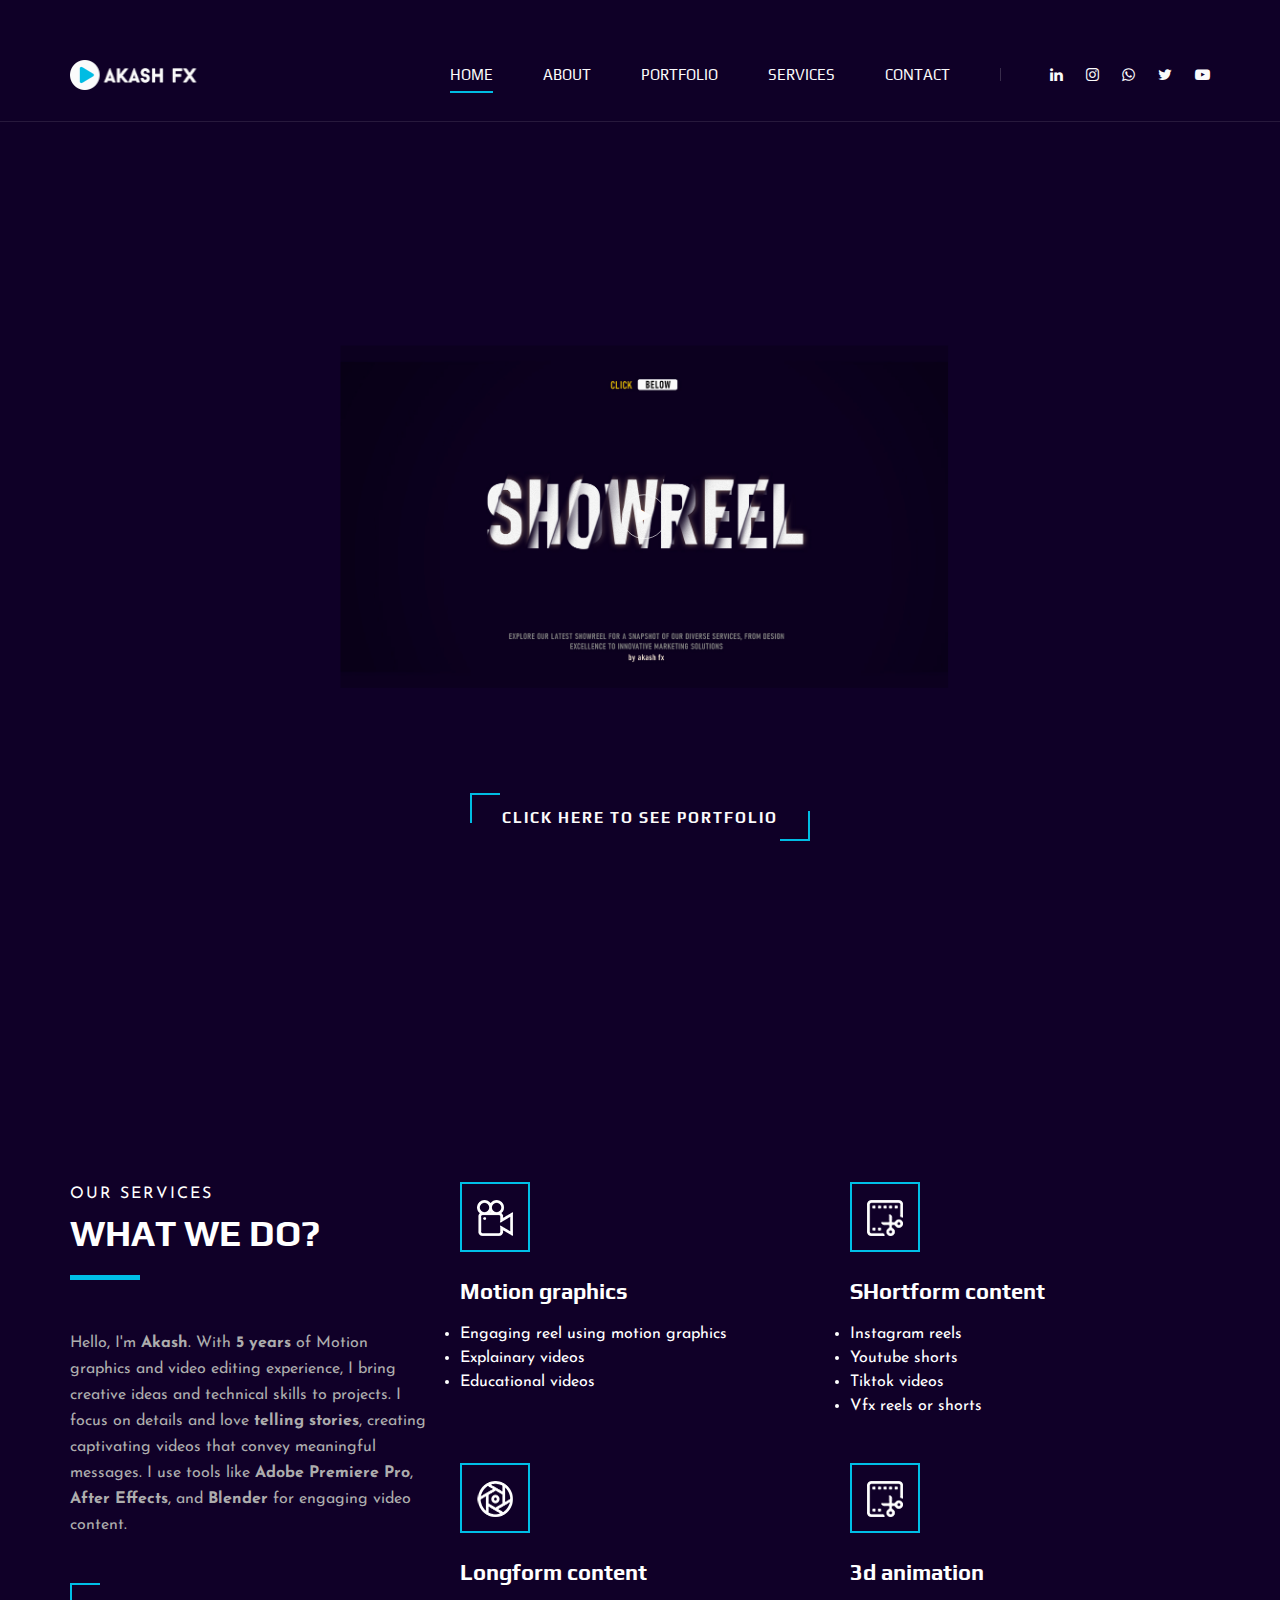
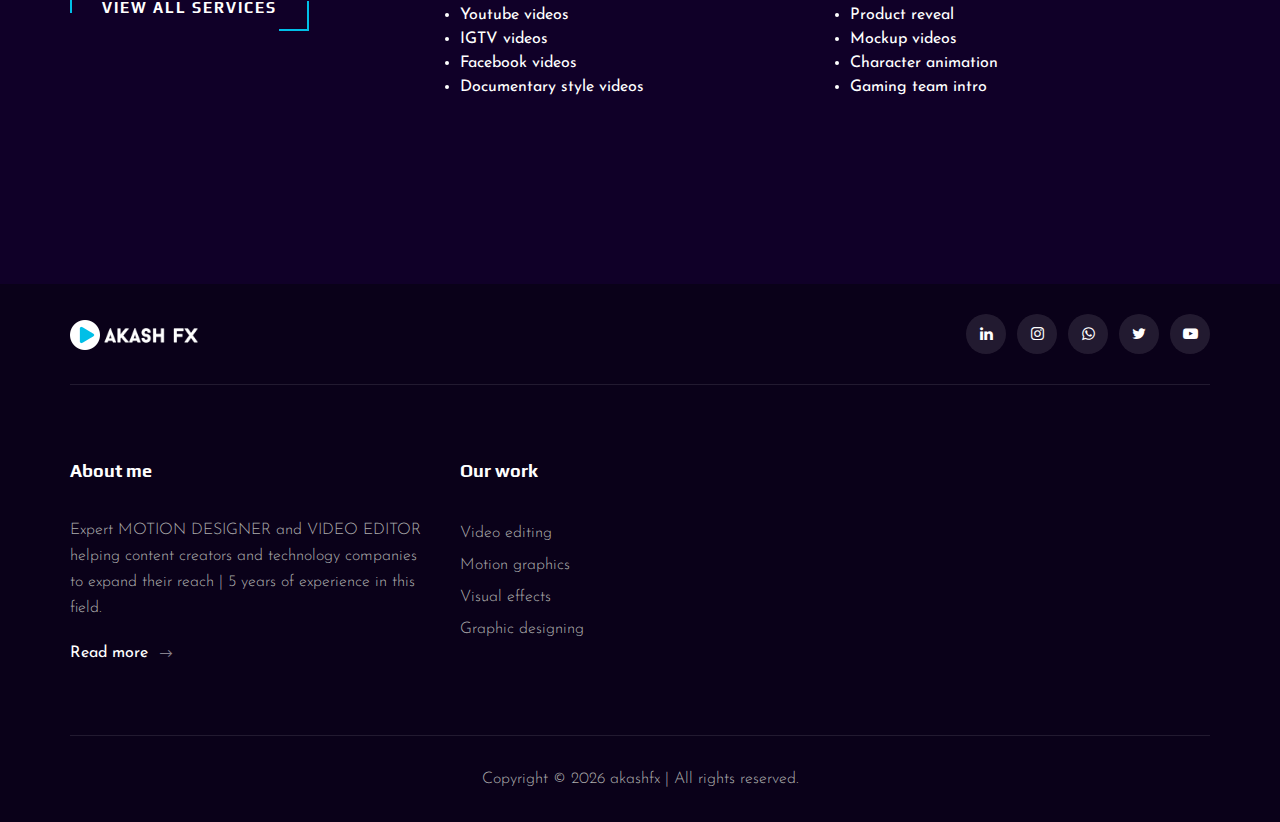
<file: index.html>
<!DOCTYPE html>
<html lang="zxx">

<head>
    <meta charset="UTF-8">
    <meta name="description" content="Akashfx Portfolio">
    <meta name="keywords" content="akashfx, unica, creative, html">
    <meta name="viewport" content="width=device-width, initial-scale=1.0">
    <meta http-equiv="X-UA-Compatible" content="ie=edge">
    <title>Akashfx | Portfolio</title>

    <!-- Google Font -->
    <link href="https://fonts.googleapis.com/css2?family=Play:wght@400;700&display=swap" rel="stylesheet">
    <link href="https://fonts.googleapis.com/css2?family=Josefin+Sans:wght@300;400;500;600;700&display=swap"
        rel="stylesheet">

    <!-- Css Styles -->
    <link rel="stylesheet" href="css/bootstrap.min.css" type="text/css">
    <link rel="stylesheet" href="css/font-awesome.min.css" type="text/css">
    <link rel="stylesheet" href="css/elegant-icons.css" type="text/css">
    <link rel="stylesheet" href="css/owl.carousel.min.css" type="text/css">
    <link rel="stylesheet" href="css/magnific-popup.css" type="text/css">
    <link rel="stylesheet" href="css/slicknav.min.css" type="text/css">
    <link rel="stylesheet" href="css/style.css" type="text/css">
</head>

<body>
    <!-- Page Preloder -->
    <div id="preloder">
        <div class="loader"></div>
    </div>

    <!-- Header Section Begin -->
    <header class="header">
        <div class="container">
            <div class="row">
                <div class="col-lg-2">
                    <div class="header__logo">
                        <a href="./index.html"><img src="img/logo-1.png" alt=""></a>
                    </div>
                </div>
                <div class="col-lg-10">
                    <div class="header__nav__option">
                        <nav class="header__nav__menu mobile-menu">
                            <ul>
                                <li class="active"><a href="./index.html">Home</a></li>
                                <li><a href="./about.html">About</a></li>
                                <li><a href="./portfolio.html">Portfolio</a></li>
                                <li><a href="./services.html">Services</a></li>
                                <!-- <li><a href="#">Pages</a>
                                    <ul class="dropdown">
                                        <li><a href="./about.html">About</a></li>
                                        <li><a href="./portfolio.html">Portfolio</a></li>
                                        <li><a href="./blog.html">Blog</a></li>
                                      <li><a href="./blog-details.html">Blog Details</a></li>
                                    </ul>
                                </li> -->
                                <li><a href="./contact.html">Contact</a></li>
                            </ul>
                        </nav>
                        <div class="header__nav__social">
                            <a href="https://www.linkedin.com/in/akashfx?utm_source=share&utm_campaign=share_via&utm_content=profile&utm_medium=android_app" target="_blank"><i class="fa fa-linkedin" ></i></a>
                            <a href="https://www.instagram.com/akash.fxx?igsh=cXA5c3YxZXN1aWhm" target="_blank"><i class="fa fa-instagram"></i></a>
                            <a href="http://wa.me/918618091278" target="_blank"><i class="fa fa-whatsapp"></i></a>
                            <a href="https://x.com/BgmiAkash?s=09" target="_blank"><i class="fa fa-twitter"></i></a>
                            <a href="https://youtube.com/@akash_fx?si=_-6IQ2xIFVTUNP2W" target="_blank"><i class="fa fa-youtube-play"></i></a>
                        </div>
                    </div>
                </div>
            </div>
            <div id="mobile-menu-wrap"></div>
        </div>
    </header>
    <!-- Header End -->

    <!-- Hero Section Begin -->
<!-- <div class="overall-hero">
    <section class="hero">
        <div class="hero__slider owl-carousel" >
            
            <div class="hero__item set-bg" data-setbg="img/hero/hero-4.jpg">
                <div class="container" style="transform: translate(0%,-40%);">
                    <div class="row">
                        <div class="col-lg-6">
                            <div class="hero__text">
                                <div class="group">
                                <span>Akash fx's Portfolio</span>
                                <h2>For video <br>  editing</h2>
                                <a href="portfolio.html" class="primary-btn" style="box-shadow: 2px 4px 40px rgba(0, 0, 0, 0.575); background-color: #00000044;">Click to see portfolio</a>
                                <br>
                                <br>
                                <div class="scroll-to-showreel">
                                    <a href="#showreel-section" class="primary-btn" style="box-shadow: 2px 4px 60px rgba(0, 0, 0, 0.989); background-color: #00000044;">CLICK HERE TO WATCH <span style="color: rgb(61, 255, 249); letter-spacing: 5px;">SHOWREEL</span></a>
                                </div>
                                </div>
                            </div>
                        </div>
                    </div>
                </div>
            </div>
            <div class="hero__item set-bg" data-setbg="img/hero/hero-4.jpg">
                <div class="container" style="transform: translate(0%,-40%);">
                    <div class="row">
                        <div class="col-lg-6">
                            <div class="hero__text">
                                <div class="group">
                                <span>Akash fx's Portfolio</span>
                                <h2>For motion <br>  graphics</h2>
                                <a href="portfolio.html" class="primary-btn" style="box-shadow: 2px 4px 40px rgba(0, 0, 0, 0.575); background-color: #00000044;">Click to see portfolio</a>
                                <br>
                                <br>
                                <div class="scroll-to-showreel">
                                    <a href="#showreel-section" class="primary-btn" style="box-shadow: 2px 4px 60px rgba(0, 0, 0, 0.989); background-color: #00000044;">CLICK HERE TO WATCH <span style="color: rgb(61, 255, 249); letter-spacing: 5px;">SHOWREEL</span></a>
                                </div>
                                </div>
                            </div>
                        </div>
                    </div>
                </div>
            </div>
            <div class="hero__item set-bg" data-setbg="img/hero/hero-4.jpg">
                <div class="container" style="transform: translate(0%,-40%);">
                    <div class="row">
                        <div class="col-lg-6">
                            <div class="hero__text">
                                <div class="group">
                                <span>Akash fx's Portfolio</span>
                                <h2>For visual <br>  effects</h2>
                                <a href="portfolio.html" class="primary-btn" style="box-shadow: 2px 4px 40px rgba(0, 0, 0, 0.575); background-color: #00000044;">Click to see portfolio</a>
                                <br>
                                <br>
                                <div class="scroll-to-showreel">
                                    <a href="#showreel-section" class="primary-btn" style="box-shadow: 2px 4px 60px rgba(0, 0, 0, 0.989); background-color: #00000044;">CLICK HERE TO WATCH <span style="color: rgb(61, 255, 249); letter-spacing: 5px;">SHOWREEL</span></a>
                                </div>
                                <div class="group"></div>
                            </div>
                        </div>
                    </div>
                </div>
            </div>
           
        </div>
    </section>
</div> -->
    <!-- Hero Section End -->


    <div class="hero__text-1">
        <div class="group-1">
        <!-- <span>Akash fx's Portfolio</span>
        <h2>For motion <br>  graphics</h2> -->
        <a href="portfolio.html" class="primary-btn" style="box-shadow: 2px 4px 40px rgba(0, 0, 0, 0.409); background-color: #00000021;">Click to see portfolio</a>
        
        <!-- <div class="scroll-to-showreel">
            <a href="#showreel-section" class="primary-btn" style="box-shadow: 2px 4px 60px rgba(0, 0, 0, 0.989); background-color: #00000044;">CLICK HERE TO WATCH <span style="color: rgb(61, 255, 249); letter-spacing: 5px;">SHOWREEL</span></a>
        </div> -->
        </div>
    </div>


    <!-- Work Section Begin -->
<section id="showreel-section" class="work">
    <section class="full-width-text">
        <div class="full-width-text__content">
        <div class="showreel-text-scale">
        <div class="animate-charcter">
            <h2>SHOWREEL</h2>
        </div>
            <!-- <p>Watch our latest showreel showcasing all our services in one video.</p> -->
            <p style="color: rgb(150, 150, 150); transform: scale(0.8);"> WATCH SHOWREEL BEFORE MOVING TO PORTFOLIO</p>
       
        </div>
        </div>
    </section>
    <div class="work__gallery">
        <div class="grid-sizer">
        <div class="work__item wide__item">
        <div class="work-transform">
            <a href="https://www.youtube.com/watch?v=FK4ivQ9hZ5g" class="play-btn video-popup"><i
                    class="fa fa-play"></i></a>
        <a href="https://www.youtube.com/watch?v=FK4ivQ9hZ5g" class="video-popup">
            <img src="img/work/work-11.jpg" alt="Work Image">
        </a>
        </div>
            <!-- <div class="work__item__hover">
                <h4>Watch SHOWREEL</h4>
                <ul>
                    <li>All services</li>
                    <li>in one video</li>
                </ul>
            </div> -->
        </div>
        </div>
    </div>
</section>
<!-- Work Section End -->

    <!-- Button to Scroll to Showreel Section -->

    <!-- <div class="scroll-to-showreel" style="background-color: rgba(0, 0, 0, 0.739);">
        <a href="#showreel-section" class="primary-btn">CLICK HERE TO WATCH SHOWREEL</a>
    </div> -->
    <div class="portfolio-btn-container">
        <a href="./portfolio.html" class="portfolio-btn">Click Here to See Portfolio</a>
    </div>

    <!-- Services Section Begin -->
<div class="service-control-2">
    <section class="services spad">
        <div class="container">
            <div class="row">
                <div class="col-lg-4">
                    <div class="service-control">
                    <div class="services__title">
                        <div class="section-title">
                            <span>Our services</span>
                            <h2>What We do?</h2>
                        </div>
                        <p>Hello, I'm <strong>Akash</strong>. With <strong>5 years</strong> of Motion graphics and video editing experience, I bring creative ideas and technical skills to projects. I focus on details and love <strong>telling stories</strong>, creating captivating videos that convey meaningful messages. I use tools like <strong>Adobe Premiere Pro</strong>, <strong>After Effects</strong>, and <strong>Blender</strong> for engaging video content.</p>
                        <a href="services.html" class="primary-btn">View all services</a>
                    </div>
                    </div>
                </div>

                
                <div class="col-lg-8">
                    <div class="row">
                        <div class="col-lg-6 col-md-6 col-sm-6">
                            <div id="t4" class="services__item">
                                <div class="service-control" >
                                <div class="services__item__icon">
                                    <img src="img/icons/si-3.png" alt="">
                                </div>
                                <h4>Motion graphics</h4>
                                <p><ul style="color: white;">
                                    <li>Engaging reel using motion graphics</li>
                                    <li>Explainary videos</li>
                                    <li>Educational videos</li>
                                    <!-- <li>Gaming team intro</li> -->
                                    <!-- <li>Motion graphics</li> -->
                                  </ul></p>
                                </div>
                            </div>
                        </div>
                        <div class="col-lg-6 col-md-6 col-sm-6">
                            <div id="t1" class="services__item" >
                                <div class="service-control" >
                                <div class="services__item__icon">
                                    <img src="img/icons/si-2.png" alt="">
                                </div>
                                <h4>SHortform content</h4>
                                <p><ul style="color: white;">
                                    <li>Instagram reels</li>
                                    <li>Youtube shorts</li>
                                    <li>Tiktok videos</li>
                                    <li>Vfx reels or shorts</li>
                                    <!-- <li>Motion graphics</li> -->
                                  </ul></p>
                                </div>
                            </div>
                        </div>
                        <div class="col-lg-6 col-md-6 col-sm-6">
                            <div id="t2" class="services__item">
                                <div class="service-control" >
                                <div class="services__item__icon">
                                    <img src="img/icons/si-1.png" alt="">
                                </div>
                                <h4>Longform content</h4>
                                <p><ul style="color: white;">
                                    <li>Youtube videos</li>
                                    <li>IGTV videos</li>
                                    <li>Facebook videos</li>
                                    <li>Documentary style videos</li>
                                    <!-- <li>Motion graphics</li> -->
                                  </ul></p>
                                </div>
                            </div>
                        </div>
                        <div class="col-lg-6 col-md-6 col-sm-6">
                            <div id="t3" class="services__item">
                                <div class="service-control" >
                                <div class="services__item__icon">
                                    <img src="img/icons/si-2.png" alt="">
                                </div>
                                <h4>3d animation</h4>
                                <p><ul style="color: white;">
                                    <li>Product reveal</li>
                                    <li>Mockup videos</li>
                                    <li>Character animation</li>
                                    <li>Gaming team intro</li>
                                    <!-- <li>Motion graphics</li> -->
                                  </ul></p>
                                </div>
                            </div>
                        </div>
                        
                    </div>
                </div>
            </div>
        </div>
    </section>
</div>

    <!-- Services Section End -->


    


 
<!--   Counter Section Begin - ->
    <section class="counter">
        <div class="container">
            <div class="counter__content">
                <div class="row">
                    <div class="col-lg-3 col-md-6 col-sm-6">
                        <div class="counter__item">
                            <div class="counter__item__text">
                                <img src="img/icons/ci-1.png" alt="">
                                <h2 class="counter_num">230</h2>
                                <p>Compled Projects</p>
                            </div>
                        </div>
                    </div>
                    <div class="col-lg-3 col-md-6 col-sm-6">
                        <div class="counter__item second__item">
                            <div class="counter__item__text">
                                <img src="img/icons/ci-2.png" alt="">
                                <h2 class="counter_num">1068</h2>
                                <p>Happy clients</p>
                            </div>
                        </div>
                    </div>
                    <div class="col-lg-3 col-md-6 col-sm-6">
                        <div class="counter__item third__item">
                            <div class="counter__item__text">
                                <img src="img/icons/ci-3.png" alt="">
                                <h2 class="counter_num">230</h2>
                                <p>Perspective clients</p>
                            </div>
                        </div>
                    </div>
                    <div class="col-lg-3 col-md-6 col-sm-6">
                        <div class="counter__item four__item">
                            <div class="counter__item__text">
                                <img src="img/icons/ci-4.png" alt="">
                                <h2 class="counter_num">230</h2>
                                <p>Compled Projects</p>
                            </div>
                        </div>
                    </div>
                </div>
            </div>
        </div>
    </section>
    <!- - Counter Section End - ->  -->
     


    <!-- Team Section Begin - ->
    <section class="team spad set-bg" data-setbg="img/team-bg.jpg">
        <div class="container">
            <div class="row">
                <div class="col-lg-12">
                    <div class="section-title team__title">
                        <span>Nice to meet</span>
                        <h2>OUR Team</h2>
                    </div>
                </div>
            </div>
            <div class="row">
                <div class="col-lg-3 col-md-6 col-sm-6 p-0">
                    <div class="team__item set-bg" data-setbg="img/team/team-1.jpg">
                        <div class="team__item__text">
                            <h4>AMANDA STONE</h4>
                            <p>Videographer</p>
                            <div class="team__item__social">
                                <a href="#"><i class="fa fa-facebook"></i></a>
                                <a href="#"><i class="fa fa-twitter"></i></a>
                                <a href="#"><i class="fa fa-dribbble"></i></a>
                                <a href="#"><i class="fa fa-instagram"></i></a>
                            </div>
                        </div>
                    </div>
                </div>
                <div class="col-lg-3 col-md-6 col-sm-6 p-0">
                    <div class="team__item team__item--second set-bg" data-setbg="img/team/team-2.jpg">
                        <div class="team__item__text">
                            <h4>AMANDA STONE</h4>
                            <p>Videographer</p>
                            <div class="team__item__social">
                                <a href="#"><i class="fa fa-facebook"></i></a>
                                <a href="#"><i class="fa fa-twitter"></i></a>
                                <a href="#"><i class="fa fa-dribbble"></i></a>
                                <a href="#"><i class="fa fa-instagram"></i></a>
                            </div>
                        </div>
                    </div>
                </div>
                <div class="col-lg-3 col-md-6 col-sm-6 p-0">
                    <div class="team__item team__item--third set-bg" data-setbg="img/team/team-3.jpg">
                        <div class="team__item__text">
                            <h4>AMANDA STONE</h4>
                            <p>Videographer</p>
                            <div class="team__item__social">
                                <a href="#"><i class="fa fa-facebook"></i></a>
                                <a href="#"><i class="fa fa-twitter"></i></a>
                                <a href="#"><i class="fa fa-dribbble"></i></a>
                                <a href="#"><i class="fa fa-instagram"></i></a>
                            </div>
                        </div>
                    </div>
                </div>
                <div class="col-lg-3 col-md-6 col-sm-6 p-0">
                    <div class="team__item team__item--four set-bg" data-setbg="img/team/team-4.jpg">
                        <div class="team__item__text">
                            <h4>AMANDA STONE</h4>
                            <p>Videographer</p>
                            <div class="team__item__social">
                                <a href="#"><i class="fa fa-facebook"></i></a>
                                <a href="#"><i class="fa fa-twitter"></i></a>
                                <a href="#"><i class="fa fa-dribbble"></i></a>
                                <a href="#"><i class="fa fa-instagram"></i></a>
                            </div>
                        </div>
                    </div>
                </div>
                <div class="col-lg-12 p-0">
                    <div class="team__btn">
                        <a href="#" class="primary-btn">Meet Our Team</a>
                    </div>
                </div>
            </div>
        </div>
    </section>
    <!- - Team Section End -->

    <!-- Latest Blog Section Begin - ->
    <section class="latest spad">
        <div class="container">
            <div class="row">
                <div class="col-lg-12">
                    <div class="section-title center-title">
                        <span>Our Blog</span>
                        <h2>Blog Update</h2>
                    </div>
                </div>
            </div>
            <div class="row">
                <div class="latest__slider owl-carousel">
                    <div class="col-lg-4">
                        <div class="blog__item latest__item">
                            <h4>What Makes Users Want to Share a Video on Social Media?</h4>
                            <ul>
                                <li>Jan 03, 2020</li>
                                <li>05 Comment</li>
                            </ul>
                            <p>We recently launched a new website for a Vital client and wanted to share some of the
                                cool features we were able...</p>
                            <a href="#">Read more <span class="arrow_right"></span></a>
                        </div>
                    </div>
                    <div class="col-lg-4">
                        <div class="blog__item latest__item">
                            <h4>Bumper Ads: How to Tell a Story in 6 Seconds</h4>
                            <ul>
                                <li>Jan 03, 2020</li>
                                <li>05 Comment</li>
                            </ul>
                            <p>We recently launched a new website for a Vital client and wanted to share some of the
                                cool features we were able...</p>
                            <a href="#">Read more <span class="arrow_right"></span></a>
                        </div>
                    </div>
                    <div class="col-lg-4">
                        <div class="blog__item latest__item">
                            <h4>What Makes Users Want to Share a Video on Social Media?</h4>
                            <ul>
                                <li>Jan 03, 2020</li>
                                <li>05 Comment</li>
                            </ul>
                            <p>We recently launched a new website for a Vital client and wanted to share some of the
                                cool features we were able...</p>
                            <a href="#">Read more <span class="arrow_right"></span></a>
                        </div>
                    </div>
                    <div class="col-lg-4">
                        <div class="blog__item latest__item">
                            <h4>Bumper Ads: How to Tell a Story in 6 Seconds</h4>
                            <ul>
                                <li>Jan 03, 2020</li>
                                <li>05 Comment</li>
                            </ul>
                            <p>We recently launched a new website for a Vital client and wanted to share some of the
                                cool features we were able...</p>
                            <a href="#">Read more <span class="arrow_right"></span></a>
                        </div>
                    </div>
                    <div class="col-lg-4">
                        <div class="blog__item latest__item">
                            <h4>What Makes Users Want to Share a Video on Social Media?</h4>
                            <ul>
                                <li>Jan 03, 2020</li>
                                <li>05 Comment</li>
                            </ul>
                            <p>We recently launched a new website for a Vital client and wanted to share some of the
                                cool features we were able...</p>
                            <a href="#">Read more <span class="arrow_right"></span></a>
                        </div>
                    </div>
                    <div class="col-lg-4">
                        <div class="blog__item latest__item">
                            <h4>What Makes Users Want to Share a Video on Social Media?</h4>
                            <ul>
                                <li>Jan 03, 2020</li>
                                <li>05 Comment</li>
                            </ul>
                            <p>We recently launched a new website for a Vital client and wanted to share some of the
                                cool features we were able...</p>
                            <a href="#">Read more <span class="arrow_right"></span></a>
                        </div>
                    </div>
                    <div class="col-lg-4">
                        <div class="blog__item latest__item">
                            <h4>What Makes Users Want to Share a Video on Social Media?</h4>
                            <ul>
                                <li>Jan 03, 2020</li>
                                <li>05 Comment</li>
                            </ul>
                            <p>We recently launched a new website for a Vital client and wanted to share some of the
                                cool features we were able...</p>
                            <a href="#">Read more <span class="arrow_right"></span></a>
                        </div>
                    </div>
                </div>
            </div>
        </div>
    </section>
    <!- - Latest Blog Section End -->

    <!-- Call To Action Section Begin - ->
    <section class="callto spad set-bg" data-setbg="img/callto-bg.jpg">
        <div class="container">
            <div class="row">
                <div class="col-lg-8">
                    <div class="callto__text">
                        <h2>Fresh Ideas, Fresh Moments Giving Wings to your Stories.</h2>
                        <p>INC5000, Best places to work 2019</p>
                        <a href="#">Start your stories</a>
                    </div>
                </div>
            </div>
        </div>
    </section>
    <!- - Call To Action Section End -->

    <!-- Footer Section Begin -->
    <footer class="footer">
        <div class="container">
            <div class="footer__top">
                <div class="row">
                    <div class="col-lg-6 col-md-6">
                        <div class="footer__top__logo">
                            <a href="#"><img src="img/logo-1.png" alt=""></a>
                        </div>
                    </div>
                    <div class="col-lg-6 col-md-6">
                        <div class="footer__top__social">
                            <a href="https://www.linkedin.com/in/akashfx?utm_source=share&utm_campaign=share_via&utm_content=profile&utm_medium=android_app" target="_blank"><i class="fa fa-linkedin" ></i></a>
                            <a href="https://www.instagram.com/akash.fxx?igsh=cXA5c3YxZXN1aWhm" target="_blank"><i class="fa fa-instagram"></i></a>
                            <a href="http://wa.me/918618091278" target="_blank"><i class="fa fa-whatsapp"></i></a>
                            <a href="https://x.com/BgmiAkash?s=09" target="_blank"><i class="fa fa-twitter"></i></a>
                            <a href="https://youtube.com/@akash_fx?si=_-6IQ2xIFVTUNP2W" target="_blank"><i class="fa fa-youtube-play"></i></a>
                        </div>
                    </div>
                </div>
            </div>
            <div class="footer__option">
                <div class="row">
                    <div class="col-lg-4 col-md-6 col-sm-6">
                        <div class="footer__option__item">
                            <h5>About me</h5>
                            <p>Expert MOTION DESIGNER and VIDEO EDITOR helping content creators and technology companies to expand their reach | 5 years of experience in this field.</p>
                            <a href="about.html" class="read__more">Read more <span class="arrow_right"></span></a>
                        </div>
                    </div>
                <!--
                    <div class="col-lg-2 col-md-3 col-sm-3">
                        <div class="footer__option__item">
                            <h5>Who we are</h5>
                            <ul>
                                <li><a href="#">Team</a></li>
                                <li><a href="#">Carrers</a></li>
                                <li><a href="#">Contact us</a></li>
                                <li><a href="#">Locations</a></li>
                            </ul>
                        </div>
                    </div>
                -->
                    <div class="col-lg-2 col-md-3 col-sm-3">
                        <div class="footer__option__item">
                            <h5>Our work</h5>
                            <ul>
                                <li><a href="#">Video editing</a></li>
                                <li><a href="#">Motion graphics</a></li>
                                <li><a href="#">Visual effects</a></li>
                                <li><a href="#">Graphic designing</a></li>
                            </ul>
                        </div>
                    </div>
                <!--
                    <div class="col-lg-4 col-md-12">
                        <div class="footer__option__item">
                            <h5>Newsletter</h5>
                            <p>Videoprah is an award-winning, full-service production company specializing.</p>
                            <form action="about.html">
                                <input type="text" placeholder="Email">
                                <button type="submit"><i class="fa fa-send"></i></button>
                            </form>
                        </div>
                    </div>
                -->
                </div>
            </div>
            <div class="footer__copyright">
                <div class="row">
                    <div class="col-lg-12 text-center">
                        <!-- Link back to Colorlib can't be removed. Template is licensed under CC BY 3.0. -->
                        <p class="footer__copyright__text">Copyright &copy;
                            <script>
                                document.write(new Date().getFullYear());
                            </script>
                            akashfx | All rights reserved.
                        </p>
                        <!-- Link back to Colorlib can't be removed. Template is licensed under CC BY 3.0. -->
                    </div>
                </div>
            </div>
        </div>
    </footer>
    <!-- Footer Section End -->

    <!-- Js Plugins -->
    <script src="js/jquery-3.3.1.min.js"></script>
    <script src="js/bootstrap.min.js"></script>
    <script src="js/jquery.magnific-popup.min.js"></script>
    <script src="js/mixitup.min.js"></script>
    <script src="js/masonry.pkgd.min.js"></script>
    <script src="js/jquery.slicknav.js"></script>
    <script src="js/owl.carousel.min.js"></script>
    <script src="js/main.js"></script>

    <!-- Smooth scrolling to showreel section -->
<script>
    $(document).ready(function () {
        $(".scroll-to-showreel a").on('click', function (event) {
            if (this.hash !== "") {
                event.preventDefault();

                var hash = this.hash;

                $('html, body').animate({
                    scrollTop: $(hash).offset().top
                }, 800, function () {
                    window.location.hash = hash;
                });
            }
        });
    });
</script>
</body>

</html>
</file>
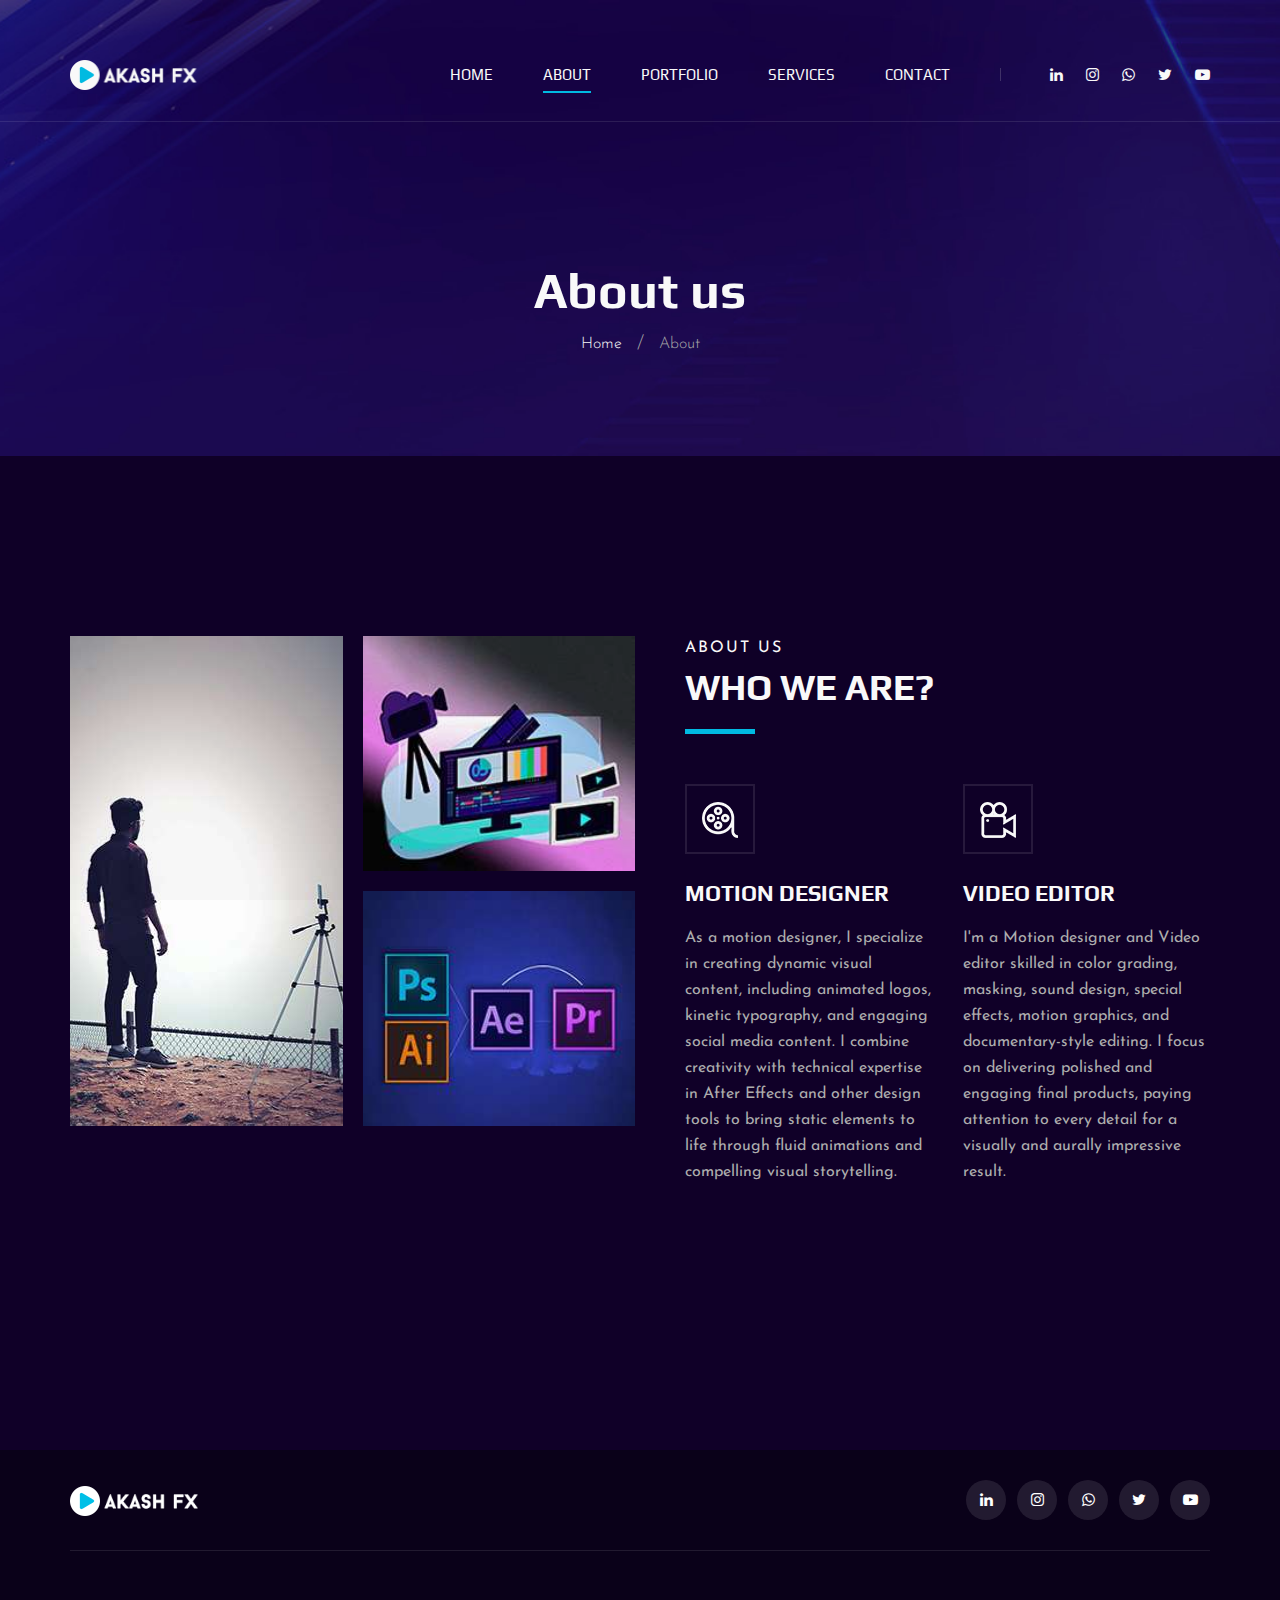
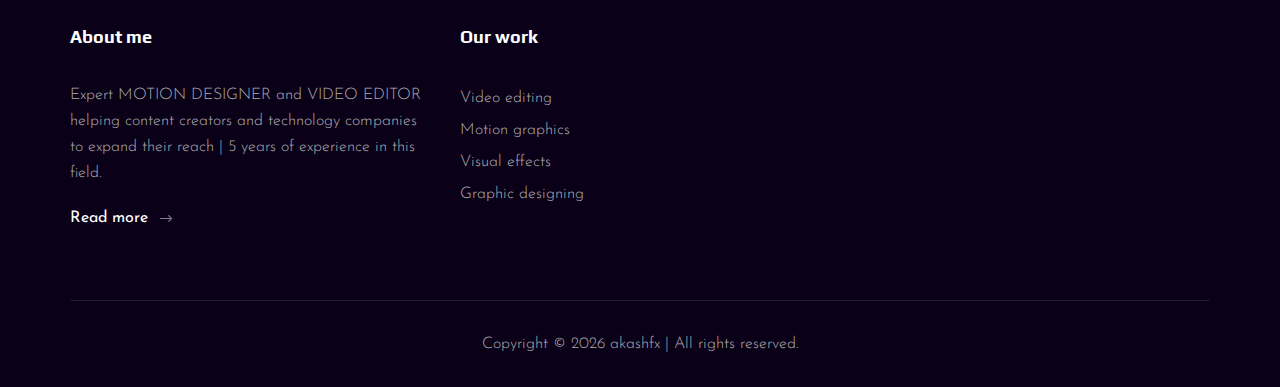
<file: about.html>
<!DOCTYPE html>
<html lang="zxx">

<head>
    <meta charset="UTF-8">
    <meta name="description" content="Akashfx about section">
    <meta name="keywords" content="akashfx, unica, creative, html">
    <meta name="viewport" content="width=device-width, initial-scale=1.0">
    <meta http-equiv="X-UA-Compatible" content="ie=edge">
    <title>Akashfx | About</title>

    <!-- Google Font -->
    <link href="https://fonts.googleapis.com/css2?family=Play:wght@400;700&display=swap" rel="stylesheet">
    <link href="https://fonts.googleapis.com/css2?family=Josefin+Sans:wght@300;400;500;600;700&display=swap"
        rel="stylesheet">

    <!-- Css Styles -->
    <link rel="stylesheet" href="css/bootstrap.min.css" type="text/css">
    <link rel="stylesheet" href="css/font-awesome.min.css" type="text/css">
    <link rel="stylesheet" href="css/elegant-icons.css" type="text/css">
    <link rel="stylesheet" href="css/owl.carousel.min.css" type="text/css">
    <link rel="stylesheet" href="css/magnific-popup.css" type="text/css">
    <link rel="stylesheet" href="css/slicknav.min.css" type="text/css">
    <link rel="stylesheet" href="css/style.css" type="text/css">
</head>

<body>
    <!-- Page Preloder -->
    <div id="preloder">
        <div class="loader"></div>
    </div>

    <!-- Header Section Begin -->
    <header class="header">
        <div class="container">
            <div class="row">
                <div class="col-lg-2">
                    <div class="header__logo">
                        <a href="./index.html"><img src="img/logo-1.png" alt=""></a>
                    </div>
                </div>
                <div class="col-lg-10">
                    <div class="header__nav__option">
                        <nav class="header__nav__menu mobile-menu">
                            <ul>
                                <li><a href="./index.html">Home</a></li>
                                <li class="active"><a href="./about.html">About</a></li>
                                <li><a href="./portfolio.html">Portfolio</a></li>
                                <li><a href="./services.html">Services</a></li>
                                <!-- <li><a href="#">Pages</a>
                                    <ul class="dropdown">
                                        <li><a href="./about.html">About</a></li>
                                        <li><a href="./portfolio.html">Portfolio</a></li>
                                        <li><a href="./blog.html">Blog</a></li>
                                        <li><a href="./blog-details.html">Blog Details</a></li>
                                    </ul>
                                </li> -->
                                <li><a href="./contact.html">Contact</a></li>
                            </ul>
                        </nav>
                        <div class="header__nav__social">
                            <a href="https://www.linkedin.com/in/akashfx?utm_source=share&utm_campaign=share_via&utm_content=profile&utm_medium=android_app" target="_blank"><i class="fa fa-linkedin" ></i></a>
                            <a href="https://www.instagram.com/akash.fxx?igsh=cXA5c3YxZXN1aWhm" target="_blank"><i class="fa fa-instagram"></i></a>
                            <a href="http://wa.me/918618091278" target="_blank"><i class="fa fa-whatsapp"></i></a>
                            <a href="https://x.com/BgmiAkash?s=09" target="_blank"><i class="fa fa-twitter"></i></a>
                            <a href="https://youtube.com/@akash_fx?si=_-6IQ2xIFVTUNP2W" target="_blank"><i class="fa fa-youtube-play"></i></a>
                        </div>
                    </div>
                </div>
            </div>
            <div id="mobile-menu-wrap"></div>
        </div>
    </header>
    <!-- Header End -->

    <!-- Breadcrumb Begin -->
    <div class="breadcrumb-option spad set-bg" data-setbg="img/breadcrumb-bg.jpg">
        <div class="container">
            <div class="row">
                <div class="col-lg-12 text-center">
                    <div class="breadcrumb__text">
                        <h2>About us</h2>
                        <div class="breadcrumb__links">
                            <a href="index.html">Home</a>
                            <span>About</span>
                        </div>
                    </div>
                </div>
            </div>
        </div>
    </div>
    <!-- Breadcrumb End -->

    <!-- About Section Begin -->
    <section class="about spad">
        <div class="container">
            <div class="row">
                <div class="col-lg-6">
                    <div class="about__pic">
                        <div class="row">
                            <div class="col-lg-6 col-md-6 col-sm-6">
                                <div class="about__pic__item about__pic__item--large set-bg"
                                    data-setbg="img/about/about-1.jpg"></div>
                            </div>
                            <div class="col-lg-6 col-md-6 col-sm-6">
                                <div class="row">
                                    <div class="col-lg-12">
                                        <div class="about__pic__item set-bg" data-setbg="img/about/about-2.jpg"></div>
                                    </div>
                                    <div class="col-lg-12">
                                        <div class="about__pic__item set-bg" data-setbg="img/about/about-3.jpg"></div>
                                    </div>
                                </div>
                            </div>
                        </div>
                    </div>
                </div>
                <div class="col-lg-6">
                    <div class="about__text">
                        <div class="section-title">
                            <span>About us</span>
                            <h2>WHo we are?</h2>
                        </div>
                        <div class="row">
                            <div class="col-lg-6 col-md-6 col-sm-6">
                                <div class="services__item">
                                    <div class="services__item__icon">
                                        <img src="img/icons/si-4.png" alt="">
                                    </div>
                                    <h4>MOTION DESIGNER</h4>
                                    <p>As a motion designer, I specialize in creating dynamic visual content, including animated logos, kinetic typography, and engaging social media content. I combine creativity with technical expertise in After Effects and other design tools to bring static elements to life through fluid animations and compelling visual storytelling.</p>
                                </div>
                            </div>
                            <div class="col-lg-6 col-md-6 col-sm-6">
                                <div class="services__item">
                                    <div class="services__item__icon">
                                        <img src="img/icons/si-3.png" alt="">
                                    </div>
                                    <h4>VIDEO EDITOR</h4>
                                    <p>I'm a Motion designer and Video editor skilled in color grading, masking, sound design, special effects, motion graphics, and documentary-style editing. I focus on delivering polished and engaging final products, paying attention to every detail for a visually and aurally impressive result.</p>
                                </div>
                            </div>
                        </div>
                        <div class="about__text__desc">
<!--                                 <p>Hi, I'm <strong>Akash</strong>. As a skilled <strong>Motion designer and Video editor</strong> with <strong>5 years</strong> of experience, I am confident in my ability to bring creative vision and technical expertise to any project. I have a critical eye for detail and a passion for <strong>storytelling</strong>, which allows me to craft compelling videos that engage audiences and deliver impactful messages.

                                    Utilize industry-standard software including <strong>Adobe Premiere Pro</strong>, <strong>After Effects</strong>, and <strong>Blender</strong> to create compelling video content.</p> -->
                                                            </div>
                    </div>
                </div>
            </div>
        </div>
    </section>
    <!-- About Section End -->

    <!-- Testimonial Section Begin - ->
    <section class="testimonial spad set-bg" data-setbg="img/testimonial-bg.jpg">
        <div class="container">
            <div class="row">
                <div class="col-lg-12">
                    <div class="section-title center-title">
                        <span>Loved By Clients</span>
                        <h2>What clients say?</h2>
                    </div>
                </div>
            </div>
            <div class="row">
                <div class="testimonial__slider owl-carousel">
                    <div class="col-lg-4">
                        <div class="testimonial__item">
                            <div class="testimonial__text">
                                <p>Delivers such a great service that it can benefit all kinds of people from any number
                                    of industries.</p>
                            </div>
                            <div class="testimonial__author">
                                <div class="testimonial__author__pic">
                                    <img src="img/testimonial/ta-1.jpg" alt="">
                                </div>
                                <div class="testimonial__author__text">
                                    <h5>Krista Attorn</h5>
                                    <span>Web Designer</span>
                                </div>
                            </div>
                        </div>
                    </div>
                    <div class="col-lg-4">
                        <div class="testimonial__item">
                            <div class="testimonial__text">
                                <p>Videographer delivers such a great service that it can benefit all kinds of people
                                    from any number.</p>
                            </div>
                            <div class="testimonial__author">
                                <div class="testimonial__author__pic">
                                    <img src="img/testimonial/ta-2.jpg" alt="">
                                </div>
                                <div class="testimonial__author__text">
                                    <h5>Krista Attorn</h5>
                                    <span>Web Designer</span>
                                </div>
                            </div>
                        </div>
                    </div>
                    <div class="col-lg-4">
                        <div class="testimonial__item">
                            <div class="testimonial__text">
                                <p>Videographer delivers such a great service that it can benefit all kinds of people
                                    from any number.</p>
                            </div>
                            <div class="testimonial__author">
                                <div class="testimonial__author__pic">
                                    <img src="img/testimonial/ta-3.jpg" alt="">
                                </div>
                                <div class="testimonial__author__text">
                                    <h5>Krista Attorn</h5>
                                    <span>Web Designer</span>
                                </div>
                            </div>
                        </div>
                    </div>
                    <div class="col-lg-4">
                        <div class="testimonial__item">
                            <div class="testimonial__text">
                                <p>Delivers such a great service that it can benefit all kinds of people from any number
                                    of industries.</p>
                            </div>
                            <div class="testimonial__author">
                                <div class="testimonial__author__pic">
                                    <img src="img/testimonial/ta-1.jpg" alt="">
                                </div>
                                <div class="testimonial__author__text">
                                    <h5>Krista Attorn</h5>
                                    <span>Web Designer</span>
                                </div>
                            </div>
                        </div>
                    </div>
                    <div class="col-lg-4">
                        <div class="testimonial__item">
                            <div class="testimonial__text">
                                <p>Videographer delivers such a great service that it can benefit all kinds of people
                                    from any number.</p>
                            </div>
                            <div class="testimonial__author">
                                <div class="testimonial__author__pic">
                                    <img src="img/testimonial/ta-2.jpg" alt="">
                                </div>
                                <div class="testimonial__author__text">
                                    <h5>Krista Attorn</h5>
                                    <span>Web Designer</span>
                                </div>
                            </div>
                        </div>
                    </div>
                </div>
            </div>
        </div>
    </section>
    <!- - Testimonial Section End -->

    <!-- Counter Section Begin - ->
    <section class="counter">
        <div class="container">
            <div class="counter__content">
                <div class="row">
                    <div class="col-lg-3 col-md-6 col-sm-6">
                        <div class="counter__item">
                            <div class="counter__item__text">
                                <img src="img/icons/ci-1.png" alt="">
                                <h2 class="counter_num">50</h2>
                                <p>Compled Projects</p>
                            </div>
                        </div>
                    </div>
                    <div class="col-lg-3 col-md-6 col-sm-6">
                        <div class="counter__item second__item">
                            <div class="counter__item__text">
                                <img src="img/icons/ci-2.png" alt="">
                                <h2 class="counter_num">1068</h2>
                                <p>Happy clients</p>
                            </div>
                        </div>
                    </div>
                    <div class="col-lg-3 col-md-6 col-sm-6">
                        <div class="counter__item third__item">
                            <div class="counter__item__text">
                                <img src="img/icons/ci-3.png" alt="">
                                <h2 class="counter_num">230</h2>
                                <p>Perspective clients</p>
                            </div>
                        </div>
                    </div>
                    <div class="col-lg-3 col-md-6 col-sm-6">
                        <div class="counter__item four__item">
                            <div class="counter__item__text">
                                <img src="img/icons/ci-4.png" alt="">
                                <h2 class="counter_num">230</h2>
                                <p>Compled Projects</p>
                            </div>
                        </div>
                    </div>
                </div>
            </div>
        </div>
    </section>
    <!- - Counter Section End -->

    <!-- Team Section Begin - ->
    <section class="team spad set-bg" data-setbg="img/team-bg.jpg">
        <div class="container">
            <div class="row">
                <div class="col-lg-12">
                    <div class="section-title team__title">
                        <span>Nice to meet</span>
                        <h2>OUR Team</h2>
                    </div>
                </div>
            </div>
            <div class="row">
                <div class="col-lg-3 col-md-6 col-sm-6 p-0">
                    <div class="team__item set-bg" data-setbg="img/team/team-1.jpg">
                        <div class="team__item__text">
                            <h4>AMANDA STONE</h4>
                            <p>Videographer</p>
                            <div class="team__item__social">
                                <a href="#"><i class="fa fa-facebook"></i></a>
                                <a href="#"><i class="fa fa-twitter"></i></a>
                                <a href="#"><i class="fa fa-dribbble"></i></a>
                                <a href="#"><i class="fa fa-instagram"></i></a>
                            </div>
                        </div>
                    </div>
                </div>
                <div class="col-lg-3 col-md-6 col-sm-6 p-0">
                    <div class="team__item team__item--second set-bg" data-setbg="img/team/team-2.jpg">
                        <div class="team__item__text">
                            <h4>AMANDA STONE</h4>
                            <p>Videographer</p>
                            <div class="team__item__social">
                                <a href="#"><i class="fa fa-facebook"></i></a>
                                <a href="#"><i class="fa fa-twitter"></i></a>
                                <a href="#"><i class="fa fa-dribbble"></i></a>
                                <a href="#"><i class="fa fa-instagram"></i></a>
                            </div>
                        </div>
                    </div>
                </div>
                <div class="col-lg-3 col-md-6 col-sm-6 p-0">
                    <div class="team__item team__item--third set-bg" data-setbg="img/team/team-3.jpg">
                        <div class="team__item__text">
                            <h4>AMANDA STONE</h4>
                            <p>Videographer</p>
                            <div class="team__item__social">
                                <a href="#"><i class="fa fa-facebook"></i></a>
                                <a href="#"><i class="fa fa-twitter"></i></a>
                                <a href="#"><i class="fa fa-dribbble"></i></a>
                                <a href="#"><i class="fa fa-instagram"></i></a>
                            </div>
                        </div>
                    </div>
                </div>
                <div class="col-lg-3 col-md-6 col-sm-6 p-0">
                    <div class="team__item team__item--four set-bg" data-setbg="img/team/team-4.jpg">
                        <div class="team__item__text">
                            <h4>AMANDA STONE</h4>
                            <p>Videographer</p>
                            <div class="team__item__social">
                                <a href="#"><i class="fa fa-facebook"></i></a>
                                <a href="#"><i class="fa fa-twitter"></i></a>
                                <a href="#"><i class="fa fa-dribbble"></i></a>
                                <a href="#"><i class="fa fa-instagram"></i></a>
                            </div>
                        </div>
                    </div>
                </div>
                <div class="col-lg-12 p-0">
                    <div class="team__btn">
                        <a href="#" class="primary-btn">Meet Our Team</a>
                    </div>
                </div>
            </div>
        </div>
    </section>
    <!- - Team Section End -->

    <!-- Footer Section Begin -->
    <footer class="footer">
        <div class="container">
            <div class="footer__top">
                <div class="row">
                    <div class="col-lg-6 col-md-6">
                        <div class="footer__top__logo">
                            <a href="#"><img src="img/logo-1.png" alt=""></a>
                        </div>
                    </div>
                    <div class="col-lg-6 col-md-6">
                        <div class="footer__top__social">
                            <a href="https://www.linkedin.com/in/akashfx?utm_source=share&utm_campaign=share_via&utm_content=profile&utm_medium=android_app" target="_blank"><i class="fa fa-linkedin" ></i></a>
                            <a href="https://www.instagram.com/akash.fxx?igsh=cXA5c3YxZXN1aWhm" target="_blank"><i class="fa fa-instagram"></i></a>
                            <a href="http://wa.me/918618091278" target="_blank"><i class="fa fa-whatsapp"></i></a>
                            <a href="https://x.com/BgmiAkash?s=09" target="_blank"><i class="fa fa-twitter"></i></a>
                            <a href="https://youtube.com/@akash_fx?si=_-6IQ2xIFVTUNP2W" target="_blank"><i class="fa fa-youtube-play"></i></a>
                        </div>
                    </div>
                </div>
            </div>
            <div class="footer__option">
                <div class="row">
                    <div class="col-lg-4 col-md-6 col-sm-6">
                        <div class="footer__option__item">
                            <h5>About me</h5>
                            <p>Expert MOTION DESIGNER and VIDEO EDITOR helping content creators and technology companies to expand their reach | 5 years of experience in this field.</p>
                            <a href="about.html" class="read__more">Read more <span class="arrow_right"></span></a>
                        </div>
                    </div>
             
                    <div class="col-lg-2 col-md-3 col-sm-3">
                        <div class="footer__option__item">
                            <h5>Our work</h5>
                            <ul>
                                <li><a href="#">Video editing</a></li>
                                <li><a href="#">Motion graphics</a></li>
                                <li><a href="#">Visual effects</a></li>
                                <li><a href="#">Graphic designing</a></li>
                            </ul>
                        </div>
                    </div>
             
                </div>
            </div>
            <div class="footer__copyright">
                <div class="row">
                    <div class="col-lg-12 text-center">
                        <!-- Link back to Colorlib can't be removed. Template is licensed under CC BY 3.0. -->
                        <p class="footer__copyright__text">Copyright &copy;
                            <script>
                                document.write(new Date().getFullYear());
                            </script>
                            akashfx | All rights reserved.
                        </p>
                        <!-- Link back to Colorlib can't be removed. Template is licensed under CC BY 3.0. -->
                    </div>
                </div>
            </div>
        </div>
    </footer>
    <!-- Footer Section End -->

    <!-- Js Plugins -->
    <script src="js/jquery-3.3.1.min.js"></script>
    <script src="js/bootstrap.min.js"></script>
    <script src="js/jquery.magnific-popup.min.js"></script>
    <script src="js/mixitup.min.js"></script>
    <script src="js/masonry.pkgd.min.js"></script>
    <script src="js/jquery.slicknav.js"></script>
    <script src="js/owl.carousel.min.js"></script>
    <script src="js/main.js"></script>
</body>

</html>
</file>
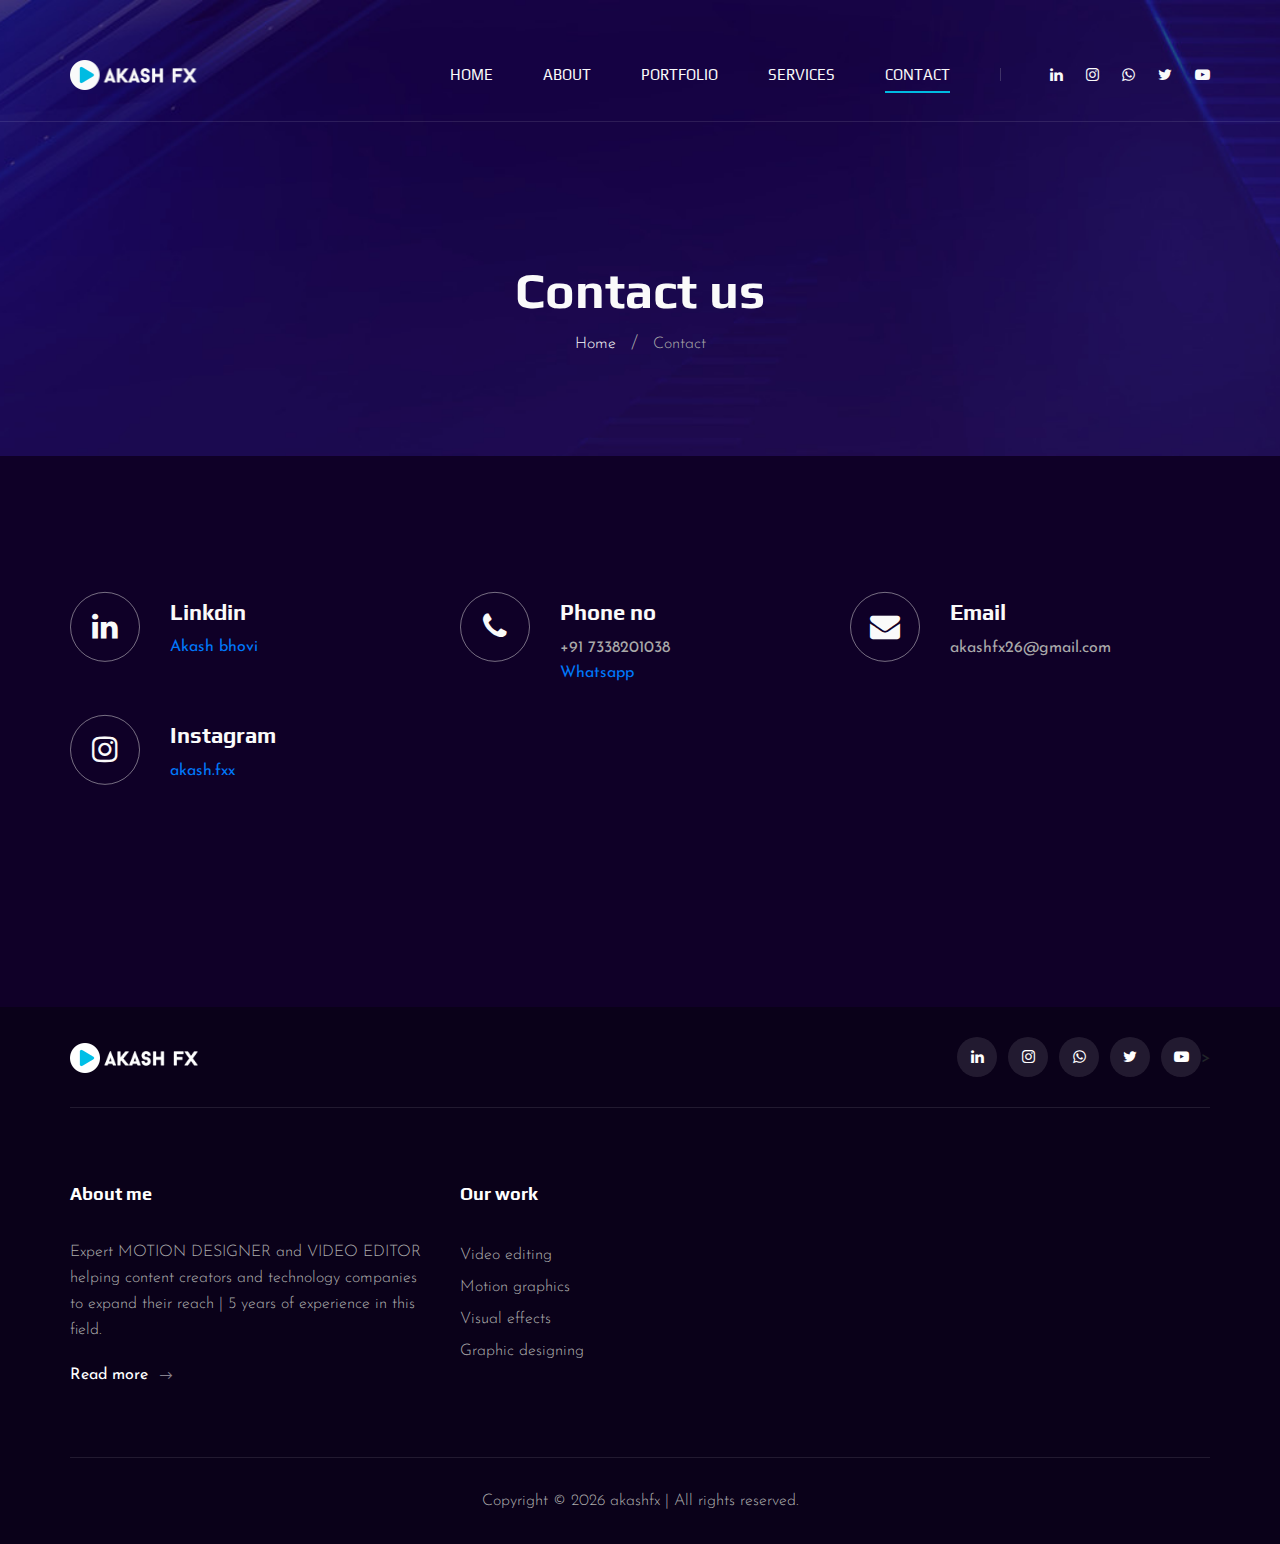
<file: contact.html>
<!DOCTYPE html>
<html lang="zxx">

<head>
    <meta charset="UTF-8">
    <meta name="description" content="Akashfx contact details">
    <meta name="keywords" content="akashfx, unica, creative, html">
    <meta name="viewport" content="width=device-width, initial-scale=1.0">
    <meta http-equiv="X-UA-Compatible" content="ie=edge">
    <title>Akashfx | Contact</title>

    <!-- Google Font -->
    <link href="https://fonts.googleapis.com/css2?family=Play:wght@400;700&display=swap" rel="stylesheet">
    <link href="https://fonts.googleapis.com/css2?family=Josefin+Sans:wght@300;400;500;600;700&display=swap"
        rel="stylesheet">

    <!-- Css Styles -->
    <link rel="stylesheet" href="css/bootstrap.min.css" type="text/css">
    <link rel="stylesheet" href="css/font-awesome.min.css" type="text/css">
    <link rel="stylesheet" href="css/elegant-icons.css" type="text/css">
    <link rel="stylesheet" href="css/owl.carousel.min.css" type="text/css">
    <link rel="stylesheet" href="css/magnific-popup.css" type="text/css">
    <link rel="stylesheet" href="css/slicknav.min.css" type="text/css">
    <link rel="stylesheet" href="css/style.css" type="text/css">
</head>

<body>
    <!-- Page Preloder -->
    <div id="preloder">
        <div class="loader"></div>
    </div>

    <!-- Header Section Begin -->
    <header class="header">
        <div class="container">
            <div class="row">
                <div class="col-lg-2">
                    <div class="header__logo">
                        <a href="./index.html"><img src="img/logo-1.png" alt=""></a>
                    </div>
                </div>
                <div class="col-lg-10">
                    <div class="header__nav__option">
                        <nav class="header__nav__menu mobile-menu">
                            <ul>
                                <li><a href="./index.html">Home</a></li>
                                <li><a href="./about.html">About</a></li>
                                <li><a href="./portfolio.html">Portfolio</a></li>
                                <li><a href="./services.html">Services</a></li>
                                <!-- <li><a href="#">Pages</a>
                                    <ul class="dropdown">
                                        <li><a href="./about.html">About</a></li>
                                        <li><a href="./portfolio.html">Portfolio</a></li>
                                        <li><a href="./blog.html">Blog</a></li>
                                        <li><a href="./blog-details.html">Blog Details</a></li>
                                    </ul>
                                </li> -->
                                <li class="active"><a href="./contact.html">Contact</a></li>
                            </ul>
                        </nav>
                        <div class="header__nav__social">
                            <a href="https://www.linkedin.com/in/akashfx?utm_source=share&utm_campaign=share_via&utm_content=profile&utm_medium=android_app" target="_blank"><i class="fa fa-linkedin" ></i></a>
                            <a href="https://www.instagram.com/akash.fxx?igsh=cXA5c3YxZXN1aWhm" target="_blank"><i class="fa fa-instagram"></i></a>
                            <a href="http://wa.me/918618091278" target="_blank"><i class="fa fa-whatsapp"></i></a>
                            <a href="https://twitter.com/akash__fx" target="_blank"><i class="fa fa-twitter"></i></a>
                            <a href="https://youtube.com/@akash_fx?si=_-6IQ2xIFVTUNP2W" target="_blank"><i class="fa fa-youtube-play"></i></a>
                        </div>
                    </div>
                </div>
            </div>
            <div id="mobile-menu-wrap"></div>
        </div>
    </header>
    <!-- Header End -->

    <!-- Breadcrumb Begin -->
    <div class="breadcrumb-option spad set-bg" data-setbg="img/breadcrumb-bg.jpg">
        <div class="container">
            <div class="row">
                <div class="col-lg-12 text-center">
                    <div class="breadcrumb__text">
                        <h2>Contact us</h2>
                        <div class="breadcrumb__links">
                            <a href="index.html">Home</a>
                            <span>Contact</span>
                        </div>
                    </div>
                </div>
            </div>
        </div>
    </div>
    <!-- Breadcrumb End -->

    <!-- Contact Widget Section Begin -->
    <section class="contact-widget spad">
        <div class="container">
            <div class="contact-control">
            <div class="row">
                <div class="col-lg-4 col-md-6 col-md-6 col-md-3">
                    <div class="contact__widget__item">
                        <div class="contact__widget__item__icon">
                            <i class="fa fa-linkedin"></i>
                        </div>
                        <div class="contact__widget__item__text">
                            <h4>Linkdin</h4>
                            <a href="https://www.linkedin.com/in/akashfx/">Akash bhovi</a>
                            <!-- <p>Los Angeles Gournadi, 1230 Bariasl</p> -->
                        </div>
                    </div>
                </div>
                <div class="col-lg-4 col-md-6 col-md-6 col-md-3">
                    <div class="contact__widget__item">
                        <div class="contact__widget__item__icon">
                            <i class="fa fa-phone"></i>
                        </div>
                        <div class="contact__widget__item__text">
                            <h4>Phone no</h4>
                            <p>+91 7338201038</p>
                            <a href="https://api.whatsapp.com/send/?phone=8618091278&text&type=phone_number&app_absent=0">  Whatsapp</a>
                            
                        </div>
                    </div>
                </div>
                <div class="col-lg-4 col-md-6 col-md-6 col-md-3">
                    <div class="contact__widget__item">
                        <div class="contact__widget__item__icon">
                            <i class="fa fa-envelope"></i>
                        </div>
                        <div class="contact__widget__item__text">
                            <h4>Email</h4>
                            <p>akashfx26@gmail.com</p>
                        </div>
                    </div>
                </div>
                
                <div class="col-lg-4 col-md-6 col-md-6 col-md-3">
                    <div class="contact__widget__item">
                        <div class="contact__widget__item__icon">
                            <i class="fa fa-instagram"></i>
                        </div>
                        <div class="contact__widget__item__text">
                            <h4>Instagram</h4>
                            <a href="https://www.instagram.com/akash.fxx/">  akash.fxx</a>
                            <!-- <p>akashfx26@gmail.com</p> -->
                        </div>
                    </div>
                </div>
            </div>
            </div>
        </div>
    </section>
    <!-- Contact Widget Section End -->

    <!-- Call To Action Section Begin  ->
    <section class="contact spad">
        <div class="container">
            <div class="row">
                <div class="col-lg-6 col-md-6">
                    <div class="contact__map">
                        <iframe
                            src="https://www.google.com/maps/embed?pb=!1m18!1m12!1m3!1d387190.2798902705!2d-74.25986790365917!3d40.697670067823786!2m3!1f0!2f0!3f0!3m2!1i1024!2i768!4f13.1!3m3!1m2!1s0x89c24fa5d33f083b%3A0xc80b8f06e177fe62!2sNew%20York%2C%20NY%2C%20USA!5e0!3m2!1sen!2sbd!4v1596152431947!5m2!1sen!2sbd"
                            height="450" style="border:0;"></iframe>
                    </div>
                </div>
                <div class="col-lg-6 col-md-6">
                    <div class="contact__form">
                        <h3>Get in touch</h3>
                        <form action="#">
                            <input type="text" placeholder="Name">
                            <input type="text" placeholder="Email">
                            <input type="text" placeholder="Website">
                            <textarea placeholder="Message"></textarea>
                            <button type="submit" class="site-btn">Send Message</button>
                        </form>
                    </div>
                </div>
            </div>
        </div>
    </section>
    <!- - Call To Action Section End -->

   <!-- Footer Section Begin -->
   <footer class="footer">
    <div class="container">
        <div class="footer__top">
            <div class="row">
                <div class="col-lg-6 col-md-6">
                    <div class="footer__top__logo">
                        <a href="index.html"><img src="img/logo-1.png" alt=""></a>
                    </div>
                </div>
                <div class="col-lg-6 col-md-6">
                    <div class="footer__top__social">
                        <a href="https://www.linkedin.com/in/akashfx?utm_source=share&utm_campaign=share_via&utm_content=profile&utm_medium=android_app" target="_blank"><i class="fa fa-linkedin" ></i></a>
                            <a href="https://www.instagram.com/akash.fxx?igsh=cXA5c3YxZXN1aWhm" target="_blank"><i class="fa fa-instagram"></i></a>
                            <a href="http://wa.me/918618091278" target="_blank"><i class="fa fa-whatsapp"></i></a>
                            <a href="https://twitter.com/akash__fx" target="_blank"><i class="fa fa-twitter"></i></a>
                            <a href="https://youtube.com/@akash_fx?si=_-6IQ2xIFVTUNP2W" target="_blank"><i class="fa fa-youtube-play"></i></a>>
                    </div>
                </div>
            </div>
        </div>
        <div class="footer__option">
            <div class="row">
                <div class="col-lg-4 col-md-6 col-sm-6">
                    <div class="footer__option__item">
                        <h5>About me</h5>
                        <p>Expert MOTION DESIGNER and VIDEO EDITOR helping content creators and technology companies to expand their reach | 5 years of experience in this field.</p>
                        <a href="about.html" class="read__more">Read more <span class="arrow_right"></span></a>
                    </div>
                </div>
            <!--
                <div class="col-lg-2 col-md-3 col-sm-3">
                    <div class="footer__option__item">
                        <h5>Who we are</h5>
                        <ul>
                            <li><a href="#">Team</a></li>
                            <li><a href="#">Carrers</a></li>
                            <li><a href="#">Contact us</a></li>
                            <li><a href="#">Locations</a></li>
                        </ul>
                    </div>
                </div>
            -->
                <div class="col-lg-2 col-md-3 col-sm-3">
                    <div class="footer__option__item">
                        <h5>Our work</h5>
                        <ul>
                            <li><a href="#">Video editing</a></li>
                            <li><a href="#">Motion graphics</a></li>
                            <li><a href="#">Visual effects</a></li>
                            <li><a href="#">Graphic designing</a></li>
                        </ul>
                    </div>
                </div>
            <!--
                <div class="col-lg-4 col-md-12">
                    <div class="footer__option__item">
                        <h5>Newsletter</h5>
                        <p>Videoprah is an award-winning, full-service production company specializing.</p>
                        <form action="about.html">
                            <input type="text" placeholder="Email">
                            <button type="submit"><i class="fa fa-send"></i></button>
                        </form>
                    </div>
                </div>
            -->
            </div>
        </div>
        <div class="footer__copyright">
            <div class="row">
                <div class="col-lg-12 text-center">
                    <!-- Link back to Colorlib can't be removed. Template is licensed under CC BY 3.0. -->
                    <p class="footer__copyright__text">Copyright &copy;
                        <script>
                            document.write(new Date().getFullYear());
                        </script>
                        akashfx | All rights reserved.
                    </p>
                    <!-- Link back to Colorlib can't be removed. Template is licensed under CC BY 3.0. -->
                </div>
            </div>
        </div>
    </div>
</footer>
<!-- Footer Section End -->

<!-- Js Plugins -->
<script src="js/jquery-3.3.1.min.js"></script>
<script src="js/bootstrap.min.js"></script>
<script src="js/jquery.magnific-popup.min.js"></script>
<script src="js/mixitup.min.js"></script>
<script src="js/masonry.pkgd.min.js"></script>
<script src="js/jquery.slicknav.js"></script>
<script src="js/owl.carousel.min.js"></script>
<script src="js/main.js"></script>
</body>

</html>
</file>
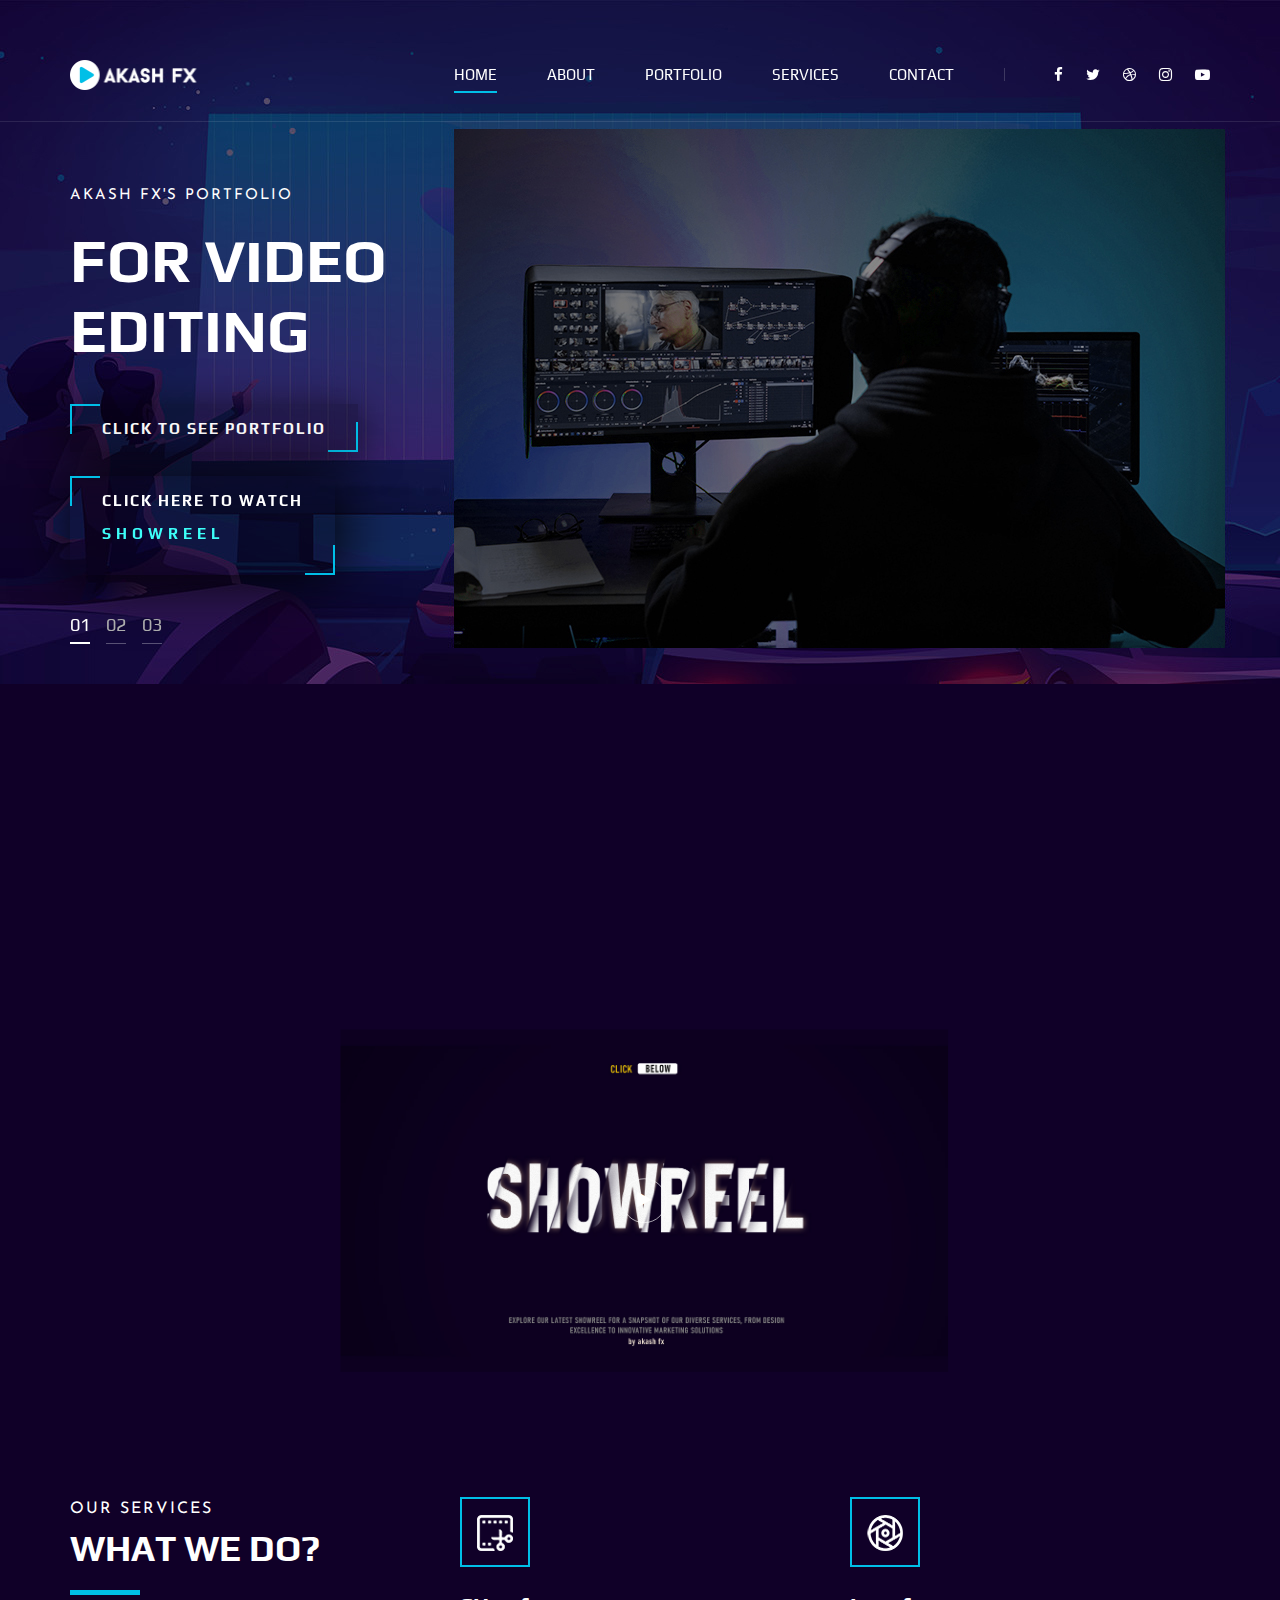
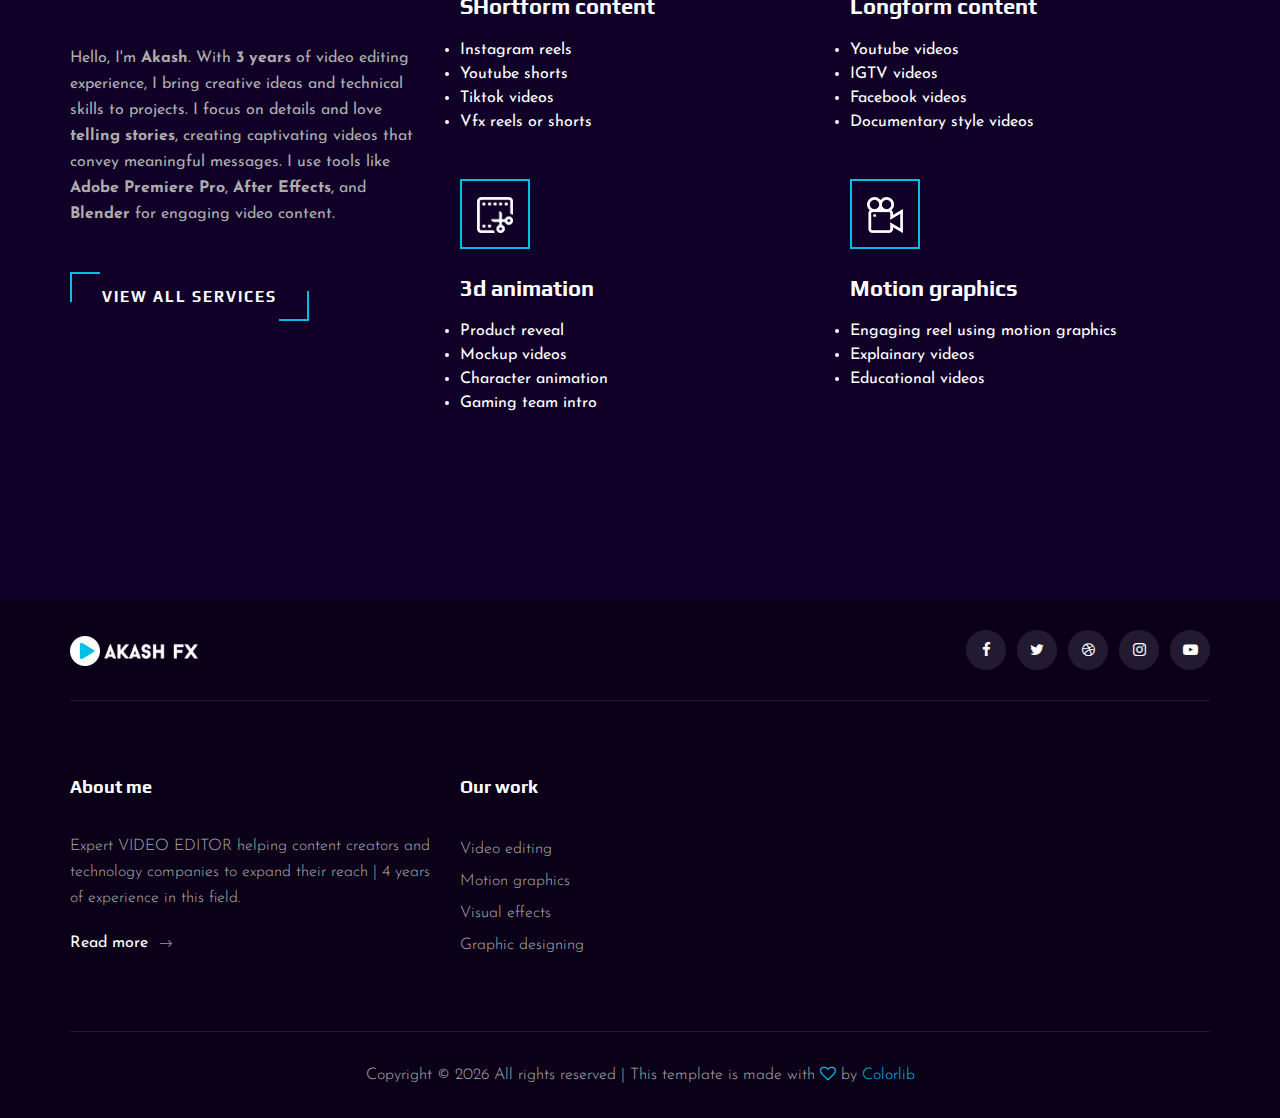
<file: draft.html>
<!DOCTYPE html>
<html lang="zxx">

<head>
    <meta charset="UTF-8">
    <meta name="description" content="Akashfx Portfolio">
    <meta name="keywords" content="Akashfx, unica, creative, html">
    <meta name="viewport" content="width=device-width, initial-scale=1.0">
    <meta http-equiv="X-UA-Compatible" content="ie=edge">
    <title>Akashfx | Portfolio</title>

    <!-- Google Font -->
    <link href="https://fonts.googleapis.com/css2?family=Play:wght@400;700&display=swap" rel="stylesheet">
    <link href="https://fonts.googleapis.com/css2?family=Josefin+Sans:wght@300;400;500;600;700&display=swap"
        rel="stylesheet">

    <!-- Css Styles -->
    <link rel="stylesheet" href="css/bootstrap.min.css" type="text/css">
    <link rel="stylesheet" href="css/font-awesome.min.css" type="text/css">
    <link rel="stylesheet" href="css/elegant-icons.css" type="text/css">
    <link rel="stylesheet" href="css/owl.carousel.min.css" type="text/css">
    <link rel="stylesheet" href="css/magnific-popup.css" type="text/css">
    <link rel="stylesheet" href="css/slicknav.min.css" type="text/css">
    <link rel="stylesheet" href="css/style.css" type="text/css">
</head>

<body>
    <!-- Page Preloder -->
    <div id="preloder">
        <div class="loader"></div>
    </div>

    <!-- Header Section Begin -->
    <header class="header">
        <div class="container">
            <div class="row">
                <div class="col-lg-2">
                    <div class="header__logo">
                        <a href="./index.html"><img src="img/logo-1.png" alt=""></a>
                    </div>
                </div>
                <div class="col-lg-10">
                    <div class="header__nav__option">
                        <nav class="header__nav__menu mobile-menu">
                            <ul>
                                <li class="active"><a href="./index.html">Home</a></li>
                                <li><a href="./about.html">About</a></li>
                                <li><a href="./portfolio.html">Portfolio</a></li>
                                <li><a href="./services.html">Services</a></li>
                                <!-- <li><a href="#">Pages</a>
                                    <ul class="dropdown">
                                        <li><a href="./about.html">About</a></li>
                                        <li><a href="./portfolio.html">Portfolio</a></li>
                                        <li><a href="./blog.html">Blog</a></li>
                                      <li><a href="./blog-details.html">Blog Details</a></li>
                                    </ul>
                                </li> -->
                                <li><a href="./contact.html">Contact</a></li>
                            </ul>
                        </nav>
                        <div class="header__nav__social">
                            <a href="#"><i class="fa fa-facebook"></i></a>
                            <a href="#"><i class="fa fa-twitter"></i></a>
                            <a href="#"><i class="fa fa-dribbble"></i></a>
                            <a href="#"><i class="fa fa-instagram"></i></a>
                            <a href="#"><i class="fa fa-youtube-play"></i></a>
                        </div>
                    </div>
                </div>
            </div>
            <div id="mobile-menu-wrap"></div>
        </div>
    </header>
    <!-- Header End -->

    <!-- Hero Section Begin -->

    <section class="hero">
        <div class="hero__slider owl-carousel" >
            
            <div class="hero__item set-bg" data-setbg="img/hero/hero-4.jpg">
                <div class="container" style="transform: translate(0%,-40%);">
                    <div class="row">
                        <div class="col-lg-6">
                            <div class="hero__text">
                                <div class="group">
                                <span>Akash fx's Portfolio</span>
                                <h2>For video <br>  editing</h2>
                                <a href="portfolio.html" class="primary-btn" style="box-shadow: 2px 4px 40px rgba(0, 0, 0, 0.575); background-color: #00000044;">Click to see portfolio</a>
                                <br>
                                <br>
                                <div class="scroll-to-showreel">
                                    <a href="#showreel-section" class="primary-btn" style="box-shadow: 2px 4px 60px rgba(0, 0, 0, 0.989); background-color: #00000044;">CLICK HERE TO WATCH <span style="color: rgb(61, 255, 249); letter-spacing: 5px;">SHOWREEL</span></a>
                                </div>
                                </div>
                            </div>
                        </div>
                    </div>
                </div>
            </div>
            <div class="hero__item set-bg" data-setbg="img/hero/hero-4.jpg">
                <div class="container" style="transform: translate(0%,-40%);">
                    <div class="row">
                        <div class="col-lg-6">
                            <div class="hero__text">
                                <div class="group">
                                <span>Akash fx's Portfolio</span>
                                <h2>For motion <br>  graphics</h2>
                                <a href="portfolio.html" class="primary-btn" style="box-shadow: 2px 4px 40px rgba(0, 0, 0, 0.575); background-color: #00000044;">Click to see portfolio</a>
                                <br>
                                <br>
                                <div class="scroll-to-showreel">
                                    <a href="#showreel-section" class="primary-btn" style="box-shadow: 2px 4px 60px rgba(0, 0, 0, 0.989); background-color: #00000044;">CLICK HERE TO WATCH <span style="color: rgb(61, 255, 249); letter-spacing: 5px;">SHOWREEL</span></a>
                                </div>
                                </div>
                            </div>
                        </div>
                    </div>
                </div>
            </div>
            <div class="hero__item set-bg" data-setbg="img/hero/hero-4.jpg">
                <div class="container" style="transform: translate(0%,-40%);">
                    <div class="row">
                        <div class="col-lg-6">
                            <div class="hero__text">
                                <div class="group">
                                <span>Akash fx's Portfolio</span>
                                <h2>For visual <br>  effects</h2>
                                <a href="portfolio.html" class="primary-btn" style="box-shadow: 2px 4px 40px rgba(0, 0, 0, 0.575); background-color: #00000044;">Click to see portfolio</a>
                                <br>
                                <br>
                                <div class="scroll-to-showreel">
                                    <a href="#showreel-section" class="primary-btn" style="box-shadow: 2px 4px 60px rgba(0, 0, 0, 0.989); background-color: #00000044;">CLICK HERE TO WATCH <span style="color: rgb(61, 255, 249); letter-spacing: 5px;">SHOWREEL</span></a>
                                </div>
                                <div class="group"></div>
                            </div>
                        </div>
                    </div>
                </div>
            </div>
           
        </div>
    </section>

    <!-- Hero Section End -->

    <!-- Work Section Begin -->
<section id="showreel-section" class="work">
    <section class="full-width-text">
        <div class="full-width-text__content">
        <div class="showreel-text-scale">
        <div class="animate-charcter">
            <h2>SHOWREEL</h2>
        </div>
            <p>Watch our latest showreel showcasing all our services in one video.</p>
       
        </div>
        </div>
    </section>
    <div class="work__gallery">
        <div class="grid-sizer">
        <div class="work__item wide__item">
        <div class="work-transform">
            <a href="https://www.youtube.com/watch?v=LwGXmQmMsgQ" class="play-btn video-popup"><i
                    class="fa fa-play"></i></a>
            <img src="img/work/work-11.jpg" alt="Work Image">
        </div>
            <!-- <div class="work__item__hover">
                <h4>Watch SHOWREEL</h4>
                <ul>
                    <li>All services</li>
                    <li>in one video</li>
                </ul>
            </div> -->
        </div>
        </div>
    </div>
</section>
<!-- Work Section End -->

    <!-- Button to Scroll to Showreel Section -->

    <!-- <div class="scroll-to-showreel" style="background-color: rgba(0, 0, 0, 0.739);">
        <a href="#showreel-section" class="primary-btn">CLICK HERE TO WATCH SHOWREEL</a>
    </div> -->
    

    <!-- Services Section Begin -->
<div class="service-control-2">
    <section class="services spad">
        <div class="container">
            <div class="row">
                <div class="col-lg-4">
                    <div class="service-control">
                    <div class="services__title">
                        <div class="section-title">
                            <span>Our services</span>
                            <h2>What We do?</h2>
                        </div>
                        <p>Hello, I'm <strong>Akash</strong>. With <strong>3 years</strong> of video editing experience, I bring creative ideas and technical skills to projects. I focus on details and love <strong>telling stories</strong>, creating captivating videos that convey meaningful messages. I use tools like <strong>Adobe Premiere Pro</strong>, <strong>After Effects</strong>, and <strong>Blender</strong> for engaging video content.</p>
                        <a href="services.html" class="primary-btn">View all services</a>
                    </div>
                    </div>
                </div>

                
                <div class="col-lg-8">
                    <div class="row">
                        <div class="col-lg-6 col-md-6 col-sm-6">
                            <div id="t1" class="services__item" >
                                <div class="service-control" >
                                <div class="services__item__icon">
                                    <img src="img/icons/si-2.png" alt="">
                                </div>
                                <h4>SHortform content</h4>
                                <p><ul style="color: white;">
                                    <li>Instagram reels</li>
                                    <li>Youtube shorts</li>
                                    <li>Tiktok videos</li>
                                    <li>Vfx reels or shorts</li>
                                    <!-- <li>Motion graphics</li> -->
                                  </ul></p>
                                </div>
                            </div>
                        </div>
                        <div class="col-lg-6 col-md-6 col-sm-6">
                            <div id="t2" class="services__item">
                                <div class="service-control" >
                                <div class="services__item__icon">
                                    <img src="img/icons/si-1.png" alt="">
                                </div>
                                <h4>Longform content</h4>
                                <p><ul style="color: white;">
                                    <li>Youtube videos</li>
                                    <li>IGTV videos</li>
                                    <li>Facebook videos</li>
                                    <li>Documentary style videos</li>
                                    <!-- <li>Motion graphics</li> -->
                                  </ul></p>
                                </div>
                            </div>
                        </div>
                        <div class="col-lg-6 col-md-6 col-sm-6">
                            <div id="t3" class="services__item">
                                <div class="service-control" >
                                <div class="services__item__icon">
                                    <img src="img/icons/si-2.png" alt="">
                                </div>
                                <h4>3d animation</h4>
                                <p><ul style="color: white;">
                                    <li>Product reveal</li>
                                    <li>Mockup videos</li>
                                    <li>Character animation</li>
                                    <li>Gaming team intro</li>
                                    <!-- <li>Motion graphics</li> -->
                                  </ul></p>
                                </div>
                            </div>
                        </div>
                        <div class="col-lg-6 col-md-6 col-sm-6">
                            <div id="t4" class="services__item">
                                <div class="service-control" >
                                <div class="services__item__icon">
                                    <img src="img/icons/si-3.png" alt="">
                                </div>
                                <h4>Motion graphics</h4>
                                <p><ul style="color: white;">
                                    <li>Engaging reel using motion graphics</li>
                                    <li>Explainary videos</li>
                                    <li>Educational videos</li>
                                    <!-- <li>Gaming team intro</li> -->
                                    <!-- <li>Motion graphics</li> -->
                                  </ul></p>
                                </div>
                            </div>
                        </div>
                    </div>
                </div>
            </div>
        </div>
    </section>
</div>

    <!-- Services Section End -->


    


 
<!--   Counter Section Begin - ->
    <section class="counter">
        <div class="container">
            <div class="counter__content">
                <div class="row">
                    <div class="col-lg-3 col-md-6 col-sm-6">
                        <div class="counter__item">
                            <div class="counter__item__text">
                                <img src="img/icons/ci-1.png" alt="">
                                <h2 class="counter_num">230</h2>
                                <p>Compled Projects</p>
                            </div>
                        </div>
                    </div>
                    <div class="col-lg-3 col-md-6 col-sm-6">
                        <div class="counter__item second__item">
                            <div class="counter__item__text">
                                <img src="img/icons/ci-2.png" alt="">
                                <h2 class="counter_num">1068</h2>
                                <p>Happy clients</p>
                            </div>
                        </div>
                    </div>
                    <div class="col-lg-3 col-md-6 col-sm-6">
                        <div class="counter__item third__item">
                            <div class="counter__item__text">
                                <img src="img/icons/ci-3.png" alt="">
                                <h2 class="counter_num">230</h2>
                                <p>Perspective clients</p>
                            </div>
                        </div>
                    </div>
                    <div class="col-lg-3 col-md-6 col-sm-6">
                        <div class="counter__item four__item">
                            <div class="counter__item__text">
                                <img src="img/icons/ci-4.png" alt="">
                                <h2 class="counter_num">230</h2>
                                <p>Compled Projects</p>
                            </div>
                        </div>
                    </div>
                </div>
            </div>
        </div>
    </section>
    <!- - Counter Section End - ->  -->
     


    <!-- Team Section Begin - ->
    <section class="team spad set-bg" data-setbg="img/team-bg.jpg">
        <div class="container">
            <div class="row">
                <div class="col-lg-12">
                    <div class="section-title team__title">
                        <span>Nice to meet</span>
                        <h2>OUR Team</h2>
                    </div>
                </div>
            </div>
            <div class="row">
                <div class="col-lg-3 col-md-6 col-sm-6 p-0">
                    <div class="team__item set-bg" data-setbg="img/team/team-1.jpg">
                        <div class="team__item__text">
                            <h4>AMANDA STONE</h4>
                            <p>Videographer</p>
                            <div class="team__item__social">
                                <a href="#"><i class="fa fa-facebook"></i></a>
                                <a href="#"><i class="fa fa-twitter"></i></a>
                                <a href="#"><i class="fa fa-dribbble"></i></a>
                                <a href="#"><i class="fa fa-instagram"></i></a>
                            </div>
                        </div>
                    </div>
                </div>
                <div class="col-lg-3 col-md-6 col-sm-6 p-0">
                    <div class="team__item team__item--second set-bg" data-setbg="img/team/team-2.jpg">
                        <div class="team__item__text">
                            <h4>AMANDA STONE</h4>
                            <p>Videographer</p>
                            <div class="team__item__social">
                                <a href="#"><i class="fa fa-facebook"></i></a>
                                <a href="#"><i class="fa fa-twitter"></i></a>
                                <a href="#"><i class="fa fa-dribbble"></i></a>
                                <a href="#"><i class="fa fa-instagram"></i></a>
                            </div>
                        </div>
                    </div>
                </div>
                <div class="col-lg-3 col-md-6 col-sm-6 p-0">
                    <div class="team__item team__item--third set-bg" data-setbg="img/team/team-3.jpg">
                        <div class="team__item__text">
                            <h4>AMANDA STONE</h4>
                            <p>Videographer</p>
                            <div class="team__item__social">
                                <a href="#"><i class="fa fa-facebook"></i></a>
                                <a href="#"><i class="fa fa-twitter"></i></a>
                                <a href="#"><i class="fa fa-dribbble"></i></a>
                                <a href="#"><i class="fa fa-instagram"></i></a>
                            </div>
                        </div>
                    </div>
                </div>
                <div class="col-lg-3 col-md-6 col-sm-6 p-0">
                    <div class="team__item team__item--four set-bg" data-setbg="img/team/team-4.jpg">
                        <div class="team__item__text">
                            <h4>AMANDA STONE</h4>
                            <p>Videographer</p>
                            <div class="team__item__social">
                                <a href="#"><i class="fa fa-facebook"></i></a>
                                <a href="#"><i class="fa fa-twitter"></i></a>
                                <a href="#"><i class="fa fa-dribbble"></i></a>
                                <a href="#"><i class="fa fa-instagram"></i></a>
                            </div>
                        </div>
                    </div>
                </div>
                <div class="col-lg-12 p-0">
                    <div class="team__btn">
                        <a href="#" class="primary-btn">Meet Our Team</a>
                    </div>
                </div>
            </div>
        </div>
    </section>
    <!- - Team Section End -->

    <!-- Latest Blog Section Begin - ->
    <section class="latest spad">
        <div class="container">
            <div class="row">
                <div class="col-lg-12">
                    <div class="section-title center-title">
                        <span>Our Blog</span>
                        <h2>Blog Update</h2>
                    </div>
                </div>
            </div>
            <div class="row">
                <div class="latest__slider owl-carousel">
                    <div class="col-lg-4">
                        <div class="blog__item latest__item">
                            <h4>What Makes Users Want to Share a Video on Social Media?</h4>
                            <ul>
                                <li>Jan 03, 2020</li>
                                <li>05 Comment</li>
                            </ul>
                            <p>We recently launched a new website for a Vital client and wanted to share some of the
                                cool features we were able...</p>
                            <a href="#">Read more <span class="arrow_right"></span></a>
                        </div>
                    </div>
                    <div class="col-lg-4">
                        <div class="blog__item latest__item">
                            <h4>Bumper Ads: How to Tell a Story in 6 Seconds</h4>
                            <ul>
                                <li>Jan 03, 2020</li>
                                <li>05 Comment</li>
                            </ul>
                            <p>We recently launched a new website for a Vital client and wanted to share some of the
                                cool features we were able...</p>
                            <a href="#">Read more <span class="arrow_right"></span></a>
                        </div>
                    </div>
                    <div class="col-lg-4">
                        <div class="blog__item latest__item">
                            <h4>What Makes Users Want to Share a Video on Social Media?</h4>
                            <ul>
                                <li>Jan 03, 2020</li>
                                <li>05 Comment</li>
                            </ul>
                            <p>We recently launched a new website for a Vital client and wanted to share some of the
                                cool features we were able...</p>
                            <a href="#">Read more <span class="arrow_right"></span></a>
                        </div>
                    </div>
                    <div class="col-lg-4">
                        <div class="blog__item latest__item">
                            <h4>Bumper Ads: How to Tell a Story in 6 Seconds</h4>
                            <ul>
                                <li>Jan 03, 2020</li>
                                <li>05 Comment</li>
                            </ul>
                            <p>We recently launched a new website for a Vital client and wanted to share some of the
                                cool features we were able...</p>
                            <a href="#">Read more <span class="arrow_right"></span></a>
                        </div>
                    </div>
                    <div class="col-lg-4">
                        <div class="blog__item latest__item">
                            <h4>What Makes Users Want to Share a Video on Social Media?</h4>
                            <ul>
                                <li>Jan 03, 2020</li>
                                <li>05 Comment</li>
                            </ul>
                            <p>We recently launched a new website for a Vital client and wanted to share some of the
                                cool features we were able...</p>
                            <a href="#">Read more <span class="arrow_right"></span></a>
                        </div>
                    </div>
                    <div class="col-lg-4">
                        <div class="blog__item latest__item">
                            <h4>What Makes Users Want to Share a Video on Social Media?</h4>
                            <ul>
                                <li>Jan 03, 2020</li>
                                <li>05 Comment</li>
                            </ul>
                            <p>We recently launched a new website for a Vital client and wanted to share some of the
                                cool features we were able...</p>
                            <a href="#">Read more <span class="arrow_right"></span></a>
                        </div>
                    </div>
                    <div class="col-lg-4">
                        <div class="blog__item latest__item">
                            <h4>What Makes Users Want to Share a Video on Social Media?</h4>
                            <ul>
                                <li>Jan 03, 2020</li>
                                <li>05 Comment</li>
                            </ul>
                            <p>We recently launched a new website for a Vital client and wanted to share some of the
                                cool features we were able...</p>
                            <a href="#">Read more <span class="arrow_right"></span></a>
                        </div>
                    </div>
                </div>
            </div>
        </div>
    </section>
    <!- - Latest Blog Section End -->

    <!-- Call To Action Section Begin - ->
    <section class="callto spad set-bg" data-setbg="img/callto-bg.jpg">
        <div class="container">
            <div class="row">
                <div class="col-lg-8">
                    <div class="callto__text">
                        <h2>Fresh Ideas, Fresh Moments Giving Wings to your Stories.</h2>
                        <p>INC5000, Best places to work 2019</p>
                        <a href="#">Start your stories</a>
                    </div>
                </div>
            </div>
        </div>
    </section>
    <!- - Call To Action Section End -->

    <!-- Footer Section Begin -->
    <footer class="footer">
        <div class="container">
            <div class="footer__top">
                <div class="row">
                    <div class="col-lg-6 col-md-6">
                        <div class="footer__top__logo">
                            <a href="#"><img src="img/logo-1.png" alt=""></a>
                        </div>
                    </div>
                    <div class="col-lg-6 col-md-6">
                        <div class="footer__top__social">
                            <a href="#"><i class="fa fa-facebook"></i></a>
                            <a href="#"><i class="fa fa-twitter"></i></a>
                            <a href="#"><i class="fa fa-dribbble"></i></a>
                            <a href="#"><i class="fa fa-instagram"></i></a>
                            <a href="#"><i class="fa fa-youtube-play"></i></a>
                        </div>
                    </div>
                </div>
            </div>
            <div class="footer__option">
                <div class="row">
                    <div class="col-lg-4 col-md-6 col-sm-6">
                        <div class="footer__option__item">
                            <h5>About me</h5>
                            <p>Expert VIDEO EDITOR helping content creators and technology companies to expand their reach | 4 years of experience in this field.</p>
                            <a href="about.html" class="read__more">Read more <span class="arrow_right"></span></a>
                        </div>
                    </div>
                <!--
                    <div class="col-lg-2 col-md-3 col-sm-3">
                        <div class="footer__option__item">
                            <h5>Who we are</h5>
                            <ul>
                                <li><a href="#">Team</a></li>
                                <li><a href="#">Carrers</a></li>
                                <li><a href="#">Contact us</a></li>
                                <li><a href="#">Locations</a></li>
                            </ul>
                        </div>
                    </div>
                -->
                    <div class="col-lg-2 col-md-3 col-sm-3">
                        <div class="footer__option__item">
                            <h5>Our work</h5>
                            <ul>
                                <li><a href="#">Video editing</a></li>
                                <li><a href="#">Motion graphics</a></li>
                                <li><a href="#">Visual effects</a></li>
                                <li><a href="#">Graphic designing</a></li>
                            </ul>
                        </div>
                    </div>
                <!--
                    <div class="col-lg-4 col-md-12">
                        <div class="footer__option__item">
                            <h5>Newsletter</h5>
                            <p>Videoprah is an award-winning, full-service production company specializing.</p>
                            <form action="about.html">
                                <input type="text" placeholder="Email">
                                <button type="submit"><i class="fa fa-send"></i></button>
                            </form>
                        </div>
                    </div>
                -->
                </div>
            </div>
            <div class="footer__copyright">
                <div class="row">
                    <div class="col-lg-12 text-center">
                        <!-- Link back to Colorlib can't be removed. Template is licensed under CC BY 3.0. -->
                        <p class="footer__copyright__text">Copyright &copy;
                            <script>
                                document.write(new Date().getFullYear());
                            </script>
                            All rights reserved | This template is made with <i class="fa fa-heart-o"
                                aria-hidden="true"></i> by <a href="https://colorlib.com" target="_blank">Colorlib</a>
                        </p>
                        <!-- Link back to Colorlib can't be removed. Template is licensed under CC BY 3.0. -->
                    </div>
                </div>
            </div>
        </div>
    </footer>
    <!-- Footer Section End -->

    <!-- Js Plugins -->
    <script src="js/jquery-3.3.1.min.js"></script>
    <script src="js/bootstrap.min.js"></script>
    <script src="js/jquery.magnific-popup.min.js"></script>
    <script src="js/mixitup.min.js"></script>
    <script src="js/masonry.pkgd.min.js"></script>
    <script src="js/jquery.slicknav.js"></script>
    <script src="js/owl.carousel.min.js"></script>
    <script src="js/main.js"></script>

    <!-- Smooth scrolling to showreel section -->
<script>
    $(document).ready(function () {
        $(".scroll-to-showreel a").on('click', function (event) {
            if (this.hash !== "") {
                event.preventDefault();

                var hash = this.hash;

                $('html, body').animate({
                    scrollTop: $(hash).offset().top
                }, 800, function () {
                    window.location.hash = hash;
                });
            }
        });
    });
</script>
</body>

</html>
</file>
<file: css/elegant-icons.css>
@font-face {
	font-family: 'ElegantIcons';
	src:url('../fonts/ElegantIcons.eot');
	src:url('../fonts/ElegantIcons.eot?#iefix') format('embedded-opentype'),
		url('../fonts/ElegantIcons.woff') format('woff'),
		url('../fonts/ElegantIcons.ttf') format('truetype'),
		url('../fonts/ElegantIcons.svg#ElegantIcons') format('svg');
	font-weight: normal;
	font-style: normal;
}

/* Use the following CSS code if you want to use data attributes for inserting your icons */
[data-icon]:before {
	font-family: 'ElegantIcons';
	content: attr(data-icon);
	speak: none;
	font-weight: normal;
	font-variant: normal;
	text-transform: none;
	line-height: 1;
	-webkit-font-smoothing: antialiased;
	-moz-osx-font-smoothing: grayscale;
}

/* Use the following CSS code if you want to have a class per icon */
/*
Instead of a list of all class selectors,
you can use the generic selector below, but it's slower:
[class*="your-class-prefix"] {
*/
.arrow_up, .arrow_down, .arrow_left, .arrow_right, .arrow_left-up, .arrow_right-up, .arrow_right-down, .arrow_left-down, .arrow-up-down, .arrow_up-down_alt, .arrow_left-right_alt, .arrow_left-right, .arrow_expand_alt2, .arrow_expand_alt, .arrow_condense, .arrow_expand, .arrow_move, .arrow_carrot-up, .arrow_carrot-down, .arrow_carrot-left, .arrow_carrot-right, .arrow_carrot-2up, .arrow_carrot-2down, .arrow_carrot-2left, .arrow_carrot-2right, .arrow_carrot-up_alt2, .arrow_carrot-down_alt2, .arrow_carrot-left_alt2, .arrow_carrot-right_alt2, .arrow_carrot-2up_alt2, .arrow_carrot-2down_alt2, .arrow_carrot-2left_alt2, .arrow_carrot-2right_alt2, .arrow_triangle-up, .arrow_triangle-down, .arrow_triangle-left, .arrow_triangle-right, .arrow_triangle-up_alt2, .arrow_triangle-down_alt2, .arrow_triangle-left_alt2, .arrow_triangle-right_alt2, .arrow_back, .icon_minus-06, .icon_plus, .icon_close, .icon_check, .icon_minus_alt2, .icon_plus_alt2, .icon_close_alt2, .icon_check_alt2, .icon_zoom-out_alt, .icon_zoom-in_alt, .icon_search, .icon_box-empty, .icon_box-selected, .icon_minus-box, .icon_plus-box, .icon_box-checked, .icon_circle-empty, .icon_circle-slelected, .icon_stop_alt2, .icon_stop, .icon_pause_alt2, .icon_pause, .icon_menu, .icon_menu-square_alt2, .icon_menu-circle_alt2, .icon_ul, .icon_ol, .icon_adjust-horiz, .icon_adjust-vert, .icon_document_alt, .icon_documents_alt, .icon_pencil, .icon_pencil-edit_alt, .icon_pencil-edit, .icon_folder-alt, .icon_folder-open_alt, .icon_folder-add_alt, .icon_info_alt, .icon_error-oct_alt, .icon_error-circle_alt, .icon_error-triangle_alt, .icon_question_alt2, .icon_question, .icon_comment_alt, .icon_chat_alt, .icon_vol-mute_alt, .icon_volume-low_alt, .icon_volume-high_alt, .icon_quotations, .icon_quotations_alt2, .icon_clock_alt, .icon_lock_alt, .icon_lock-open_alt, .icon_key_alt, .icon_cloud_alt, .icon_cloud-upload_alt, .icon_cloud-download_alt, .icon_image, .icon_images, .icon_lightbulb_alt, .icon_gift_alt, .icon_house_alt, .icon_genius, .icon_mobile, .icon_tablet, .icon_laptop, .icon_desktop, .icon_camera_alt, .icon_mail_alt, .icon_cone_alt, .icon_ribbon_alt, .icon_bag_alt, .icon_creditcard, .icon_cart_alt, .icon_paperclip, .icon_tag_alt, .icon_tags_alt, .icon_trash_alt, .icon_cursor_alt, .icon_mic_alt, .icon_compass_alt, .icon_pin_alt, .icon_pushpin_alt, .icon_map_alt, .icon_drawer_alt, .icon_toolbox_alt, .icon_book_alt, .icon_calendar, .icon_film, .icon_table, .icon_contacts_alt, .icon_headphones, .icon_lifesaver, .icon_piechart, .icon_refresh, .icon_link_alt, .icon_link, .icon_loading, .icon_blocked, .icon_archive_alt, .icon_heart_alt, .icon_star_alt, .icon_star-half_alt, .icon_star, .icon_star-half, .icon_tools, .icon_tool, .icon_cog, .icon_cogs, .arrow_up_alt, .arrow_down_alt, .arrow_left_alt, .arrow_right_alt, .arrow_left-up_alt, .arrow_right-up_alt, .arrow_right-down_alt, .arrow_left-down_alt, .arrow_condense_alt, .arrow_expand_alt3, .arrow_carrot_up_alt, .arrow_carrot-down_alt, .arrow_carrot-left_alt, .arrow_carrot-right_alt, .arrow_carrot-2up_alt, .arrow_carrot-2dwnn_alt, .arrow_carrot-2left_alt, .arrow_carrot-2right_alt, .arrow_triangle-up_alt, .arrow_triangle-down_alt, .arrow_triangle-left_alt, .arrow_triangle-right_alt, .icon_minus_alt, .icon_plus_alt, .icon_close_alt, .icon_check_alt, .icon_zoom-out, .icon_zoom-in, .icon_stop_alt, .icon_menu-square_alt, .icon_menu-circle_alt, .icon_document, .icon_documents, .icon_pencil_alt, .icon_folder, .icon_folder-open, .icon_folder-add, .icon_folder_upload, .icon_folder_download, .icon_info, .icon_error-circle, .icon_error-oct, .icon_error-triangle, .icon_question_alt, .icon_comment, .icon_chat, .icon_vol-mute, .icon_volume-low, .icon_volume-high, .icon_quotations_alt, .icon_clock, .icon_lock, .icon_lock-open, .icon_key, .icon_cloud, .icon_cloud-upload, .icon_cloud-download, .icon_lightbulb, .icon_gift, .icon_house, .icon_camera, .icon_mail, .icon_cone, .icon_ribbon, .icon_bag, .icon_cart, .icon_tag, .icon_tags, .icon_trash, .icon_cursor, .icon_mic, .icon_compass, .icon_pin, .icon_pushpin, .icon_map, .icon_drawer, .icon_toolbox, .icon_book, .icon_contacts, .icon_archive, .icon_heart, .icon_profile, .icon_group, .icon_grid-2x2, .icon_grid-3x3, .icon_music, .icon_pause_alt, .icon_phone, .icon_upload, .icon_download, .social_facebook, .social_twitter, .social_pinterest, .social_googleplus, .social_tumblr, .social_tumbleupon, .social_wordpress, .social_instagram, .social_dribbble, .social_vimeo, .social_linkedin, .social_rss, .social_deviantart, .social_share, .social_myspace, .social_skype, .social_youtube, .social_picassa, .social_googledrive, .social_flickr, .social_blogger, .social_spotify, .social_delicious, .social_facebook_circle, .social_twitter_circle, .social_pinterest_circle, .social_googleplus_circle, .social_tumblr_circle, .social_stumbleupon_circle, .social_wordpress_circle, .social_instagram_circle, .social_dribbble_circle, .social_vimeo_circle, .social_linkedin_circle, .social_rss_circle, .social_deviantart_circle, .social_share_circle, .social_myspace_circle, .social_skype_circle, .social_youtube_circle, .social_picassa_circle, .social_googledrive_alt2, .social_flickr_circle, .social_blogger_circle, .social_spotify_circle, .social_delicious_circle, .social_facebook_square, .social_twitter_square, .social_pinterest_square, .social_googleplus_square, .social_tumblr_square, .social_stumbleupon_square, .social_wordpress_square, .social_instagram_square, .social_dribbble_square, .social_vimeo_square, .social_linkedin_square, .social_rss_square, .social_deviantart_square, .social_share_square, .social_myspace_square, .social_skype_square, .social_youtube_square, .social_picassa_square, .social_googledrive_square, .social_flickr_square, .social_blogger_square, .social_spotify_square, .social_delicious_square, .icon_printer, .icon_calulator, .icon_building, .icon_floppy, .icon_drive, .icon_search-2, .icon_id, .icon_id-2, .icon_puzzle, .icon_like, .icon_dislike, .icon_mug, .icon_currency, .icon_wallet, .icon_pens, .icon_easel, .icon_flowchart, .icon_datareport, .icon_briefcase, .icon_shield, .icon_percent, .icon_globe, .icon_globe-2, .icon_target, .icon_hourglass, .icon_balance, .icon_rook, .icon_printer-alt, .icon_calculator_alt, .icon_building_alt, .icon_floppy_alt, .icon_drive_alt, .icon_search_alt, .icon_id_alt, .icon_id-2_alt, .icon_puzzle_alt, .icon_like_alt, .icon_dislike_alt, .icon_mug_alt, .icon_currency_alt, .icon_wallet_alt, .icon_pens_alt, .icon_easel_alt, .icon_flowchart_alt, .icon_datareport_alt, .icon_briefcase_alt, .icon_shield_alt, .icon_percent_alt, .icon_globe_alt, .icon_clipboard {
	font-family: 'ElegantIcons';
	speak: none;
	font-style: normal;
	font-weight: normal;
	font-variant: normal;
	text-transform: none;
	line-height: 1;
	-webkit-font-smoothing: antialiased;
}
.arrow_up:before {
	content: "\21";
}
.arrow_down:before {
	content: "\22";
}
.arrow_left:before {
	content: "\23";
}
.arrow_right:before {
	content: "\24";
}
.arrow_left-up:before {
	content: "\25";
}
.arrow_right-up:before {
	content: "\26";
}
.arrow_right-down:before {
	content: "\27";
}
.arrow_left-down:before {
	content: "\28";
}
.arrow-up-down:before {
	content: "\29";
}
.arrow_up-down_alt:before {
	content: "\2a";
}
.arrow_left-right_alt:before {
	content: "\2b";
}
.arrow_left-right:before {
	content: "\2c";
}
.arrow_expand_alt2:before {
	content: "\2d";
}
.arrow_expand_alt:before {
	content: "\2e";
}
.arrow_condense:before {
	content: "\2f";
}
.arrow_expand:before {
	content: "\30";
}
.arrow_move:before {
	content: "\31";
}
.arrow_carrot-up:before {
	content: "\32";
}
.arrow_carrot-down:before {
	content: "\33";
}
.arrow_carrot-left:before {
	content: "\34";
}
.arrow_carrot-right:before {
	content: "\35";
}
.arrow_carrot-2up:before {
	content: "\36";
}
.arrow_carrot-2down:before {
	content: "\37";
}
.arrow_carrot-2left:before {
	content: "\38";
}
.arrow_carrot-2right:before {
	content: "\39";
}
.arrow_carrot-up_alt2:before {
	content: "\3a";
}
.arrow_carrot-down_alt2:before {
	content: "\3b";
}
.arrow_carrot-left_alt2:before {
	content: "\3c";
}
.arrow_carrot-right_alt2:before {
	content: "\3d";
}
.arrow_carrot-2up_alt2:before {
	content: "\3e";
}
.arrow_carrot-2down_alt2:before {
	content: "\3f";
}
.arrow_carrot-2left_alt2:before {
	content: "\40";
}
.arrow_carrot-2right_alt2:before {
	content: "\41";
}
.arrow_triangle-up:before {
	content: "\42";
}
.arrow_triangle-down:before {
	content: "\43";
}
.arrow_triangle-left:before {
	content: "\44";
}
.arrow_triangle-right:before {
	content: "\45";
}
.arrow_triangle-up_alt2:before {
	content: "\46";
}
.arrow_triangle-down_alt2:before {
	content: "\47";
}
.arrow_triangle-left_alt2:before {
	content: "\48";
}
.arrow_triangle-right_alt2:before {
	content: "\49";
}
.arrow_back:before {
	content: "\4a";
}
.icon_minus-06:before {
	content: "\4b";
}
.icon_plus:before {
	content: "\4c";
}
.icon_close:before {
	content: "\4d";
}
.icon_check:before {
	content: "\4e";
}
.icon_minus_alt2:before {
	content: "\4f";
}
.icon_plus_alt2:before {
	content: "\50";
}
.icon_close_alt2:before {
	content: "\51";
}
.icon_check_alt2:before {
	content: "\52";
}
.icon_zoom-out_alt:before {
	content: "\53";
}
.icon_zoom-in_alt:before {
	content: "\54";
}
.icon_search:before {
	content: "\55";
}
.icon_box-empty:before {
	content: "\56";
}
.icon_box-selected:before {
	content: "\57";
}
.icon_minus-box:before {
	content: "\58";
}
.icon_plus-box:before {
	content: "\59";
}
.icon_box-checked:before {
	content: "\5a";
}
.icon_circle-empty:before {
	content: "\5b";
}
.icon_circle-slelected:before {
	content: "\5c";
}
.icon_stop_alt2:before {
	content: "\5d";
}
.icon_stop:before {
	content: "\5e";
}
.icon_pause_alt2:before {
	content: "\5f";
}
.icon_pause:before {
	content: "\60";
}
.icon_menu:before {
	content: "\61";
}
.icon_menu-square_alt2:before {
	content: "\62";
}
.icon_menu-circle_alt2:before {
	content: "\63";
}
.icon_ul:before {
	content: "\64";
}
.icon_ol:before {
	content: "\65";
}
.icon_adjust-horiz:before {
	content: "\66";
}
.icon_adjust-vert:before {
	content: "\67";
}
.icon_document_alt:before {
	content: "\68";
}
.icon_documents_alt:before {
	content: "\69";
}
.icon_pencil:before {
	content: "\6a";
}
.icon_pencil-edit_alt:before {
	content: "\6b";
}
.icon_pencil-edit:before {
	content: "\6c";
}
.icon_folder-alt:before {
	content: "\6d";
}
.icon_folder-open_alt:before {
	content: "\6e";
}
.icon_folder-add_alt:before {
	content: "\6f";
}
.icon_info_alt:before {
	content: "\70";
}
.icon_error-oct_alt:before {
	content: "\71";
}
.icon_error-circle_alt:before {
	content: "\72";
}
.icon_error-triangle_alt:before {
	content: "\73";
}
.icon_question_alt2:before {
	content: "\74";
}
.icon_question:before {
	content: "\75";
}
.icon_comment_alt:before {
	content: "\76";
}
.icon_chat_alt:before {
	content: "\77";
}
.icon_vol-mute_alt:before {
	content: "\78";
}
.icon_volume-low_alt:before {
	content: "\79";
}
.icon_volume-high_alt:before {
	content: "\7a";
}
.icon_quotations:before {
	content: "\7b";
}
.icon_quotations_alt2:before {
	content: "\7c";
}
.icon_clock_alt:before {
	content: "\7d";
}
.icon_lock_alt:before {
	content: "\7e";
}
.icon_lock-open_alt:before {
	content: "\e000";
}
.icon_key_alt:before {
	content: "\e001";
}
.icon_cloud_alt:before {
	content: "\e002";
}
.icon_cloud-upload_alt:before {
	content: "\e003";
}
.icon_cloud-download_alt:before {
	content: "\e004";
}
.icon_image:before {
	content: "\e005";
}
.icon_images:before {
	content: "\e006";
}
.icon_lightbulb_alt:before {
	content: "\e007";
}
.icon_gift_alt:before {
	content: "\e008";
}
.icon_house_alt:before {
	content: "\e009";
}
.icon_genius:before {
	content: "\e00a";
}
.icon_mobile:before {
	content: "\e00b";
}
.icon_tablet:before {
	content: "\e00c";
}
.icon_laptop:before {
	content: "\e00d";
}
.icon_desktop:before {
	content: "\e00e";
}
.icon_camera_alt:before {
	content: "\e00f";
}
.icon_mail_alt:before {
	content: "\e010";
}
.icon_cone_alt:before {
	content: "\e011";
}
.icon_ribbon_alt:before {
	content: "\e012";
}
.icon_bag_alt:before {
	content: "\e013";
}
.icon_creditcard:before {
	content: "\e014";
}
.icon_cart_alt:before {
	content: "\e015";
}
.icon_paperclip:before {
	content: "\e016";
}
.icon_tag_alt:before {
	content: "\e017";
}
.icon_tags_alt:before {
	content: "\e018";
}
.icon_trash_alt:before {
	content: "\e019";
}
.icon_cursor_alt:before {
	content: "\e01a";
}
.icon_mic_alt:before {
	content: "\e01b";
}
.icon_compass_alt:before {
	content: "\e01c";
}
.icon_pin_alt:before {
	content: "\e01d";
}
.icon_pushpin_alt:before {
	content: "\e01e";
}
.icon_map_alt:before {
	content: "\e01f";
}
.icon_drawer_alt:before {
	content: "\e020";
}
.icon_toolbox_alt:before {
	content: "\e021";
}
.icon_book_alt:before {
	content: "\e022";
}
.icon_calendar:before {
	content: "\e023";
}
.icon_film:before {
	content: "\e024";
}
.icon_table:before {
	content: "\e025";
}
.icon_contacts_alt:before {
	content: "\e026";
}
.icon_headphones:before {
	content: "\e027";
}
.icon_lifesaver:before {
	content: "\e028";
}
.icon_piechart:before {
	content: "\e029";
}
.icon_refresh:before {
	content: "\e02a";
}
.icon_link_alt:before {
	content: "\e02b";
}
.icon_link:before {
	content: "\e02c";
}
.icon_loading:before {
	content: "\e02d";
}
.icon_blocked:before {
	content: "\e02e";
}
.icon_archive_alt:before {
	content: "\e02f";
}
.icon_heart_alt:before {
	content: "\e030";
}
.icon_star_alt:before {
	content: "\e031";
}
.icon_star-half_alt:before {
	content: "\e032";
}
.icon_star:before {
	content: "\e033";
}
.icon_star-half:before {
	content: "\e034";
}
.icon_tools:before {
	content: "\e035";
}
.icon_tool:before {
	content: "\e036";
}
.icon_cog:before {
	content: "\e037";
}
.icon_cogs:before {
	content: "\e038";
}
.arrow_up_alt:before {
	content: "\e039";
}
.arrow_down_alt:before {
	content: "\e03a";
}
.arrow_left_alt:before {
	content: "\e03b";
}
.arrow_right_alt:before {
	content: "\e03c";
}
.arrow_left-up_alt:before {
	content: "\e03d";
}
.arrow_right-up_alt:before {
	content: "\e03e";
}
.arrow_right-down_alt:before {
	content: "\e03f";
}
.arrow_left-down_alt:before {
	content: "\e040";
}
.arrow_condense_alt:before {
	content: "\e041";
}
.arrow_expand_alt3:before {
	content: "\e042";
}
.arrow_carrot_up_alt:before {
	content: "\e043";
}
.arrow_carrot-down_alt:before {
	content: "\e044";
}
.arrow_carrot-left_alt:before {
	content: "\e045";
}
.arrow_carrot-right_alt:before {
	content: "\e046";
}
.arrow_carrot-2up_alt:before {
	content: "\e047";
}
.arrow_carrot-2dwnn_alt:before {
	content: "\e048";
}
.arrow_carrot-2left_alt:before {
	content: "\e049";
}
.arrow_carrot-2right_alt:before {
	content: "\e04a";
}
.arrow_triangle-up_alt:before {
	content: "\e04b";
}
.arrow_triangle-down_alt:before {
	content: "\e04c";
}
.arrow_triangle-left_alt:before {
	content: "\e04d";
}
.arrow_triangle-right_alt:before {
	content: "\e04e";
}
.icon_minus_alt:before {
	content: "\e04f";
}
.icon_plus_alt:before {
	content: "\e050";
}
.icon_close_alt:before {
	content: "\e051";
}
.icon_check_alt:before {
	content: "\e052";
}
.icon_zoom-out:before {
	content: "\e053";
}
.icon_zoom-in:before {
	content: "\e054";
}
.icon_stop_alt:before {
	content: "\e055";
}
.icon_menu-square_alt:before {
	content: "\e056";
}
.icon_menu-circle_alt:before {
	content: "\e057";
}
.icon_document:before {
	content: "\e058";
}
.icon_documents:before {
	content: "\e059";
}
.icon_pencil_alt:before {
	content: "\e05a";
}
.icon_folder:before {
	content: "\e05b";
}
.icon_folder-open:before {
	content: "\e05c";
}
.icon_folder-add:before {
	content: "\e05d";
}
.icon_folder_upload:before {
	content: "\e05e";
}
.icon_folder_download:before {
	content: "\e05f";
}
.icon_info:before {
	content: "\e060";
}
.icon_error-circle:before {
	content: "\e061";
}
.icon_error-oct:before {
	content: "\e062";
}
.icon_error-triangle:before {
	content: "\e063";
}
.icon_question_alt:before {
	content: "\e064";
}
.icon_comment:before {
	content: "\e065";
}
.icon_chat:before {
	content: "\e066";
}
.icon_vol-mute:before {
	content: "\e067";
}
.icon_volume-low:before {
	content: "\e068";
}
.icon_volume-high:before {
	content: "\e069";
}
.icon_quotations_alt:before {
	content: "\e06a";
}
.icon_clock:before {
	content: "\e06b";
}
.icon_lock:before {
	content: "\e06c";
}
.icon_lock-open:before {
	content: "\e06d";
}
.icon_key:before {
	content: "\e06e";
}
.icon_cloud:before {
	content: "\e06f";
}
.icon_cloud-upload:before {
	content: "\e070";
}
.icon_cloud-download:before {
	content: "\e071";
}
.icon_lightbulb:before {
	content: "\e072";
}
.icon_gift:before {
	content: "\e073";
}
.icon_house:before {
	content: "\e074";
}
.icon_camera:before {
	content: "\e075";
}
.icon_mail:before {
	content: "\e076";
}
.icon_cone:before {
	content: "\e077";
}
.icon_ribbon:before {
	content: "\e078";
}
.icon_bag:before {
	content: "\e079";
}
.icon_cart:before {
	content: "\e07a";
}
.icon_tag:before {
	content: "\e07b";
}
.icon_tags:before {
	content: "\e07c";
}
.icon_trash:before {
	content: "\e07d";
}
.icon_cursor:before {
	content: "\e07e";
}
.icon_mic:before {
	content: "\e07f";
}
.icon_compass:before {
	content: "\e080";
}
.icon_pin:before {
	content: "\e081";
}
.icon_pushpin:before {
	content: "\e082";
}
.icon_map:before {
	content: "\e083";
}
.icon_drawer:before {
	content: "\e084";
}
.icon_toolbox:before {
	content: "\e085";
}
.icon_book:before {
	content: "\e086";
}
.icon_contacts:before {
	content: "\e087";
}
.icon_archive:before {
	content: "\e088";
}
.icon_heart:before {
	content: "\e089";
}
.icon_profile:before {
	content: "\e08a";
}
.icon_group:before {
	content: "\e08b";
}
.icon_grid-2x2:before {
	content: "\e08c";
}
.icon_grid-3x3:before {
	content: "\e08d";
}
.icon_music:before {
	content: "\e08e";
}
.icon_pause_alt:before {
	content: "\e08f";
}
.icon_phone:before {
	content: "\e090";
}
.icon_upload:before {
	content: "\e091";
}
.icon_download:before {
	content: "\e092";
}
.social_facebook:before {
	content: "\e093";
}
.social_twitter:before {
	content: "\e094";
}
.social_pinterest:before {
	content: "\e095";
}
.social_googleplus:before {
	content: "\e096";
}
.social_tumblr:before {
	content: "\e097";
}
.social_tumbleupon:before {
	content: "\e098";
}
.social_wordpress:before {
	content: "\e099";
}
.social_instagram:before {
	content: "\e09a";
}
.social_dribbble:before {
	content: "\e09b";
}
.social_vimeo:before {
	content: "\e09c";
}
.social_linkedin:before {
	content: "\e09d";
}
.social_rss:before {
	content: "\e09e";
}
.social_deviantart:before {
	content: "\e09f";
}
.social_share:before {
	content: "\e0a0";
}
.social_myspace:before {
	content: "\e0a1";
}
.social_skype:before {
	content: "\e0a2";
}
.social_youtube:before {
	content: "\e0a3";
}
.social_picassa:before {
	content: "\e0a4";
}
.social_googledrive:before {
	content: "\e0a5";
}
.social_flickr:before {
	content: "\e0a6";
}
.social_blogger:before {
	content: "\e0a7";
}
.social_spotify:before {
	content: "\e0a8";
}
.social_delicious:before {
	content: "\e0a9";
}
.social_facebook_circle:before {
	content: "\e0aa";
}
.social_twitter_circle:before {
	content: "\e0ab";
}
.social_pinterest_circle:before {
	content: "\e0ac";
}
.social_googleplus_circle:before {
	content: "\e0ad";
}
.social_tumblr_circle:before {
	content: "\e0ae";
}
.social_stumbleupon_circle:before {
	content: "\e0af";
}
.social_wordpress_circle:before {
	content: "\e0b0";
}
.social_instagram_circle:before {
	content: "\e0b1";
}
.social_dribbble_circle:before {
	content: "\e0b2";
}
.social_vimeo_circle:before {
	content: "\e0b3";
}
.social_linkedin_circle:before {
	content: "\e0b4";
}
.social_rss_circle:before {
	content: "\e0b5";
}
.social_deviantart_circle:before {
	content: "\e0b6";
}
.social_share_circle:before {
	content: "\e0b7";
}
.social_myspace_circle:before {
	content: "\e0b8";
}
.social_skype_circle:before {
	content: "\e0b9";
}
.social_youtube_circle:before {
	content: "\e0ba";
}
.social_picassa_circle:before {
	content: "\e0bb";
}
.social_googledrive_alt2:before {
	content: "\e0bc";
}
.social_flickr_circle:before {
	content: "\e0bd";
}
.social_blogger_circle:before {
	content: "\e0be";
}
.social_spotify_circle:before {
	content: "\e0bf";
}
.social_delicious_circle:before {
	content: "\e0c0";
}
.social_facebook_square:before {
	content: "\e0c1";
}
.social_twitter_square:before {
	content: "\e0c2";
}
.social_pinterest_square:before {
	content: "\e0c3";
}
.social_googleplus_square:before {
	content: "\e0c4";
}
.social_tumblr_square:before {
	content: "\e0c5";
}
.social_stumbleupon_square:before {
	content: "\e0c6";
}
.social_wordpress_square:before {
	content: "\e0c7";
}
.social_instagram_square:before {
	content: "\e0c8";
}
.social_dribbble_square:before {
	content: "\e0c9";
}
.social_vimeo_square:before {
	content: "\e0ca";
}
.social_linkedin_square:before {
	content: "\e0cb";
}
.social_rss_square:before {
	content: "\e0cc";
}
.social_deviantart_square:before {
	content: "\e0cd";
}
.social_share_square:before {
	content: "\e0ce";
}
.social_myspace_square:before {
	content: "\e0cf";
}
.social_skype_square:before {
	content: "\e0d0";
}
.social_youtube_square:before {
	content: "\e0d1";
}
.social_picassa_square:before {
	content: "\e0d2";
}
.social_googledrive_square:before {
	content: "\e0d3";
}
.social_flickr_square:before {
	content: "\e0d4";
}
.social_blogger_square:before {
	content: "\e0d5";
}
.social_spotify_square:before {
	content: "\e0d6";
}
.social_delicious_square:before {
	content: "\e0d7";
}
.icon_printer:before {
	content: "\e103";
}
.icon_calulator:before {
	content: "\e0ee";
}
.icon_building:before {
	content: "\e0ef";
}
.icon_floppy:before {
	content: "\e0e8";
}
.icon_drive:before {
	content: "\e0ea";
}
.icon_search-2:before {
	content: "\e101";
}
.icon_id:before {
	content: "\e107";
}
.icon_id-2:before {
	content: "\e108";
}
.icon_puzzle:before {
	content: "\e102";
}
.icon_like:before {
	content: "\e106";
}
.icon_dislike:before {
	content: "\e0eb";
}
.icon_mug:before {
	content: "\e105";
}
.icon_currency:before {
	content: "\e0ed";
}
.icon_wallet:before {
	content: "\e100";
}
.icon_pens:before {
	content: "\e104";
}
.icon_easel:before {
	content: "\e0e9";
}
.icon_flowchart:before {
	content: "\e109";
}
.icon_datareport:before {
	content: "\e0ec";
}
.icon_briefcase:before {
	content: "\e0fe";
}
.icon_shield:before {
	content: "\e0f6";
}
.icon_percent:before {
	content: "\e0fb";
}
.icon_globe:before {
	content: "\e0e2";
}
.icon_globe-2:before {
	content: "\e0e3";
}
.icon_target:before {
	content: "\e0f5";
}
.icon_hourglass:before {
	content: "\e0e1";
}
.icon_balance:before {
	content: "\e0ff";
}
.icon_rook:before {
	content: "\e0f8";
}
.icon_printer-alt:before {
	content: "\e0fa";
}
.icon_calculator_alt:before {
	content: "\e0e7";
}
.icon_building_alt:before {
	content: "\e0fd";
}
.icon_floppy_alt:before {
	content: "\e0e4";
}
.icon_drive_alt:before {
	content: "\e0e5";
}
.icon_search_alt:before {
	content: "\e0f7";
}
.icon_id_alt:before {
	content: "\e0e0";
}
.icon_id-2_alt:before {
	content: "\e0fc";
}
.icon_puzzle_alt:before {
	content: "\e0f9";
}
.icon_like_alt:before {
	content: "\e0dd";
}
.icon_dislike_alt:before {
	content: "\e0f1";
}
.icon_mug_alt:before {
	content: "\e0dc";
}
.icon_currency_alt:before {
	content: "\e0f3";
}
.icon_wallet_alt:before {
	content: "\e0d8";
}
.icon_pens_alt:before {
	content: "\e0db";
}
.icon_easel_alt:before {
	content: "\e0f0";
}
.icon_flowchart_alt:before {
	content: "\e0df";
}
.icon_datareport_alt:before {
	content: "\e0f2";
}
.icon_briefcase_alt:before {
	content: "\e0f4";
}
.icon_shield_alt:before {
	content: "\e0d9";
}
.icon_percent_alt:before {
	content: "\e0da";
}
.icon_globe_alt:before {
	content: "\e0de";
}
.icon_clipboard:before {
	content: "\e0e6";
}


	.glyph {
		float: left;
		text-align: center;
		padding: .75em;
		margin: .4em 1.5em .75em 0;
		width: 6em;
text-shadow: none;
	}
        .glyph_big {
        font-size: 128px;
        color: #59c5dc;
        float: left;
        margin-right: 20px;
        }

        .glyph div { padding-bottom: 10px;}

	.glyph input {
		font-family: consolas, monospace;
		font-size: 12px;
		width: 100%;
		text-align: center;
		border: 0;
		box-shadow: 0 0 0 1px #ccc;
		padding: .2em;
                -moz-border-radius: 5px;
                -webkit-border-radius: 5px;
	}
	.centered {
		margin-left: auto;
		margin-right: auto;
	}
	.glyph .fs1 {
		font-size: 2em;
	}
</file>
<file: css/style.css>
/******************************************************************
  Template Name: Dreams
  Description: Dreams wedding template
  Author: Colorib
  Author URI: https://colorlib.com/
  Version: 1.0
  Created: Colorib
******************************************************************/
/*------------------------------------------------------------------
[Table of contents]

1.  Template default CSS
	1.1	Variables
	1.2	Mixins
	1.3	Flexbox
	1.4	Reset
2.  Helper Css
3.  Header Section
4.  Hero Section
5.  Services Section
6.  Counter Section
7.  Team Section
8.  Latest Section
9.  Contact
10.  Footer Style
-------------------------------------------------------------------*/
/*----------------------------------------*/
/* Template default CSS
/*----------------------------------------*/
html,
body {
  height: 100%;
  font-family: "Josefin Sans", sans-serif;
  -webkit-font-smoothing: antialiased;
}

h1,
h2,
h3,
h4,
h5,
h6 {
  margin: 0;
  color: #111111;
  font-weight: 400;
  font-family: "Play", sans-serif;
}

h1 {
  font-size: 70px;
}

h2 {
  font-size: 36px;
}

h3 {
  font-size: 30px;
}

h4 {
  font-size: 24px;
}

h5 {
  font-size: 18px;
}

h6 {
  font-size: 16px;
}

p {
  font-size: 16px;
  font-family: "Josefin Sans", sans-serif;
  color: #adadad;
  font-weight: 400;
  line-height: 26px;
  margin: 0 0 15px 0;
}

img {
  max-width: 100%;
}

input:focus,
select:focus,
button:focus,
textarea:focus {
  outline: none;
}

a:hover,
a:focus {
  text-decoration: none;
  outline: none;
  color: #fff;
}

ul,
ol {
  padding: 0;
  margin: 0;
}

/* work */
.work-transform{
  transform: scale(0.8) translate(0%,0%);
}
/* service control */
.service-control-2{
  margin-top: -10%;
}


/*---------------------
  Helper CSS
-----------------------*/
.section-title {
  margin-bottom: 50px;
}
.section-title.center-title {
  text-align: center;
}
.section-title.center-title h2:after {
  right: 0;
  margin: 0 auto;
}
.section-title span {
  color: #ffffff;
  display: block;
  font-size: 16px;
  letter-spacing: 2px;
  text-transform: uppercase;
  margin-bottom: 6px;
}
.section-title h2 {
  color: #ffffff;
  font-weight: 700;
  text-transform: uppercase;
  position: relative;
  padding-bottom: 25px;
}
.section-title h2:after {
  position: absolute;
  left: 0;
  bottom: 0;
  height: 5px;
  width: 70px;
  background: #00bfe7;
  content: "";
}

.set-bg {
  background-repeat: no-repeat;
  background-size: cover;
  background-position: top center;
}

.spad {
  padding-top: 100px;
  padding-bottom: 100px;
}

.text-white h1,
.text-white h2,
.text-white h3,
.text-white h4,
.text-white h5,
.text-white h6,
.text-white p,
.text-white span,
.text-white li,
.text-white a {
  color: #fff;
}

/* buttons */
.primary-btn {
  display: inline-block;
  font-size: 15px;
  font-family: "Play", sans-serif;
  font-weight: 700;
  padding: 14px 32px 12px;
  color: #ffffff;
  text-transform: uppercase;
  letter-spacing: 2px;
  position: relative;
  z-index: 1;
}
.primary-btn:hover:before {
  height: 100%;
  width: 100%;
}
.primary-btn:hover:after {
  height: 100%;
  width: 100%;
}
.primary-btn:before {
  position: absolute;
  left: 0;
  top: 0;
  height: 30px;
  width: 30px;
  border-left: 2px solid #00bfe7;
  border-top: 2px solid #00bfe7;
  content: "";
  z-index: -1;
  -webkit-transition: all, 0.7s;
  -o-transition: all, 0.7s;
  transition: all, 0.7s;
}
.primary-btn:after {
  position: absolute;
  right: 0;
  bottom: 0;
  height: 30px;
  width: 30px;
  border-right: 2px solid #00bfe7;
  border-bottom: 2px solid #00bfe7;
  content: "";
  z-index: -1;
  -webkit-transition: all, 0.7s;
  -o-transition: all, 0.7s;
  transition: all, 0.7s;
}

.site-btn {
  font-size: 15px;
  color: #ffffff;
  background: #00bfe7;
  font-family: "Play", sans-serif;
  font-weight: 700;
  border: none;
  display: inline-block;
  text-transform: uppercase;
  letter-spacing: 2px;
  padding: 14px 34px 12px;
  width: 100%;
}

/* Preloder */
#preloder {
  position: fixed;
  width: 100%;
  height: 100%;
  top: 0;
  left: 0;
  z-index: 999999;
  background: #000;
}

.loader {
  width: 40px;
  height: 40px;
  position: absolute;
  top: 50%;
  left: 50%;
  margin-top: -13px;
  margin-left: -13px;
  border-radius: 60px;
  animation: loader 0.8s linear infinite;
  -webkit-animation: loader 0.8s linear infinite;
}

@keyframes loader {
  0% {
    -webkit-transform: rotate(0deg);
    transform: rotate(0deg);
    border: 4px solid #f44336;
    border-left-color: transparent;
  }
  50% {
    -webkit-transform: rotate(180deg);
    transform: rotate(180deg);
    border: 4px solid #673ab7;
    border-left-color: transparent;
  }
  100% {
    -webkit-transform: rotate(360deg);
    transform: rotate(360deg);
    border: 4px solid #f44336;
    border-left-color: transparent;
  }
}
@-webkit-keyframes loader {
  0% {
    -webkit-transform: rotate(0deg);
    border: 4px solid #f44336;
    border-left-color: transparent;
  }
  50% {
    -webkit-transform: rotate(180deg);
    border: 4px solid #673ab7;
    border-left-color: transparent;
  }
  100% {
    -webkit-transform: rotate(360deg);
    border: 4px solid #f44336;
    border-left-color: transparent;
  }
}
/*---------------------
  Header
-----------------------*/
.header {
  position: absolute;
  left: 0;
  top: 0;
  width: 100%;
  background: transparent;
  border-bottom: 1px solid rgba(255, 255, 255, 0.1);
  z-index: 9;
  /* margin-top: -90px; */
}

@media only screen and (max-width: 770px) {
  .header {
    position: absolute;
    left: 0;
    top: 0;
    width: 100%;
    background: transparent;
    border-bottom: 1px solid rgba(255, 255, 255, 0.1);
    z-index: 9;
    margin-top: 10px;
  }
}

.header__logo {
  padding: 30px 0;
  margin-top: 30px;
}

@media only screen and (max-width: 990px) {
  .header__logo {
    padding: 30px 0;
    margin-top: 10px;
  }
  .portfolio{
    margin-top: -10%;
  }
}

@media only screen and (max-width: 766px) {
  
  .portfolio{
    margin-top: -20%;
  }
}

@media only screen and (max-width: 500px) {
  
  .portfolio{
    margin-top: -30%;
  }
}

@media only screen and (max-width: 400px) {
  
  .portfolio{
    margin-top: -10%;
  }
}

/* extra added */

@media(max-width: 400px) {
  .header__logo {
    padding: 30px 0;
    margin-top: 10px;
    transform: scale(0.75) translateX(-50px);
  }

  
}

/*  */


.header__logo a {
  display: inline-block;
}

.header__nav__option {
  text-align: right;
  padding: 28px 0px;
}

.header__nav__menu {
  display: inline-block;
  margin-right: 45px;
  margin-top: 30px;
  
}
.header__nav__menu ul li {
  list-style: none;
  display: inline-block;
  margin-right: 45px;
  position: relative;
  
}
.header__nav__menu ul li.active a:after {
  -webkit-transform: scale(1);
      -ms-transform: scale(1);
          transform: scale(1);
}
.header__nav__menu ul li:hover a:after {
  -webkit-transform: scale(1);
      -ms-transform: scale(1);
          transform: scale(1);
}
.header__nav__menu ul li:hover .dropdown {
  top: 34px;
  opacity: 1;
  visibility: visible;
}
.header__nav__menu ul li:last-child {
  margin-right: 0;
}
.header__nav__menu ul li .dropdown {
  position: absolute;
  left: 0;
  top: 60px;
  width: 140px;
  background: #ffffff;
  text-align: left;
  padding: 2px 0;
  z-index: 9;
  opacity: 0;
  visibility: hidden;
  -webkit-transition: all, 0.3s;
  -o-transition: all, 0.3s;
  transition: all, 0.3s;
}
.header__nav__menu ul li .dropdown li {
  display: block;
  margin-right: 0;
}
.header__nav__menu ul li .dropdown li a {
  font-size: 14px;
  color: #111111;
  padding: 8px 20px;
  text-transform: capitalize;
}
.header__nav__menu ul li .dropdown li a:after {
  display: none;
}
.header__nav__menu ul li a {
  font-size: 15px;
  font-family: "Play", sans-serif;
  color: #ffffff;
  display: block;
  text-transform: uppercase;
  position: relative;
  padding: 6px 0;
}
.header__nav__menu ul li a:after {
  position: absolute;
  left: 0;
  bottom: 0;
  width: 100%;
  height: 2px;
  background: #00bfe7;
  content: "";
  -webkit-transform: scale(0);
      -ms-transform: scale(0);
          transform: scale(0);
  -webkit-transition: all, 0.3s;
  -o-transition: all, 0.3s;
  transition: all, 0.3s;
}

.header__nav__social {
  display: inline-block;
  position: relative;
  padding-left: 50px;
}
.header__nav__social:before {
  position: absolute;
  left: 0;
  top: 4px;
  height: 13px;
  width: 1px;
  background: rgba(225, 225, 225, 0.2);
  content: "";
}
.header__nav__social a {
  color: #ffffff;
  font-size: 15px;
  margin-right: 18px;
}
.header__nav__social a:last-child {
  margin-right: 0;
}

.slicknav_menu {
  display: none;
}

/*---------------------
  Hero
-----------------------*/

.hero__slider.owl-carousel .owl-item.active .hero__text span {
  top: 0;
  opacity: 1;
}
.hero__slider.owl-carousel .owl-item.active .hero__text h2 {
  top: 0;
  opacity: 1;
}
.hero__slider.owl-carousel .owl-item.active .hero__text .primary-btn {
  top: 0;
  opacity: 1;
}
.hero__slider.owl-carousel .owl-dots {
  position: absolute;
  left: 0;
  right: 0;
  bottom: 45px;
  width: 100%;
  max-width: 1140px;
  margin: 0 auto;
}
.hero__slider.owl-carousel .owl-dots button {
  color: #adadad;
  font-size: 18px;
  font-family: "Play", sans-serif;
  margin-right: 16px;
  position: relative;
  display: inline-block;
}
.hero__slider.owl-carousel .owl-dots button.active {
  color: #ffffff;
}
.hero__slider.owl-carousel .owl-dots button.active:after {
  background: #ffffff;
  height: 2px;
}
.hero__slider.owl-carousel .owl-dots button:after {
  position: absolute;
  left: 0;
  bottom: -6px;
  width: 100%;
  height: 1px;
  background: rgba(255, 255, 255, 0.3);
  content: "";
}
.hero__slider.owl-carousel .owl-dots button:last-child {
  margin-right: 0;
}

.hero__item {
  height: 684px;
  padding-top: 255px;
}

.hero__text span {
  color: #ffffff;
  display: block;
  font-size: 15px;
  letter-spacing: 2px;
  text-transform: uppercase;
  margin-bottom: 18px;
  position: relative;
  top: 100px;
  opacity: 0;
  -webkit-transition: all, 0.3s;
  -o-transition: all, 0.3s;
  transition: all, 0.3s;
  margin-top: 10px;
}
.hero__text h2 {
  color: #ffffff;
  font-size: 60px;
  font-weight: 700;
  line-height: 70px;
  text-transform: uppercase;
  margin-bottom: 38px;
  position: relative;
  top: 100px;
  opacity: 0;
  -webkit-transition: all, 0.5s;
  -o-transition: all, 0.5s;
  transition: all, 0.5s;
}
.hero__text .primary-btn {
  position: relative;
  top: 100px;
  opacity: 0;
  -webkit-transition: all, 0.7s;
  -o-transition: all, 0.7s;
  transition: all, 0.7s;
}

/*---------------------
  Work
-----------------------*/
.work {
  
  overflow: hidden;
  background: #100028;
}

.work__gallery {
  transform: scale(0.7);
  margin-right: -10px;
  margin-bottom: 200px;
}

.full-width-text {
  /* background: rgba(0, 0, 0, 0.219); 
  color: #ffffff; */
  text-align: center;
  padding: 40px 0;
  
}

.full-width-text__content {
   
  max-width: 1200px;
  margin: 0 auto;
}

.full-width-text h2 {
  color: #ffffff;
  font-size: 40px; /* Adjusted font size */
  font-weight: bold; /* Added bold style */
  margin-bottom: 20px;
}

.full-width-text p {
  font-size: 18px;
  line-height: 1.6;
}

/* Additional styles for the animation */
.full-width-text__content {
  
  opacity: 0;
  transform: translateY(20px);
  animation: fadeInUp 1s ease forwards;
}

/* Animation Keyframes */
@keyframes fadeInUp {
  to {
    opacity: 1;
    transform: translateY(0);
  }
}



.work__item {
  height: 311px !important;
  /* margin-right: auto;
  margin-bottom: auto; */
  float: left;
  position: relative;
  /* overflow: hidden; */
  display: flex;
  align-items: center;
  justify-content: center;
  transform: translate(45%, 10%) scale(1.9);
  margin-top: 80px;
  margin-bottom: 50px;
  transition: transform 0.5s ease; 
}

.work__item:hover .work__item__hover {
  transform: translateY(0); /* Adjusted to move the hover up */
}

.work__item.large__item {
  height: 633px !important;
  width: calc(33.33% - 10px);
}

.work__item.wide__item {
  width: calc(53.33% - 10px);
  height: 411px !important;
}

/* First, remove all duplicate verticalWiggle animations and their related code */

/* Add this new animation for the play button */
@keyframes playButtonPulse {
  0% {
    transform: scale(1);
    opacity: 1;
  }
  50% {
    transform: scale(1.1);
    opacity: 0.8;
  }
  100% {
    transform: scale(1);
    opacity: 1;
  }
}

/* Target the play button in work section */
.work__item .play-btn {
  display: block;  /* Change back to block from inline-block */
  position: absolute;
  top: 50%;
  left: 50%;
  transform: translate(-50%, -50%);
  color: #ffffff;
  font-size: 20px;
  height: 50px;
  width: 50px;
  line-height: 50px;
  text-align: center;
  border: 1px solid rgba(255, 255, 255, 0.7);
  border-radius: 50%;
  /* Remove animation and transition properties */
}

.work__item .play-btn:hover {
  /* Remove these styles */
}

.grid-sizer {

  width: calc(16.67% - 10px);
}

.work__item__hover {
  background: rgba(0, 0, 0, 0.5);
  position: absolute;
  left: 0;
  bottom: -100%; /* Adjusted value */
  width: 100%;
  height: 100%; /* Adjusted value */
  padding: 25px 30px 20px;
  transform: translateY(100%); /* Initial state below the work item */
  transition: transform 0.5s ease; /* Added transition */
  box-sizing: border-box; /* Ensure padding is included in the height */
}

.work__item__hover h4 {
  font-size: 22px;
  color: #ffffff;
  font-weight: 700;
}

.work__item__hover ul li {
  color: #adadad;
  list-style: none;
  font-size: 16px;
  margin-right: 23px;
  position: relative;
  display: inline-block;
}

.work__item__hover ul li:after {
  position: absolute;
  right: -18px;
  top: 1px;
  content: "/";
}

.work__item__hover ul li:last-child {
  margin-right: 0;
}

.work__item__hover ul li:last-child:after {
  display: none;
}

@media (max-width: 767px) {
  .work__item {
    height: 311px !important;
    width: calc(16.67% - 10px);
    transform: translate(50%, 0%) scale(1.8);
    margin-top: 80px;
    margin-bottom: 10px;
  }

  .work__item.large__item {
    height: 633px !important;
    width: calc(33.33% - 10px);
  }

  .work__item.wide__item {
    width: calc(33.33% - 10px);
    height: 211px !important;
  }

  .work__item .play-btn {
    transform: translate(-50%, -40%);
  }

  .work__item__hover {
    transform: translateY(0); /* Adjusted to move the hover up */
  }

  .work__item__hover {
    padding: 10px 30px 20px;
  }
}


@media (max-width: 767px) and (min-width: 767px){
  .work__item {
    margin-top: 200px;
    margin-bottom: -80px;
  }

  #showreel-section{
    margin-top: 300px;
  }
}


@media (max-width: 483px) {
  .work__item {
    height: 311px !important;
    width: calc(16.67% - 10px);
    transform: translate(0%, 0%) scale(0.9);
    margin-top: -10px;
    margin-bottom: -100px;
  }

  .work__item.large__item {
    height: 633px !important;
    width: calc(33.33% - 10px);
  }

  .work__item.wide__item {
    width: calc(33.33% - 10px);
    height: 311px !important;
  }

  .work__item .play-btn {
    transform: translate(-50%, -30%);
  }
}

/*---------------------
  Counter
-----------------------*/
.counter {
  background: #100028;
  height: 840px;
  padding-top: 380px;
  overflow: hidden;
}

.counter__content {
  padding: 0px 50px;
}

.counter__item {
  background: #1a083d;
  -webkit-transform: rotate(45deg);
  -ms-transform: rotate(45deg);
      transform: rotate(45deg);
  height: 255px;
  width: 255px;
  display: -webkit-box;
  display: -ms-flexbox;
  display: flex;
  -webkit-box-align: center;
      -ms-flex-align: center;
          align-items: center;
  -webkit-box-pack: center;
      -ms-flex-pack: center;
          justify-content: center;
  text-align: center;
  position: relative;
  z-index: 1;
}
.counter__item::before {
  position: absolute;
  left: -1px;
  bottom: -2px;
  height: 636px;
  width: 636px;
  border-left: 1px solid #333333;
  border-top: 1px solid #333333;
  content: "";
  z-index: -1;
}
.counter__item.second__item {
  margin-top: -185px;
}
.counter__item.second__item:before {
  left: -316px;
  bottom: -65px;
  border-right: 1px solid #333333;
  border-bottom: 1px solid #333333;
  border-left: none;
  border-top: none;
}
.counter__item.four__item {
  margin-top: -185px;
}
.counter__item.four__item:before {
  left: -380px;
  bottom: -380px;
  border-right: 1px solid #333333;
  border-bottom: 1px solid #333333;
  border-left: none;
  border-top: none;
}
.counter__item.third__item:before {
  left: -65px;
  bottom: -317px;
}

.counter__item__text {
  -webkit-transform: rotate(-45deg);
  -ms-transform: rotate(-45deg);
      transform: rotate(-45deg);
}
.counter__item__text h2 {
  font-size: 60px;
  color: #ffffff;
  font-weight: 700;
  margin-bottom: 6px;
  margin-top: 18px;
}
.counter__item__text p {
  color: #ffffff;
  margin-bottom: 0;
}

/*---------------------
  Team
-----------------------*/
.team {
  padding-bottom: 90px;
}

.section-title.team__title {
  margin-bottom: 90px;
}

.team__item {
  height: 390px;
  position: relative;
  overflow: hidden;
}
.team__item:hover .team__item__text {
  bottom: 0;
}
.team__item.team__item--second {
  margin-top: -60px;
}
.team__item.team__item--third {
  margin-top: -120px;
}
.team__item.team__item--four {
  margin-top: -180px;
}

.team__item__text {
  text-align: center;
  position: absolute;
  left: 0;
  bottom: -500px;
  width: 100%;
  padding: 50px 0 30px;
  z-index: 1;
  -webkit-transition: all, 0.5s;
  -o-transition: all, 0.5s;
  transition: all, 0.5s;
}
.team__item__text:before {
  position: absolute;
  left: 0;
  top: 0;
  height: 100%;
  width: 100%;
  background: url(../img/team/team-hover.png);
  content: "";
  z-index: -1;
}
.team__item__text h4 {
  font-size: 22px;
  color: #ffffff;
  font-weight: 700;
  text-transform: uppercase;
  margin-bottom: 10px;
}
.team__item__text p {
  color: #ffffff;
  font-weight: 300px;
  margin-bottom: 12px;
}
.team__item__text .team__item__social a {
  color: #ffffff;
  display: inline-block;
  font-size: 15px;
  margin-right: 18px;
}
.team__item__text .team__item__social a:last-child {
  margin-right: 0;
}

.team__btn {
  position: absolute;
  right: 0;
  bottom: 0;
}

/*---------------------
  Latest
-----------------------*/
.latest {
  background: #100028;
  padding-bottom: 80px;
}

.blog__item.latest__item {
  margin-bottom: 0;
}
.blog__item.latest__item:hover {
  border: 1px solid #222222 !important;
  background: url(../img/blog/blog-1.jpg);
  background-size: cover;
}

.latest__slider.owl-carousel .owl-item .col-lg-4 {
  max-width: 100%;
}
.latest__slider.owl-carousel .owl-dots {
  text-align: center;
  padding-top: 35px;
}
.latest__slider.owl-carousel .owl-dots button {
  height: 8px;
  width: 8px;
  background: rgba(255, 255, 255, 0.2);
  border-radius: 50%;
  margin-right: 10px;
}
.latest__slider.owl-carousel .owl-dots button.active {
  background: #00bfe7;
}
.latest__slider.owl-carousel .owl-dots button:last-child {
  margin-right: 0;
}

/*---------------------
  Call To Active
-----------------------*/
.callto {
  padding-top: 130px;
}
.callto.sp__callto {
  padding-top: 0;
  background: #100028;
}

.callto__text h2 {
  color: #ffffff;
  font-size: 42px;
  font-weight: 700;
  line-height: 55px;
  margin-bottom: 22px;
}
.callto__text p {
  font-size: 15px;
  color: #ffffff;
  opacity: 0.7;
  text-transform: uppercase;
  margin-bottom: 55px;
}
.callto__text a {
  color: #ffffff;
  background: #00bfe7;
  font-size: 15px;
  font-weight: 700;
  font-family: "Play", sans-serif;
  letter-spacing: 2px;
  text-transform: uppercase;
  display: inline-block;
  padding: 14px 32px 12px;
}

/*---------------------
  Footer
-----------------------*/
.footer {
  background: #0a0119;
}

.footer__top {
  padding: 30px 0;
  border-bottom: 1px solid rgba(255, 255, 255, 0.1);
}

.footer__top__logo {
  line-height: 40px;
  
}
.footer__top__logo a {
  display: inline-block;
  
}

.footer__top__social {
  text-align: right;
}
.footer__top__social a {
  display: inline-block;
  font-size: 15px;
  color: #ffffff;
  height: 40px;
  width: 40px;
  background: rgba(255, 255, 255, 0.1);
  border-radius: 50%;
  line-height: 44px;
  text-align: center;
  margin-right: 6px;
}
.footer__top__social a:last-child {
  margin-right: 0;
}

.footer__option {
  padding-bottom: 35px;
  padding-top: 75px;
}

.footer__option__item {
  margin-bottom: 35px;
}
.footer__option__item h5 {
  color: #ffffff;
  font-weight: 700;
  margin-bottom: 35px;
}
.footer__option__item p {
  font-weight: 300;
  margin-bottom: 20px;
}
.footer__option__item .read__more {
  font-size: 16px;
  color: #ffffff;
}
.footer__option__item .read__more span {
  font-size: 16px;
  color: #ffffff;
  opacity: 0.5;
  position: relative;
  top: 4px;
  margin-left: 5px;
}
.footer__option__item ul li {
  list-style: none;
}
.footer__option__item ul li a {
  color: #adadad;
  font-size: 16px;
  font-weight: 300;
  line-height: 32px;
}
.footer__option__item form {
  position: relative;
}
.footer__option__item form input {
  height: 50px;
  width: 100%;
  padding-left: 20px;
  border: 1px solid #544E5E;
  background: transparent;
  font-size: 16px;
  color: #adadad;
}
.footer__option__item form input::-webkit-input-placeholder {
  color: #adadad;
}
.footer__option__item form input::-moz-placeholder {
  color: #adadad;
}
.footer__option__item form input:-ms-input-placeholder {
  color: #adadad;
}
.footer__option__item form input::-ms-input-placeholder {
  color: #adadad;
}
.footer__option__item form input::placeholder {
  color: #adadad;
}
.footer__option__item form button {
  font-size: 20px;
  color: #ffffff;
  border: none;
  height: 50px;
  width: 50px;
  background: #00bfe7;
  line-height: 50px;
  text-align: center;
  position: absolute;
  right: 0;
  top: 0;
}

.footer__copyright {
  border-top: 1px solid rgba(255, 255, 255, 0.1);
  padding: 30px 0;
}

.footer__copyright__text {
  margin-bottom: 0;
  font-weight: 300;
}
.footer__copyright__text i {
  color: #00bfe7;
}
.footer__copyright__text a {
  color: #00bfe7;
}

/*---------------------
  Breadcrumb
-----------------------*/
.breadcrumb-option {
  padding-top: 180px;
}

.breadcrumb__text h2 {
  color: #ffffff;
  font-size: 50px;
  font-weight: 700;
  margin-bottom: 12px;
}




.breadcrumb__links a {
  font-size: 16px;
  color: #ffffff;
  font-weight: 300;
  display: inline-block;
  margin-right: 32px;
  position: relative;
}
.breadcrumb__links a:after {
  position: absolute;
  right: -22px;
  top: -3px;
  content: "/";
  color: #adadad;
  font-size: 20px;
}
.breadcrumb__links span {
  font-size: 16px;
  color: #adadad;
  font-weight: 300;
  display: inline-block;
}

/* extra added */

@media (max-width: 400px) {

  .breadcrumb__text h2 {
    /* color: #ffffff; */
    font-size: 30px;
    font-weight: 700;
    /* margin-bottom: 12px; */
  }
  

  .breadcrumb__links a {
    font-size: 13px;
    color: #ffffff;
    font-weight: 300;
    display: inline-block;
    margin-right: 32px;
    position: relative;
  }
  .breadcrumb__links a:after {
    position: absolute;
    right: -22px;
    top: -3px;
    content: "/";
    color: #adadad;
    font-size: 18px;
  }
  .breadcrumb__links span {
    font-size: 13px;
    color: #adadad;
    font-weight: 300;
    display: inline-block;
  }

  .portfolio__filter li {
    
    font-size: 6px;
    
  }

}



/*---------------------
  About
-----------------------*/
.about {
  background: #100028;
  padding-bottom: 150px;
}

.about__pic__item {
  height: 235px;
  margin-right: -10px;
  margin-bottom: 20px;
}
.about__pic__item.about__pic__item--large {
  height: 490px;
}

.about__text {
  padding-left: 30px;
}

  /* extra added */

  @media(max-width: 575px) {
    .about__pic__item.about__pic__item--large {
      height: 750px;
    }
    
    .about__pic__item{
      height: 500px;
    }
  }
  

  @media(max-width: 540px) {
    .about__pic__item.about__pic__item--large {
      height: 730px;
    }
    
    .about__pic__item{
      height: 450px;
    }
  }

   

@media (max-width: 400px) {
  .about__text {
    margin-bottom: 160%;
     
  }

}

@media(max-width: 400px) {
  .about__pic__item.about__pic__item--large {
    height: 500px;
  }
  
  .about__pic__item{
    height: 350px;
  }

  .about__text{
    transform: scale(0.8);
    margin-top: -100px;
    margin-bottom: 450px;
    
  }

  .slicknav_btn {
  transform: scale(0.7) translate(0px,9px);
  }
 
}

@media(min-width:768px) and (max-width: 990px) {
  

  .slicknav_btn {
  transform: translate(0px,-90px);
  }
 
}




.about__text .services__item .services__item__icon:after {
  border-color: #281A3E;
  
}

.about__text__desc {

  margin-top: -10px;
}

/* styles.css */

.about__text__desc h2,
.about__text__desc li {
  color: white;
}

/*---------------------
  Testimonial
-----------------------*/
.testimonial {
  padding-bottom: 60px;
}

.testimonial__slider.owl-carousel .owl-item .col-lg-4 {
  max-width: 100%;
}
.testimonial__slider.owl-carousel .owl-dots {
  text-align: center;
  padding-top: 35px;
}
.testimonial__slider.owl-carousel .owl-dots button {
  height: 8px;
  width: 8px;
  background: rgba(255, 255, 255, 0.2);
  border-radius: 50%;
  margin-right: 10px;
}
.testimonial__slider.owl-carousel .owl-dots button.active {
  background: #00bfe7;
}
.testimonial__slider.owl-carousel .owl-dots button:last-child {
  margin-right: 0;
}

.testimonial__text {
  padding: 30px 40px 25px 30px;
  border: 1px solid #3D3A64;
  margin-bottom: 25px;
  position: relative;
  z-index: 9;
}
.testimonial__text P {
  color: #ffffff;
  font-size: 18px;
  font-weight: 300;
  font-style: italic;
  line-height: 30px;
  margin-bottom: 0;
}

.testimonial__author {
  padding-left: 30px;
}

.testimonial__author__pic {
  float: left;
  margin-right: 20px;
}
.testimonial__author__pic img {
  height: 50px;
  width: 50px;
  border-radius: 50%;
}

.testimonial__author__text {
  overflow: hidden;
}
.testimonial__author__text h5 {
  color: #ffffff;
  font-weight: 700;
  margin-bottom: 8px;
}
.testimonial__author__text span {
  color: #ffffff;
  font-size: 14px;
  font-weight: 300px;
  display: inline-block;
}

/*---------------------
  Services
-----------------------*/
.services {
  background: #100028;
  padding-bottom: 60px;
  padding-top: 110px;
}

.services__title p {

  margin-bottom: 45px;
}

.services__item {
  margin-bottom: 45px;
}
.services__item:hover .services__item__icon:after {
  -webkit-transform: rotate(45deg);
  -ms-transform: rotate(45deg);
      transform: rotate(45deg);
}
.services__item h4 {
  color: #ffffff;
  font-size: 22px;
  font-weight: 700;
  margin-top: 26px;
  margin-bottom: 18px;
}
.services__item p {
  margin-bottom: 0;
}

.services__item__icon {
  position: relative;
  height: 70px;
  width: 70px;
  line-height: 70px;
  text-align: center;
}
.services__item__icon:after {
  position: absolute;
  left: 0;
  top: 0;
  width: 100%;
  height: 100%;
  border: 2px solid #00bfe7;
  content: "";
  -webkit-transition: all, 0.5s;
  -o-transition: all, 0.5s;
  transition: all, 0.5s;
}

/*---------------------
  Services Page
-----------------------*/
.services-page {
  background: #100028;
  padding-bottom: 50px;
}

/*---------------------
  Logo
-----------------------*/
.logo {
  background: #100028;
  padding: 100px 20px;
}

.logo__carousel.owl-carousel .owl-item img {
  width: auto;
  display: inline-block;
  transform: scale(0.3);

}

@media (max-width: 400px) {
  .logo__carousel.owl-carousel .owl-item img {
    transform: scale(0.3);
  
  }
}

/*---------------------
  Portfolio
-----------------------*/
.portfolio {
  background: #100028;
}

/* extra adeed */
@media (min-width: 994px) {
  .portfolio {
    margin-top: -200px;
  }
}
/*  */

.portfolio__filter {
  text-align: center;
  margin-bottom: 40px;
  
}

/* @media (max-width: 400px) {
  .portfolio__filter {
    margin-bottom: 100%;
  }
} */


.portfolio__filter li {
  list-style: none;
  font-size: 16px;
  color: #adadad;
  margin-right: 5px;
  display: inline-block;
  cursor: pointer;
  padding: 6px 22px;
}
.portfolio__filter li.active {
  border: 1px solid #00bfe7;
}
.portfolio__filter li:last-child {
  margin-right: 0;
}

.portfolio__item {
  margin-bottom: 35px;
}
.portfolio__item:hover .portfolio__item__text h4:after {
  opacity: 1;
}

.portfolio__item__video {
  height: 240px;
  display: -webkit-box;
  display: -ms-flexbox;
  display: flex;
  -webkit-box-align: center;
      -ms-flex-align: center;
          align-items: center;
  -webkit-box-pack: center;
      -ms-flex-pack: center;
          justify-content: center;
  margin-bottom: 28px;
}
.portfolio__item__video .play-btn {
  display: inline-block;
  color: #ffffff;
  font-size: 20px;
  height: 50px;
  width: 50px;
  line-height: 50px;
  text-align: center;
  border: 1px solid rgba(255, 255, 255, 0.7);
  border-radius: 50%;
}

.portfolio__item__text {
  text-align: center;
}
.portfolio__item__text h4 {
  color: #ffffff;
  display: inline-block;
  font-size: 22px;
  font-weight: 700;
  margin-bottom: 8px;
  position: relative;
}
.portfolio__item__text h4:after {
  position: absolute;
  left: 0;
  bottom: 0;
  height: 1px;
  width: 100%;
  background: #333;
  content: "";
  -webkit-transition: all, 0.3s;
  -o-transition: all, 0.3s;
  transition: all, 0.3s;
  opacity: 0;
}
.portfolio__item__text ul li {
  list-style: none;
  display: inline-block;
  font-size: 16px;
  font-weight: 300;
  margin-right: 24px;
  position: relative;
  color: #adadad;
}
.portfolio__item__text ul li:after {
  position: absolute;
  right: -16px;
  top: 0;
  content: "/";
}
.portfolio__item__text ul li:last-child {
  margin-right: 0;
}
.portfolio__item__text ul li:last-child:after {
  display: none;
}
.portfolio__item__text span {
  font-size: 16px;
  font-weight: 300;
  color: #adadad;
  display: block;
}

@media (max-width: 400px) {
.portfolio__gallery{
  margin-bottom: 150%;
  
}
/* extra added */

.portfolio__filter li {
  
  font-size: 12px;
  /* text-transform: uppercase; */


}
.portfolio__filter{
  margin-top: -50px;
}

/* .portfolio__item{
  transform: scale(0.9);
  margin-bottom: 30px;
  margin-top: -40px;
} */

}

/*  */


.pagination__option {
  text-align: center;
  padding-top: 20px;
}
.pagination__option.blog__pagi {
  padding-top: 5px;
}
.pagination__option .arrow__pagination {
  font-size: 15px;
  color: #ffffff;
  display: inline-block;
  text-transform: uppercase;
}
.pagination__option .arrow__pagination.left__arrow {
  margin-right: 26px;
}
.pagination__option .arrow__pagination.right__arrow {
  margin-left: 18px;
}
.pagination__option .arrow__pagination span {
  opacity: 0.5;
}
.pagination__option .number__pagination {
  font-size: 18px;
  color: #ffffff;
  height: 50px;
  width: 50px;
  background: rgba(242, 242, 242, 0.1);
  line-height: 50px;
  text-align: center;
  display: inline-block;
  margin-right: 6px;
}

/*---------------------
    Blog
-----------------------*/
.blog {
  background: #100028;
}

.blog__item {
  border: 1px solid #222222;
  padding: 40px 48px 35px 30px;
  position: relative;
  z-index: 1;
  margin-bottom: 45px;
}
.blog__item:hover {
  border: 1px solid transparent !important;
  background: url(../img/blog/blog-2.jpg) no-repeat;
  background-size: cover;
}
.blog__item:hover ul li {
  color: #ffffff;
}
.blog__item:hover p {
  color: #ffffff;
}
.blog__item h4 {
  color: #ffffff;
  font-weight: 700;
  line-height: 31px;
  margin-bottom: 18px;
}
.blog__item ul {
  margin-bottom: 20px;
}
.blog__item ul li {
  color: #777777;
  list-style: none;
  font-size: 14px;
  font-weight: 300;
  margin-right: 25px;
  position: relative;
  display: inline-block;
}
.blog__item ul li:after {
  position: absolute;
  right: -16px;
  top: 0px;
  content: "/";
}
.blog__item ul li:last-child {
  margin-right: 0;
}
.blog__item ul li:last-child:after {
  display: none;
}
.blog__item p {
  font-weight: 300;
  line-height: 29px;
  margin-bottom: 22px;
}
.blog__item a {
  font-size: 16px;
  color: #ffffff;
}
.blog__item a span {
  font-size: 16px;
  color: #ffffff;
  opacity: 0.5;
  position: relative;
  top: 4px;
  margin-left: 5px;
}

/*---------------------
  Blog Details Hero
-----------------------*/
.blog-hero {
  padding: 300px 0 230px;
}

.blog__hero__text {
  text-align: center;
}
.blog__hero__text h2 {
  color: #ffffff;
  font-weight: 700;
  line-height: 47px;
  text-transform: uppercase;
  margin-bottom: 12px;
}
.blog__hero__text ul li {
  font-size: 14px;
  color: #ffffff;
  font-weight: 300;
  list-style: none;
  display: inline-block;
  margin-right: 25px;
  position: relative;
}
.blog__hero__text ul li:after {
  position: absolute;
  right: -18px;
  top: 0;
  content: "/";
}
.blog__hero__text ul li:last-child {
  margin-right: 0;
}
.blog__hero__text ul li:last-child:after {
  display: none;
}
.blog__hero__text ul li span {
  text-transform: uppercase;
}

/*---------------------
  Blog Details
-----------------------*/
.blog-details {
  background: #100028;
}

.blog__details__text {
  margin-bottom: 30px;
}
.blog__details__text p {
  font-size: 18px;
  line-height: 29px;
  font-weight: 300;
  margin-bottom: 20px;
}
.blog__details__text p:last-child {
  margin-bottom: 0;
}

.blog__details__quote {
  border: 1px solid rgba(225, 225, 225, 0.8);
  padding: 35px 90px 35px 40px;
  position: relative;
  margin-bottom: 35px;
}
.blog__details__quote p {
  font-size: 22px;
  font-weight: 300;
  line-height: 35px;
  font-style: italic;
  margin-bottom: 10px;
}
.blog__details__quote h6 {
  font-size: 15px;
  color: #adadad;
  letter-spacing: 0.5px;
  text-transform: uppercase;
  color: #ffffff;
}
.blog__details__quote i {
  font-size: 36px;
  color: #00bfe7;
  position: absolute;
  right: 30px;
  bottom: 25px;
}

.blog__details__desc {
  margin-bottom: 50px;
}
.blog__details__desc p {
  font-size: 18px;
  line-height: 29px;
  font-weight: 300;
  margin-bottom: 20px;
}
.blog__details__desc p:last-child {
  margin-bottom: 0;
}

.blog__details__tags {
  padding-bottom: 60px;
  border-bottom: 1px solid rgba(255, 255, 255, 0.1);
  margin-bottom: 65px;
}
.blog__details__tags span {
  display: inline-block;
  font-size: 15px;
  color: #ffffff;
  font-weight: 300;
  margin-right: 25px;
}
.blog__details__tags a {
  font-size: 16px;
  font-weight: 300;
  color: #ffffff;
  display: inline-block;
  margin-right: 11px;
  padding: 8px 15px 7px;
  margin-bottom: 5px;
  background: rgba(255, 255, 255, 0.1);
}

.blog__details__option {
  margin-bottom: 40px;
}

.blog__details__option__item {
  margin-bottom: 30px;
  overflow: hidden;
  display: block;
}
.blog__details__option__item h5 {
  color: #ffffff;
  font-size: 15px;
  font-weight: 700;
  text-transform: uppercase;
  margin-bottom: 25px;
}
.blog__details__option__item h5 i {
  font-size: 18px;
  margin-right: 5px;
}
.blog__details__option__item.blog__details__option__item--right h5 {
  text-align: right;
}
.blog__details__option__item.blog__details__option__item--right h5 i {
  margin-right: 0;
  margin-left: 5px;
}
.blog__details__option__item.blog__details__option__item--right .blog__details__option__item__img {
  float: right;
  margin-right: 0;
  margin-left: 25px;
}
.blog__details__option__item.blog__details__option__item--right .blog__details__option__item__text {
  margin-right: 25px;
  text-align: right;
  float: none;
}

.blog__details__option__item__img {
  float: left;
  margin-right: 25px;
}

.blog__details__option__item__text {
  overflow: hidden;
}
.blog__details__option__item__text h6 {
  color: #ffffff;
  line-height: 21px;
  font-weight: 700;
  margin-bottom: 5px;
}
.blog__details__option__item__text span {
  font-size: 14px;
  color: #777777;
  font-weight: 300;
}

.blog__details__recent {
  margin-bottom: 60px;
}
.blog__details__recent h4 {
  color: #ffffff;
  font-weight: 700;
  text-transform: uppercase;
  margin-bottom: 35px;
  text-align: center;
}

.blog__details__recent__item {
  margin-bottom: 30px;
}
.blog__details__recent__item img {
  min-width: 100%;
  margin-bottom: 20px;
}
.blog__details__recent__item h5 {
  color: #ffffff;
  font-weight: 700;
  line-height: 23px;
  margin-bottom: 4px;
}
.blog__details__recent__item span {
  color: #777777;
  font-size: 14px;
  font-weight: 300;
}

.blog__details__comment h4 {
  color: #ffffff;
  font-weight: 700;
  text-transform: uppercase;
  margin-bottom: 35px;
  text-align: center;
}
.blog__details__comment form textarea {
  height: 120px;
  width: 100%;
  border: 1px solid rgba(225, 225, 225, 0.5);
  background: transparent;
  font-size: 16px;
  color: #adadad;
  padding-top: 12px;
  padding-left: 20px;
  font-weight: 300;
  margin-bottom: 14px;
  resize: none;
}
.blog__details__comment form textarea:placeholder {
  color: #adadad;
}

.input__list {
  margin-right: -20px;
  overflow: hidden;
}
.input__list input {
  height: 50px;
  width: calc(33.33% - 20px);
  float: left;
  border: 1px solid rgba(225, 225, 225, 0.5);
  background: transparent;
  font-size: 16px;
  color: #adadad;
  padding-left: 20px;
  font-weight: 300;
  margin-right: 20px;
  margin-bottom: 20px;
}
.input__list input:placeholder {
  color: #adadad;
}

/*---------------------
  Contact Widget
-----------------------*/
.contact-widget {
  background: #100028;
  padding-bottom: 70px;
}

.contact__widget__item {
  margin-bottom: 30px;
}

.contact__widget__item__icon {
  height: 70px;
  width: 70px;
  border: 1px solid rgba(225, 225, 225, 0.5);
  line-height: 80px;
  text-align: center;
  border-radius: 50%;
  float: left;
  margin-right: 30px;
}
.contact__widget__item__icon i {
  font-size: 30px;
  color: #ffffff;
}

.contact__widget__item__text {
  overflow: hidden;
  padding-top: 7px;
}
.contact__widget__item__text h4 {
  font-size: 22px;
  color: #ffffff;
  font-weight: 700;
  margin-bottom: 10px;
}
.contact__widget__item__text p {
  margin-bottom: 0;
}

/*---------------------
  Contact
-----------------------*/
.contact {
  background: #100028;
  padding-top: 0;
  overflow: hidden;
}

.contact__map {
  height: 450px;
}
.contact__map iframe {
  width: 100%;
}

.contact__form h3 {
  color: #ffffff;
  font-weight: 700;
  text-transform: uppercase;
  margin-bottom: 35px;
}
.contact__form form input {
  height: 50px;
  width: 100%;
  border: 1px solid rgba(225, 225, 225, 0.5);
  background: transparent;
  font-size: 16px;
  color: #adadad;
  padding-left: 20px;
  font-weight: 300;
  margin-right: 20px;
  margin-bottom: 20px;
  -webkit-transition: all, 0.3s;
  -o-transition: all, 0.3s;
  transition: all, 0.3s;
}
.contact__form form input:placeholder {
  color: #adadad;
}
.contact__form form input:focus {
  border-color: #e1e1e1;
}
.contact__form form textarea {
  height: 110px;
  width: 100%;
  border: 1px solid rgba(225, 225, 225, 0.5);
  background: transparent;
  font-size: 16px;
  color: #adadad;
  padding-top: 12px;
  padding-left: 20px;
  font-weight: 300;
  margin-bottom: 14px;
  resize: none;
  -webkit-transition: all, 0.3s;
  -o-transition: all, 0.3s;
  transition: all, 0.3s;
}
.contact__form form textarea:placeholder {
  color: #adadad;
}
.contact__form form textarea:focus {
  border-color: #e1e1e1;
}

/*--------------------------------- Responsive Media Quaries -----------------------------*/
@media only screen and (min-width: 1200px) {
  .container {
    max-width: 1170px;
    margin-top: 80px;
  }


}
/* Medium Device = 1200px */
@media only screen and (min-width: 992px) and (max-width: 1199px) {
  .header__nav__menu {
    margin-right: 25px;
    
  }

  .header__nav__menu ul li {
    margin-right: 25px;
  }

  .header__nav__social {
    padding-left: 25px;
  }

  .counter__item::before {
    display: none;
  }

  .counter__content {
    padding: 0px 145px 0 50px;
  }

  .counter__item.second__item {
    margin-top: -210px;
  }

  .counter__item.four__item {
    margin-top: -210px;
  }

  .hero__slider.owl-carousel .owl-dots {
    max-width: 930px !important;
  }
}
/* Tablet Device = 768px */
@media only screen and (min-width: 768px) and (max-width: 991px) {
  .hero__slider.owl-carousel .owl-dots {
    max-width: 690px !important;
  }

  .services__title {
    margin-bottom: 50px;
  }

  .counter__item {
    -webkit-transform: rotate(0);
    -ms-transform: rotate(0);
        transform: rotate(0);
    margin-bottom: 30px;
    width: auto;
  }

  .counter__item::before {
    display: none;
  }

  .counter__content {
    padding: 0;
  }

  .counter__item.second__item {
    margin-top: 0;
  }

  .counter__item.four__item {
    margin-top: 0;
  }

  .counter__item__text {
    -webkit-transform: rotate(0);
    -ms-transform: rotate(0);
        transform: rotate(0);
  }

  .counter {
    height: auto;
    padding-top: 100px;
    padding-bottom: 70px;
  }

  .team__item.team__item--second {
    margin-top: 0;
  }

  .team__item.team__item--third {
    margin-top: 0;
  }

  .team__item.team__item--four {
    margin-top: 0;
  }

  .team__btn {
    position: relative;
    padding-top: 50px;
  }

  .about__pic {
    margin-bottom: 50px;
  }

  .about__text {
    padding-left: 0;
  }

  .portfolio__filter li {
    padding: 6px 15px;
  }

  .slicknav_menu {
    background: transparent;
    padding: 0;
    display: block;
  }

  .slicknav_nav ul {
    margin: 0;
    padding: 10px 30px;
  }

  .slicknav_nav .slicknav_row,
.slicknav_nav a {
    padding: 7px 0;
    margin: 0;
    color: #ffffff;
    font-weight: 600;
  }

  .slicknav_nav .slicknav_row:hover {
    border-radius: 0;
    background: transparent;
    color: #111111;
  }

  .slicknav_nav a:hover {
    border-radius: 0;
    background: transparent;
    color: #111111;
  }

  .slicknav_nav {
    background: #222222;
  }

  .slicknav_btn {
    position: absoluter;
    right: 10px;
    top: 26px;
    background: #00bfe7;
   
  }

  .header .container {
    position: relative;
  }

  .header__nav__option {
    display: none;
  }
}


@media only screen and (max-width: 2000px) {
  .service-control-2{
    margin-top: -7%;
  }
  

}

@media(min-width:1200px){
  .header{
    transform: translateY(-80px);
    
    
  }

}


/* width tab */
@media only screen and (max-width: 1100px) {
  .work-transform{
    transform: scale(1.3);
  }

  

}

@media only screen and (min-width: 400px) and (max-width: 550px) {
  /* .work-transform{
    margin-top: 50px;
  } */

  .service-control-2{
    margin-top: -60%;
  }
}


@media only screen and (min-width: 550px) and (max-width: 676px) {
  .work-transform{
    margin-top: 50px;
  }

  .service-control-2{
    margin-top: -40%;
  }
}

  @media only screen and (min-width: 676px) and (max-width: 766px) {
    .work-transform{
      margin-top: 80px;
    }

    .service-control-2{
      margin-top: -30%;
    }
    
  }





/* Wide Mobile = 480px */
@media only screen and (max-width: 767px) {
  .services__title {
    margin-bottom: 50px;
  }

  .counter__item {
    -webkit-transform: rotate(0);
    -ms-transform: rotate(0);
        transform: rotate(0);
    margin-bottom: 30px;
    width: auto;
  }

  .counter__item::before {
    display: none;
  }

  .counter__content {
    padding: 0;
  }

  .counter__item.second__item {
    margin-top: 0;
  }

  .counter__item.four__item {
    margin-top: 0;
  }

  .counter__item__text {
    -webkit-transform: rotate(0);
    -ms-transform: rotate(0);
        transform: rotate(0);
  }

  .counter {
    height: auto;
    padding-top: 100px;
    padding-bottom: 70px;
  }

  .team__item.team__item--second {
    margin-top: 0;
  }

  .team__item.team__item--third {
    margin-top: 0;
  }

  .team__item.team__item--four {
    margin-top: 0;
  }

  .team__btn {
    position: relative;
    padding-top: 50px;
  }

  .about__pic {
    margin-bottom: 50px;
    
  }

  

  .about__text {
    padding-left: 0;
  }

  .hero__slider.owl-carousel .owl-dots {
    max-width: auto;
    padding: 0 15px;
  }

  .slicknav_menu {
    background: transparent;
    padding: 0;
    display: block;
  }

  .slicknav_nav ul {
    margin: 0;
    padding: 10px 30px;
  }

  .slicknav_nav .slicknav_row,
.slicknav_nav a {
    padding: 7px 0;
    margin: 0;
    color: #ffffff;
    font-weight: 600;
  }

  .slicknav_nav .slicknav_row:hover {
    border-radius: 0;
    background: transparent;
    color: #111111;
  }

  .slicknav_nav a:hover {
    border-radius: 0;
    background: transparent;
    color: #111111;
  }

  .slicknav_nav {
    background: #222222;
  }

  .slicknav_btn {
    position: absolute;
    right: 10px;
    top: 26px;
    background: #00bfe7;
    
  }

  .header .container {
    position: relative;
  }

  .header__nav__option {
    display: none;
  }

  .hero__text h2 {
    font-size: 40px;
    line-height: 40px;
  }

  .grid-sizer {
    
    width: calc(50% - 10px);
  }

  .work__item.wide__item {
    width: calc(50% - 10px);
  }

  .work__item {
    width: calc(50% - 10px);
  }

  .work__item.large__item {
    width: calc(50% - 10px);
  }

  .footer__top__social {
    text-align: left;
    padding-top: 30px;
  }

  .portfolio__filter li {
    margin-bottom: 10px;
  }

  .input__list {
    margin-right: 0;
  }

  .input__list input {
    width: 100%;
    margin-right: 0;
  }

  .contact__map {
    margin-bottom: 40px;
  }

  .team__item {
    margin-bottom: 20px;
  }

  .team .p-0 {
    padding: 0 15px !important;
  }

  .about__pic__item {
    margin-right: 0;
  }

  .blog__details__quote {
    padding: 30px 45px 35px 35px;
  }

  .showreel-text-scale{
    transform: scale(0.8);
  }

  .work{
    transform: translateY(-2%);
  }

  .work-transform{
    transform: scale(0.8) translate(0%,-40%);
  }

  /* .service-control-2{
    margin-top: -60%;
  } */

  .service-control {
    transform: scale(0.9);
  }

}
/* Small Device = 320px */


@media only screen and (max-width: 479px) {
  .hero__text h2 {
    font-size: 30px;
    line-height: 40px;
  }

  .grid-sizer {
    width: 100%;
  }

  .work__item.wide__item {
    width: 100%;
  }

  .work__item {
    width: 100%;
    margin-right: 0;
  }

  .work__item.large__item {
    width: 100%;
  }

  .work__gallery {
    margin-right: 0;
  }

  .pagination__option .arrow__pagination.left__arrow {
    margin-right: 15px;
  }

  .pagination__option .arrow__pagination.right__arrow {
    margin-left: 10px;
  }

  .blog__details__quote {
    padding: 30px 40px 35px 35px;
  }
}

/* Add this to your existing CSS */
/* .scroll-to-showreel {
  position: relative;
  bottom: 150px;
  left: 50%;
  transform: translateX(-50%);
  z-index: 999;
} */


.scroll-to-showreel {
  
  position: relative;
  /* transform: translate(45%,0%); */
  /* background-color: #18004452; */
  

 
  
  /* bottom: 170px; */
 
}



/* @media (max-width: 1772px) {
  .scroll-to-showreel {
      bottom: 150px; 
  }
}

@media (max-width: 660px) {
  .scroll-to-showreel {
      bottom: 140px; 
  }
}

@media (max-width: 440px) {
  .scroll-to-showreel {
      bottom: 130px;
  }
} */

/* .scroll-to-showreel a {
    display: inline-block;
    padding: 15px 20px;
    background-color: rgba(0, 0, 0, 0.175); 
    color: #fff;
    text-decoration: none;
    font-size: 16px;
    border-radius: 5px;
    transition: background-color 0.3s ease;
    animation: pulse 4s infinite; 
} */

.scroll-to-showreel a:hover {
    background-color: rgba(24, 0, 52, 0.356); /* Adjust the last value for transparency on hover */
}

/* Pulse animation for the loop effect */
@keyframes pulse {
  0% {
      transform: scale(1);
  }
  50% {
      transform: scale(1.1);
  }
  100% {
      transform: scale(1);
  }
}

@media (max-width: 767px) {
.group {
  transform: scale(0.7) translate(-20%,0%);
}

.work__gallery{
  transform: scale(1.2);
 }
}

@media (max-width: 400px) {
  .group {
    transform: scale(0.7) translate(-20%,0%);
  }
  }
  
  @media (max-width: 400px) {
  .service-control {
    transform: scale(0.6) translate(-20%,-50%);
  }
  
  
  #t1{
    transform: translate(0%,-80%);
   }
   #t2{
    transform: translate(0%,-120%);
   }
   #t3{
    transform: translate(0%,-160%);
   }
   #t4{
    transform: translate(0%,-225%);
   }
  
  }

  .contact-control{
    transform: scale(1) translate(0%,-20%);
  }

  @media (max-width: 400px) {
    .container{
      margin-bottom: -170%;
    }

    .all-service{
      margin-bottom: -250%;
    }

    .contact-control{
      margin-bottom: 150%;
      transform: scale(0.8) translate(-10%,-20%);
    }

    }

    body{
      background-color: #100028;
    }

    

    @media (max-width: 400px) {
      .service-control-2{
        margin-top: -50%;
      }
     
      /* .service-control {
        transform: scale(0.6) translate(-20%,-50%);
      } */
      
      
      #s1{
        transform: translate(0%,-20%);
       }
       #s2{
        transform: translate(0%,-70%);
       }
       #s3{
        transform: translate(0%,-120%);
       }
       #s4{
        transform: translate(0%,-190%);
       }
       #s5{
        transform: translate(0%,-245%);
       }
       #s6{
        transform: translate(0%,-300%);
       }

       .work__gallery{
        transform: scale(1.3);
       }

       .showreel-text-scale{
        transform: scale(0.6);
      }

      .full-width-text {
        
        padding: 10px 0;
        
        
      }
      
      .work{
        transform: translateY(-2%);
      }

      .work-transform{
        transform: scale(0.8) translate(0%,-40%);
      }

      }

  /*      
    .service-control{
      margin-top: -35%;
    } */

  

/* @media (max-width: 400px) {

  .work-transform{
    transform: scale(1.5);
    padding-left: 48px;
    padding-right: 40px;
  }
} */


.showreel-text-scale{
  transform: scale();
}



.animate-charcter
{
   text-transform: uppercase;
  background-image: linear-gradient(
    -225deg,
    #231557 0%,
    #44107a 29%,
    #ff6e13 67%,
    #fff800 100%
  );
  background-size: auto auto;
  background-clip: border-box;
  background-size: 200% auto;
  color: #fff;
  background-clip: text;
  text-fill-color: transparent;
  -webkit-background-clip: text;
  -webkit-text-fill-color: transparent;
  animation: textclip 2s linear infinite;
  display: inline-block;
      font-size: 190px;
}

@keyframes textclip {
  to {
    background-position: 200% center;
  }
}



.video{
  transform: translate(30%,40%);
}

/* hero section removing in mobile view */





@media only screen and (max-width: 766px) {
  /* Hide the hero section for mobile devices */
  .overall-hero{
      display: none;
  }

  .work{
    margin-top: -100px;
  }



  }

  .hero__text-1{
    display: flex;
    justify-content: center;
    align-items: center;
    height: 40vh; 
    /* transform: scale(0.7); */
    /* argin: 0;  */
  
  }





@keyframes wiggle {
  0%, 100% {
      transform: translateX(0) scale(0.7);
  }
  2% {
      transform: translateX(-5px) scale(0.7);
  }
  10% {
      transform: translateX(5px) scale(0.7);
  }
  20% {
      transform: translateX(-5px) scale(0.7);
  }
  30% {
    transform: translateX(0) scale(0.7);
}
}

.hero__text-1 {
  animation: wiggle 3s ease-in-out infinite;
}


@media only screen and (min-width: 767px) {

  .hero__text-1{
    display: none;
  }
  
}

@media(min-width: 770px) and (max-width:1200px) {

  .hero__text{
    transform: translateY(80px);
  }
  
}

@media only screen and (min-width: 770px) {
  .work {
    margin-top: 150px; /* Add spacing above showreel section for larger screens */
  }
}

/* Keep existing mobile styles */
@media only screen and (max-width: 766px) {
  .overall-hero {
    display: none;
  }

  .work {
    margin-top: -100px;
  }
}

/* Add this new section for the portfolio button */
.portfolio-btn-container {
  text-align: center;
  padding: 40px 0;
  margin-top: 0px; /* Reduced from 30px */
  margin-bottom: 150px; /* Added more bottom margin */
  position: relative; /* Add this */
  z-index: 1; /* Add this to ensure button stays above other content */
}

.portfolio-btn {
  display: inline-block;
  font-size: 15px;
  font-family: "Play", sans-serif;
  font-weight: 700;
  padding: 14px 32px 12px;
  color: #ffffff;
  text-transform: uppercase;
  letter-spacing: 2px;
  position: relative;
  z-index: 1;
}

.portfolio-btn:hover:before {
  height: 100%;
  width: 100%;
}

.portfolio-btn:hover:after {
  height: 100%;
  width: 100%;
}

.portfolio-btn:before {
  position: absolute;
  left: 0;
  top: 0;
  height: 30px;
  width: 30px;
  border-left: 2px solid #00bfe7;
  border-top: 2px solid #00bfe7;
  content: "";
  z-index: -1;
  -webkit-transition: all, 0.7s;
  -o-transition: all, 0.7s;
  transition: all, 0.7s;
}

.portfolio-btn:after {
  position: absolute;
  right: 0;
  bottom: 0;
  height: 30px;
  width: 30px;
  border-right: 2px solid #00bfe7;
  border-bottom: 2px solid #00bfe7;
  content: "";
  z-index: -1;
  -webkit-transition: all, 0.7s;
  -o-transition: all, 0.7s;
  transition: all, 0.7s;
}

/* Add responsive styles for the portfolio button */
@media only screen and (max-width: 767px) {
  .portfolio-btn-container {
    padding: 20px 0;
    margin-top: 0px; /* Reduced from 15px */
    margin-bottom: 40px; /* Added more bottom margin */
  }
}

@media only screen and (max-width: 400px) {
  .portfolio-btn-container {
    transform: scale(0.8);
    margin-top: -60px; /* Reduced from -40px */
    margin-bottom: 80px; /* Increased from 40px */
  }
}

@media only screen and (max-width: 769px) {
  .portfolio-btn-container {
    display: none; /* Hide the button container below 769px */
  }
}

/* Add this new animation for the portfolio button */
@media only screen and (min-width: 770px) {
  .portfolio-btn-container {
    animation: wiggle 3s ease-in-out infinite;
    transform-origin: center;
  }

  /* Adjust the wiggle animation for larger screens */
  @keyframes wiggle {
    0%, 100% {
      transform: translateX(0) scale(1);
    }
    2% {
      transform: translateX(-5px) scale(1);
    }
    10% {
      transform: translateX(5px) scale(1);
    }
    20% {
      transform: translateX(-5px) scale(1);
    }
    30% {
      transform: translateX(0) scale(1);
    }
  }
}

/* Keep existing mobile styles */
@media only screen and (max-width: 769px) {
  .portfolio-btn-container {
    display: none;
  }
}

@media only screen and (max-width: 400px) {
  .portfolio-btn-container {
    transform: scale(0.8);
    margin-top: -60px;
    margin-bottom: 80px;
  }
}

/* Add this new keyframes animation for vertical wiggle */
@keyframes verticalWiggle {
  0%, 100% {
    transform: translateY(0);
    animation-timing-function: cubic-bezier(0.8, 0, 1, 1);
  }
  50% {
    transform: translateY(-6px);
    animation-timing-function: cubic-bezier(0, 0, 0.2, 1);
  }
}

/* Add this new class for the portfolio header */
.portfolio__header {
  animation: verticalWiggle 3s ease-in-out infinite;
}

/* Adjust animation for mobile screens */
@media only screen and (max-width: 767px) {
  .portfolio__header {
    animation: verticalWiggle 3s ease-in-out infinite;
    transform-origin: center;
  }
}

/* Add this new keyframes animation for vertical wiggle */
@keyframes verticalWiggle {
  0%, 100% {
    transform: translateY(0);
    animation-timing-function: cubic-bezier(0.8, 0, 1, 1);
  }
  50% {
    transform: translateY(-6px);
    animation-timing-function: cubic-bezier(0, 0, 0.2, 1);
  }
}

/* Target the portfolio link specifically in the navigation menu */
.header__nav__menu ul li a[href="./portfolio.html"],
.header__nav__menu ul li a[href="portfolio.html"] {
  display: inline-block;
  animation: verticalWiggle 2.5s cubic-bezier(0.68, -0.55, 0.265, 1.55) infinite;
  position: relative;
}

/* Disable animation when menu is collapsed */
@media only screen and (max-width: 991px) {
  .header__nav__menu ul li a[href="./portfolio.html"],
  .header__nav__menu ul li a[href="portfolio.html"] {
    animation: none;
  }
}

/* Update the keyframes animation for rubber band effect */
@keyframes verticalWiggle {
  0% {
    transform: scaleY(1);
  }
  30% {
    transform: scaleY(1.25);
  }
  40% {
    transform: scaleY(0.75);
  }
  50% {
    transform: scaleY(1.15);
  }
  65% {
    transform: scaleY(0.85);
  }
  75% {
    transform: scaleY(1.05);
  }
  85% {
    transform: scaleY(0.95);
  }
  100% {
    transform: scaleY(1);
  }
}

/* Target the portfolio link specifically in the navigation menu */
.header__nav__menu ul li a[href="./portfolio.html"],
.header__nav__menu ul li a[href="portfolio.html"] {
  display: inline-block;
  animation: verticalWiggle 2s cubic-bezier(0.68, -0.55, 0.265, 1.55) infinite;
  transform-origin: center;
  position: relative;
}

/* Disable animation when menu is collapsed */
@media only screen and (max-width: 991px) {
  .header__nav__menu ul li a[href="./portfolio.html"],
  .header__nav__menu ul li a[href="portfolio.html"] {
    animation: none;
  }
}

/* Add this single position-only animation at the end of the file */
@keyframes verticalWiggle {
  0% {
    transform: translateY(0);
  }
  30% {
    transform: translateY(-8px);
  }
  40% {
    transform: translateY(6px);
  }
  50% {
    transform: translateY(-4px);
  }
  65% {
    transform: translateY(3px);
  }
  75% {
    transform: translateY(-2px);
  }
  85% {
    transform: translateY(1px);
  }
  100% {
    transform: translateY(0);
  }
}

/* Target the portfolio link specifically in the navigation menu */
.header__nav__menu ul li a[href="./portfolio.html"],
.header__nav__menu ul li a[href="portfolio.html"] {
  display: inline-block;
  animation: verticalWiggle 2s cubic-bezier(0.68, -0.55, 0.265, 1.55) infinite;
  position: relative;
}

/* Disable animation when menu is collapsed */
@media only screen and (max-width: 991px) {
  .header__nav__menu ul li a[href="./portfolio.html"],
  .header__nav__menu ul li a[href="portfolio.html"] {
    animation: none;
  }
}

/* Remove all existing verticalWiggle animations and replace with this one */
@keyframes verticalWiggle {
  0% {
    transform: translateY(0);
  }
  20% {
    transform: translateY(12px);
  }
  35% {
    transform: translateY(-6px);
  }
  50% {
    transform: translateY(4px);
  }
  65% {
    transform: translateY(-2px);
  }
  80% {
    transform: translateY(1px);
  }
  100% {
    transform: translateY(0);
  }
}

/* Target the portfolio link specifically in the navigation menu */
.header__nav__menu ul li a[href="./portfolio.html"],
.header__nav__menu ul li a[href="portfolio.html"] {
  display: inline-block;
  animation: verticalWiggle 3s cubic-bezier(0.4, 0, 0.2, 1) infinite;
  position: relative;
}

/* Disable animation when menu is collapsed */
@media only screen and (max-width: 991px) {
  .header__nav__menu ul li a[href="./portfolio.html"],
  .header__nav__menu ul li a[href="portfolio.html"] {
    animation: none;
  }
}

@media only screen and (min-width: 768px) {
  .work__item {
    height: 311px !important;
    float: left;
    position: relative;
    display: flex;
    align-items: center;
    justify-content: center;
    /* Reduce the scale and adjust translation for larger screens */
    transform: translate(45%, 10%) scale(1.4); /* Changed from 1.9 to 1.4 */
    margin-top: 40px; /* Reduced from 80px */
    margin-bottom: 25px; /* Reduced from 50px */
    transition: transform 0.5s ease;
  }

  /* Adjust the work gallery container spacing */
  .work__gallery {
    transform: scale(0.8);
    margin-right: -10px;
    margin-bottom: 100px; /* Reduced from 200px */
  }

  /* Adjust the overall work section spacing */
  .work {
    margin-top: 150px; /* Reduced from 150px */
  }
}

/* Keep existing media queries and other styles */

/* Update the portfolio button container positioning */
@media only screen and (min-width: 770px) {
  .portfolio-btn-container {
    margin-top: 40px; /* Move button up relative to the showreel section */
    margin-bottom: 200px; /* Increase bottom margin for better spacing */
    animation: wiggle 3s ease-in-out infinite;
    transform-origin: center;
  }
}

/* Keep existing mobile styles */
@media only screen and (max-width: 769px) {
  .portfolio-btn-container {
    display: none;
  }
}

/* Keep existing small screen styles */
@media only screen and (max-width: 400px) {
  .portfolio-btn-container {
    transform: scale(0.8);
    margin-top: -60px;
    margin-bottom: 80px;
  }
}

@media only screen and (min-width: 1100px) and (max-width: 1600px) {
  .work {
    margin-top: 50px; /* Reduced margin for this screen range */
  }

  .work__item {
    transform: translate(45%, -15%) scale(1.4); /* Adjusted translation */
    margin-top: 40px;
    margin-bottom: -180px;
  }

  .work__gallery {
    transform: scale(0.8);
    margin-bottom: 100px;
  }
}

/* Keep existing media queries */
@media only screen and (min-width: 770px) {
  .work {
    margin-top: 150px; /* This will apply for screens larger than 1600px */
  }
}
</file>
